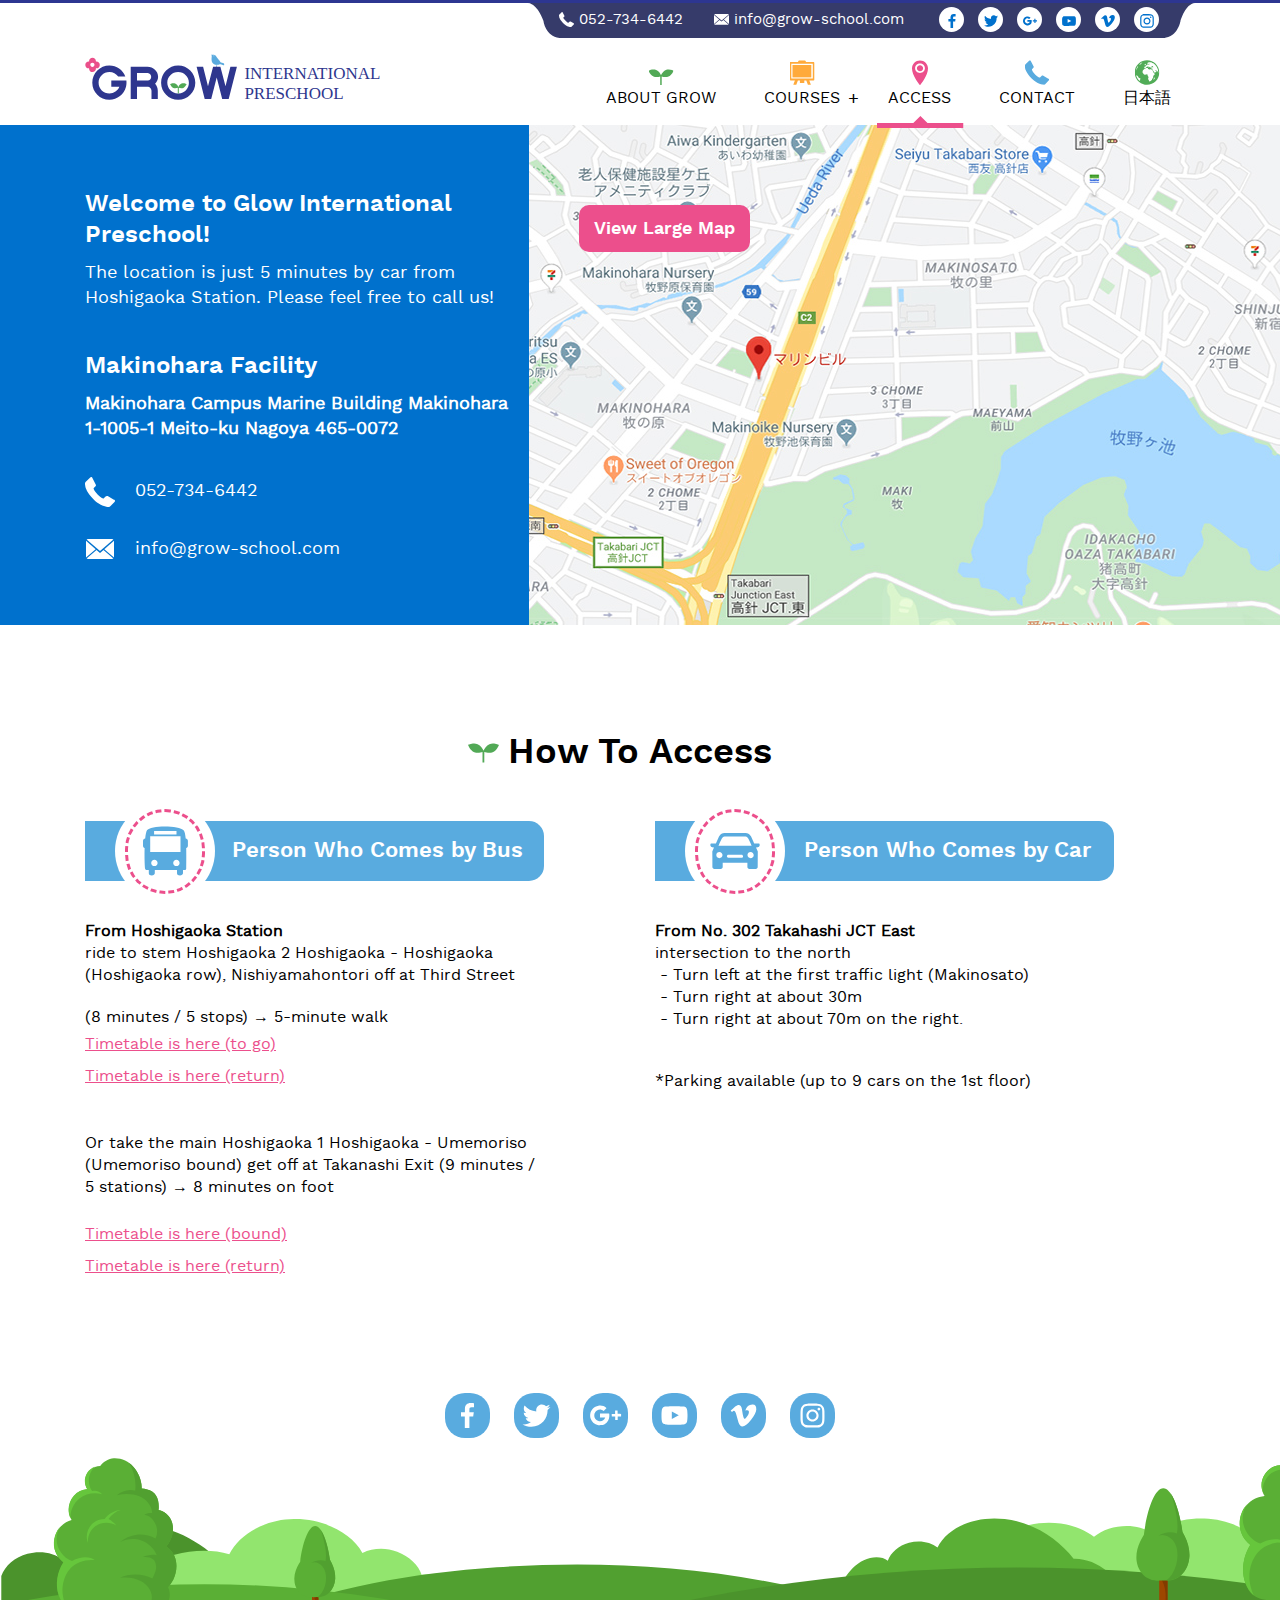
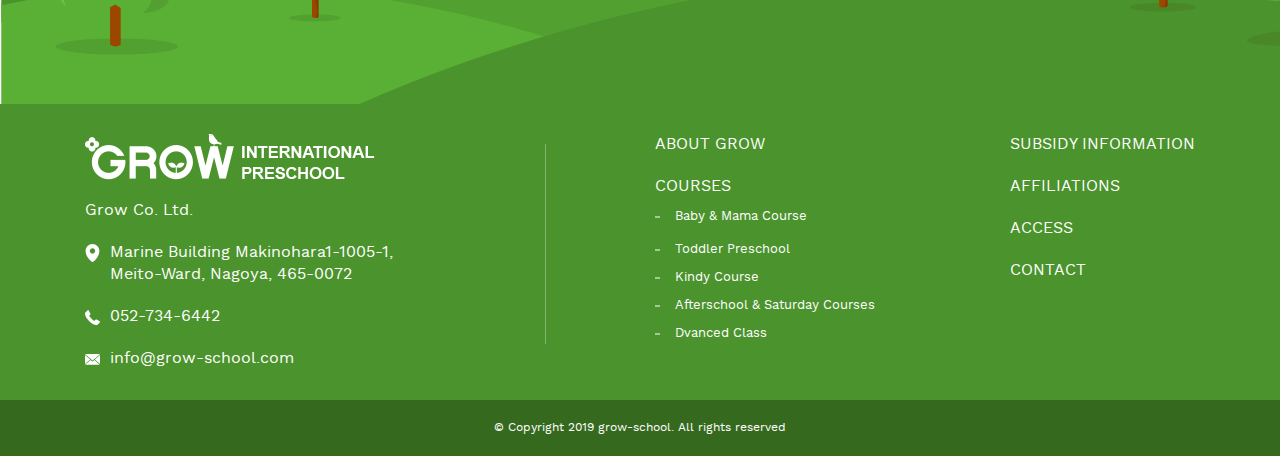
<file: access.html>
<!doctype html>
<html>
<head>
<meta http-equiv="Content-Type" content="text/html; charset=utf-8" />
<meta name="viewport" content="width=device-width, initial-scale=1.0, maximum-scale=1.0" />
<meta name="apple-mobile-web-app-capable" content="yes" />
<meta name="HandheldFriendly" content="true" />
<meta name="MobileOptimized" content="width" />
<meta http-equiv="X-UA-Compatible" content="IE=edge" />
<title>GROW</title>
<!-- css section -->
    
<link rel="stylesheet" href="scss/slick.css" type="text/css" />
<link rel="stylesheet" href="scss/slick-theme.css" type="text/css" />
    
<link rel="stylesheet" href="scss/global.css" type="text/css" media="all">
<link rel="stylesheet" href="scss/header.css" type="text/css" media="all">
<link rel="stylesheet" href="scss/footer.css" type="text/css" media="all">
 
<link rel="stylesheet" href="scss/c-blue-spotlight.css" type="text/css" media="all"> 
    
<link rel="stylesheet" href="scss/access.css" type="text/css" media="all">

                                                                               
                                                                                  
</head>
<!-- body section -->
<!-- body section -->
<!-- body section -->
<body>
<div class="wrapper">
  <!-- header section start here -->
  <header class="clearfix">
    <div class="nav-container">
      <div class="custom-container">
        <div class="row">
          <div class="col-xs-12">
            <div class="first-nav-container">
              <div class="nav-curve-box">
                <div class="small-navigation-box">
                  <div class="tel-box">
                    <div class="first"><img src="images/tel.svg" alt="" title=""></div>
                    <div class="second"><a href="tel:052-734-6442">052-734-6442</a> </div>
                  </div>
                  <div class="mail-box">
                    <div class="first"><img src="images/mail.svg" alt="" title=""></div>
                    <div class="second"><a href="mailto:info@grow-school.com">info@grow-school.com</a></div>
                  </div>
                  <div class="social-small-box">
                    <ul class="clearfix">
                      <li>
                        <div class="small-bg-box"><a href="javascipt:;" target="_blank"><img src="images/fb.svg" alt="facebook" title="facebook"></a></div>
                      </li>
                      <li>
                        <div class="small-bg-box"><a href="javascipt:;" target="_blank"><img src="images/tt.svg" alt="twitter" title="twitter"></a></div>
                      </li>
                      <li>
                        <div class="small-bg-box"><a href="javascipt:;" target="_blank"><img src="images/gplus.svg" alt="googleplus" title="googleplus"></a></div>
                      </li>
                      <li>
                        <div class="small-bg-box"><a href="javascipt:;" target="_blank"><img src="images/yt.svg" alt="youtube" title="youtube"></a></div>
                      </li>
                      <li>
                        <div class="small-bg-box"><a href="javascipt:;" target="_blank"><img src="images/vm.svg" alt="vimeo" title="vimeo"></a></div>
                      </li>
                      <li>
                        <div class="small-bg-box"><a href="javascipt:;" target="_blank"><img src="images/insta.svg" alt="instagram" title="instagram"></a></div>
                      </li>
                    </ul>
                  </div>
                </div>
              </div>
            </div>
          </div>
        </div>
        <div class="row">
          <div class="col-xs-12">
            <div class="navigation-list">
              <div class="left-side"> <a class="leftLogo" href="index.html"><img src="images/grow-logo.svg" alt="" title="" class="desk"> <img src="images/grow-logo-mob.svg" alt="" title=""  class="mob"> </a> </div>
              <div class="mob-contact"><img src="images/contact.svg" alt="" title=""></div>
              <div class="mob-globe"><img src="images/globe.svg" alt="" title=""></div>
              <div class="right-side">
                <div id="nav-toggle">
                  <p>Menu</p>
                  <span></span> </div>
                <!--    active class to main navigation li

Add "active" class to .mainNav > li to make that perticular page active :  <li class="first active">  like this way

-->
                <ul class="mainNav">
                  <li class="first"> <a href="aboutus.html">ABOUT GROW </a> </li>
                  <li class="features-sub second"> <a href="javascript:;" class="submenu">COURSES </a>
                    <div class="nav-dropdown-container">
                      <ul class="features clearfix">
                        <li><a href="courses-babymom.html">Baby & Mom Course</a></li>
                        <li><a href="courses-toddler.html">Toddler Prescool Course</a></li>
                        <li><a href="courses-kindy.html">Kindeep Risk School</a></li>
                        <li><a href="courses-afterschool.html">After School Course</a></li>
                        <li><a href="courses-saturday.html">Saturday Course</a></li>
                        <li><a href="courses-ggc.html">GGC(Grow Grad Club) Returnee class</a></li>
                      </ul>
                    </div>
                  </li>
                  <li class="third active"><a href="access.html">ACCESS</a></li>
                  <li class="four"><a href="contactus.html">CONTACT</a></li>
                  <li class="five"><a href="javascript:;">日本語</a></li>
                  <li class="six">
                    <div class="social-small-box">
                      <ul class="clearfix">
                        <li>
                          <div class="small-bg-box"><a href="javascipt:;" target="_blank"><img src="images/fb.svg" alt="facebook" title="facebook"></a></div>
                        </li>
                        <li>
                          <div class="small-bg-box"><a href="javascipt:;" target="_blank"><img src="images/tt.svg" alt="twitter" title="twitter"></a></div>
                        </li>
                        <li>
                          <div class="small-bg-box"><a href="javascipt:;" target="_blank"><img src="images/gplus.svg" alt="googleplus" title="googleplus"></a></div>
                        </li>
                        <li>
                          <div class="small-bg-box"><a href="javascipt:;" target="_blank"><img src="images/yt.svg" alt="youtube" title="youtube"></a></div>
                        </li>
                        <li>
                          <div class="small-bg-box"><a href="javascipt:;" target="_blank"><img src="images/vm.svg" alt="vimeo" title="vimeo"></a></div>
                        </li>
                        <li>
                          <div class="small-bg-box"><a href="javascipt:;" target="_blank"><img src="images/insta.svg" alt="instagram" title="instagram"></a></div>
                        </li>
                      </ul>
                    </div>
                  </li>
                </ul>
              </div>
            </div>
          </div>
        </div>
      </div>
    </div>
  </header>
 
  
<section class="top-section-space">

    
 <div class="blue-map-box">
        <div class="map-details-box">
    
    <div class="main-box">
        <div class="left">
        
        <div class="copy-box">
            <div class="all-content">
                
            <div class="copy-content">
              <h3 class="h3">Welcome to Glow 
                    International Preschool!</h3>
                  <p class="p">The location is just 5 minutes 
                    by car from Hoshigaoka Station.
                    Please feel free to call us!</p>  
                
                </div>
            <div class="mailtel">
                    <h3 class="h3">Makinohara Facility </h3>
                    <p class="p"><b>Makinohara Campus Marine 
                      Building Makinohara 1-1005-1
                      Meito-ku Nagoya 465-0072</b></p>
                    <ul class="clearfix">
                      <li>
                        <div class="bullet"><img src="images/tel-big.svg" alt="" title=""></div>
                        <div><a href="tel:052-734-6442">052-734-6442</a></div>
                      </li>
                      <li>
                        <div class="bullet"><img src="images/mail-big.svg" alt="" title=""></div>
                        <div><a href="mailto:info@grow-school.com">info@grow-school.com</a></div>
                      </li>
                    </ul>
                  </div>
            </div>
            
            </div>
        
        
        </div>
        <div class="right">
        <div class="map-pic"><img src="images/access-map.jpg" alt="" title="" class="pic-max-content">
            
            
             <div class="view">
          <div class="view-btn">
                     <div class="click"><a href="javascript:;" tabindex="0">View Large Map<span></span><span></span><span></span><span></span></a></div>
                    
                    </div>
            
            </div>
            
            </div>
            
           
            
        </div>
        
        
        </div>
    
    </div>
</div>

</section>

    
    
    
  <!-- how to access section -->  
    
    
 <section class="section-space">
    <div class="how-to-access-box">
    <div class="custom-container">
     <div class="row">
        <div class="col-xs-12 text-center">
         
         <h2 class="h2">How To Access</h2>
         
         
         </div>
        </div>
        
        
     <div class="row how">
        <div class="col-xs-12 col-sm-6">
         <div class="bus-box">
             
             <div class="blue-box">
              <div class="bus">
             <div class="white-circle">
                  <div class="dash-circle">
                 <div class="pic">
                      <img src="images/bus.svg" alt="" title="">
                      </div>
                 
                 </div>
                  
                  
                  </div>
             
             </div>
                 
             <div class="copy"><h3 class="h3">Person Who Comes by Bus</h3></div> 
                 
            </div>
             
             <div class="description">
            <p class="p spacer1"><b class="b">From Hoshigaoka Station</b></p> 
<p class="p">ride to stem Hoshigaoka 2 Hoshigaoka - Hoshigaoka (Hoshigaoka row), Nishiyamahontori off at Third Street </p> 
<p class="p spacer3">(8 minutes / 5 stops) → 5-minute walk</p> 

<p class="p pink-copy"><a href="javascript:;">Timetable is here (to go)</a></p>

<p class="p pink-copy"><a href="javascript:;">Timetable is here (return)</a></p>


<p class="p spacer2">Or take the main Hoshigaoka 1 Hoshigaoka - Umemoriso (Umemoriso bound) get off at Takanashi Exit 
(9 minutes / 5 stations) → 8 minutes on foot</p>

<p class="p pink-copy"><a href="javascript:;">Timetable is here (bound)</a></p>

<p class="p pink-copy"><a href="javascript:;">Timetable is here (return)</a></p>
             
             </div>
             
             
            </div>
         
         </div>
        <div class="col-xs-12 col-sm-6">
         <div class="car-box">
             <div class="blue-box">
              <div class="bus">
             <div class="white-circle">
                  <div class="dash-circle">
                 <div class="pic">
                      <img src="images/car.svg" alt="" title="">
                      </div>
                 
                 </div>
                  
                  
                  </div>
             
             </div>
                 
             <div class="copy"><h3 class="h3">Person Who Comes by Car</h3></div> 
                 
            </div>
             
             
              <div class="description">
            <p class="p spacer1"><b class="b">From No. 302 Takahashi JCT East</b></p> 
<p class="p">intersection to the north</p>
                  
 <ul class="clearfix">
                  <li>- Turn left at the first traffic light (Makinosato)</li>
     <li>- Turn right at about 30m</li>
     <li>- Turn right at about 70m on the right.</li>
                  
                  </ul>                 





<p class="p">*Parking available (up to 9 cars on the 1st floor)</p>

             
             </div>
            
            </div>
         
         </div>
        
        </div>   
        
        
        
    </div>    
     </div>
    
    </section>   
    
    
    
    
    
  <!-- footer section -->
  <footer>
    <div class="social-list">
      <ul class="clearfix">
        <li>
          <div class="bg-box"><a href="javascipt:;" target="_blank"><img src="images/facebook.svg" alt="facebook" title="facebook"></a></div>
        </li>
        <li>
          <div class="bg-box"><a href="javascipt:;" target="_blank"><img src="images/twitter.svg" alt="twitter" title="twitter"></a></div>
        </li>
        <li>
          <div class="bg-box"><a href="javascipt:;" target="_blank"><img src="images/googleplus.svg" alt="googleplus" title="googleplus"></a></div>
        </li>
        <li>
          <div class="bg-box"><a href="javascipt:;" target="_blank"><img src="images/youtube.svg" alt="youtube" title="youtube"></a></div>
        </li>
        <li>
          <div class="bg-box"><a href="javascipt:;" target="_blank"><img src="images/vimeo.svg" alt="vimeo" title="vimeo"></a></div>
        </li>
        <li>
          <div class="bg-box"><a href="javascipt:;" target="_blank"><img src="images/instagram.svg" alt="instagram" title="instagram"></a></div>
        </li>
      </ul>
    </div>
    <div class="social-container"> </div>
    <div class="footer-box">
      <div class="custom-container">
        <div class="footer-list">
          <div class="row">
            <div class="col-xs-12 col-sm-4">
              <div class="card-left">
                <ul class="clearfix">
                  <li>
                    <div class="white-logo"><a href="javascipt:;"><img src="images/grow-logo-white.png" alt="" title=""></a></div>
                  </li>
                  <li>Grow Co. Ltd.</li>
                  <li>
                    <div class="bullet"><img src="images/map-white.svg" alt="" title=""></div>
                    <div> Marine Building Makinohara1-1005-1,
                      Meito-Ward, Nagoya, 465-0072</div>
                  </li>
                  <li>
                    <div class="bullet"><img src="images/tel.svg" alt="" title=""></div>
                    <div><a href="tel:052-734-6442">052-734-6442</a></div>
                  </li>
                  <li>
                    <div class="bullet"><img src="images/mail.svg" alt="" title=""></div>
                    <div><a href="mailto:info@grow-school.com">info@grow-school.com</a></div>
                  </li>
                </ul>
              </div>
            </div>
            <div class="col-xs-12 col-sm-2">
              <div class="divider"></div>
            </div>
            <div class="col-xs-12 col-sm-6">
              <div class="card-right">
                <ul class="clearfix">
                  <li><a href="javascript:;">ABOUT GROW </a></li>
                  <li><a href="javascript:;">COURSES </a>
                    <ul class="clearfix">
                      <li><a href="javascript:;">Baby & Mama Course</a></li>
                      <li><a href="javascript:;">Toddler Preschool</a></li>
                      <li><a href="javascript:;">Kindy Course</a></li>
                      <li><a href="javascript:;">Afterschool & Saturday Courses</a></li>
                      <li><a href="javascript:;">dvanced Class</a></li>
                    </ul>
                  </li>
                </ul>
                <ul class="clearfix">
                  <li><a href="javascript:;">SUBSIDY INFORMATION </a></li>
                  <li><a href="javascript:;">AFFILIATIONS </a> </li>
                  <li><a href="javascript:;">ACCESS </a></li>
                  <li><a href="javascript:;">CONTACT </a> </li>
                </ul>
              </div>
            </div>
          </div>
        </div>
      </div>
    </div>
    <div class="footer-container"> © Copyright 2019 grow-school. All rights reserved </div>
  </footer>
</div>
</body>
<!-- js section -->
<script src="js/jquery.min.js"></script>
<script src="js/slick.js"></script>
<script src="js/free.js"></script>
</html>
</file>
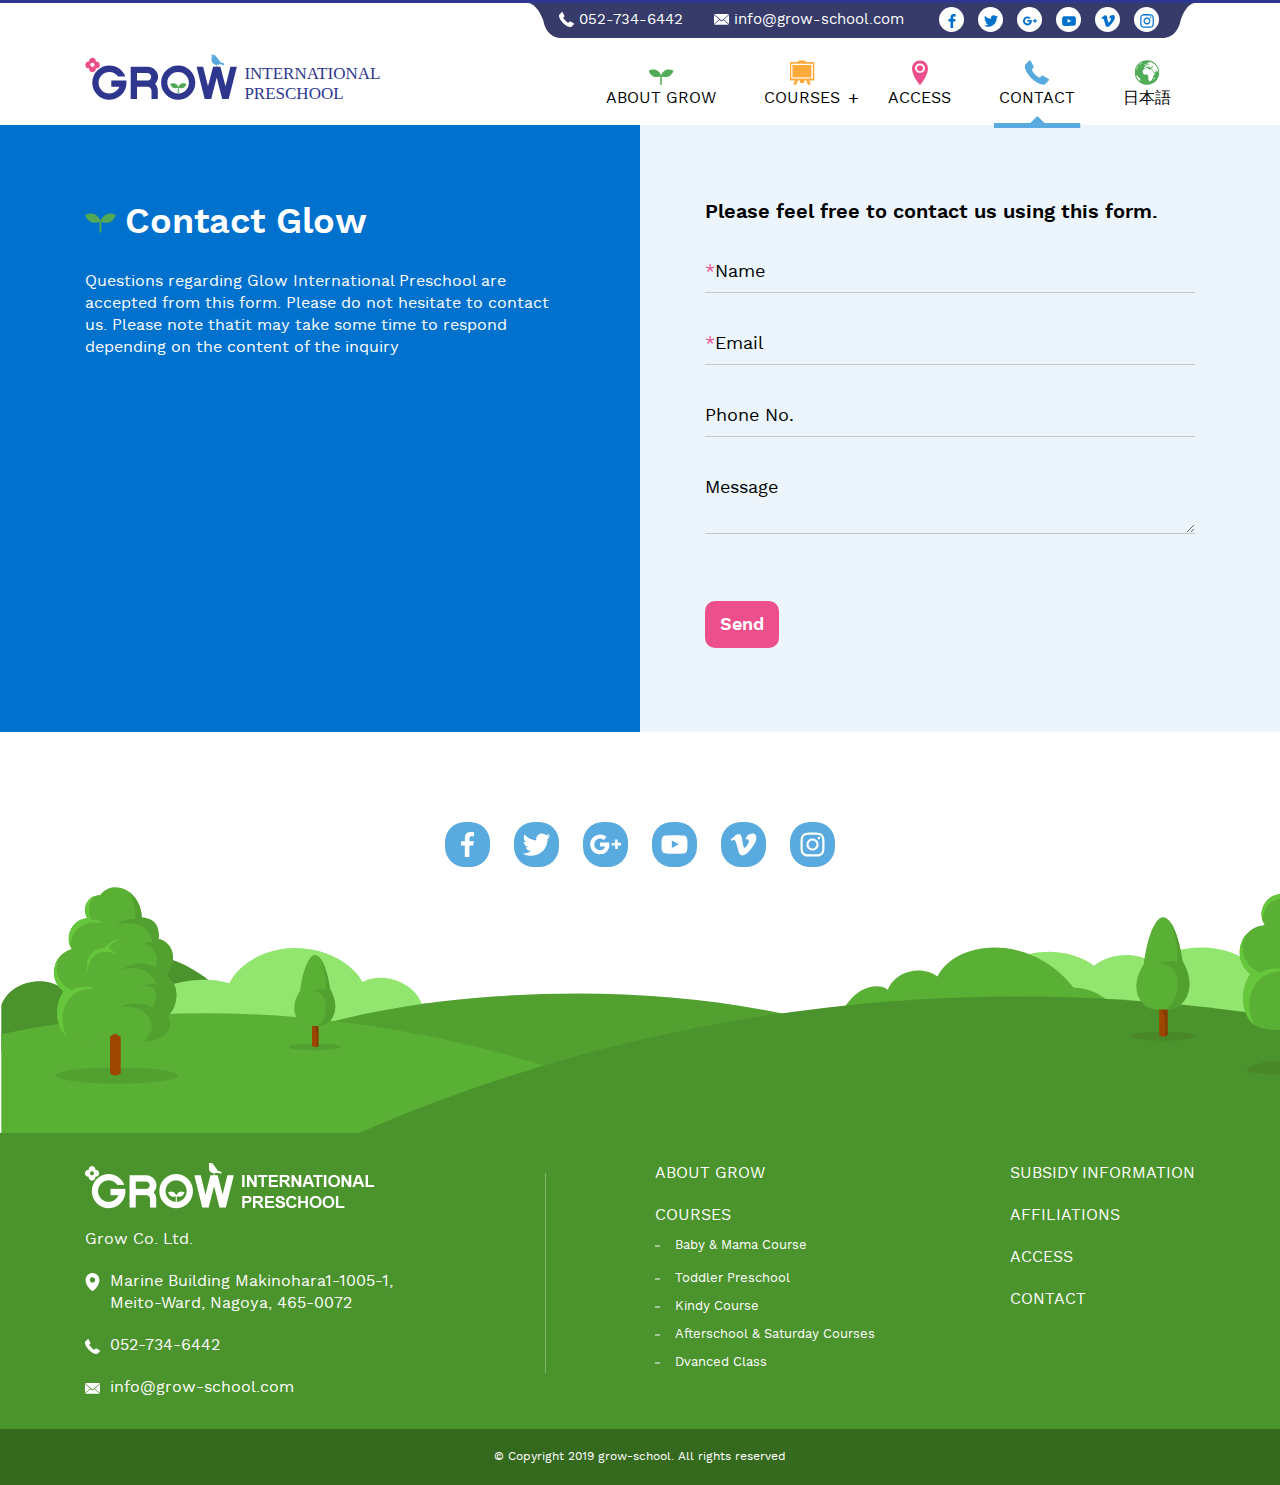
<file: contactus.html>
<!doctype html>
<html>
<head>
<meta http-equiv="Content-Type" content="text/html; charset=utf-8" />
<meta name="viewport" content="width=device-width, initial-scale=1.0, maximum-scale=1.0" />
<meta name="apple-mobile-web-app-capable" content="yes" />
<meta name="HandheldFriendly" content="true" />
<meta name="MobileOptimized" content="width" />
<meta http-equiv="X-UA-Compatible" content="IE=edge" />
<title>GROW</title>
<!-- css section -->
    
<link rel="stylesheet" href="scss/slick.css" type="text/css" />
<link rel="stylesheet" href="scss/slick-theme.css" type="text/css" />
    
<link rel="stylesheet" href="scss/global.css" type="text/css" media="all">   
<link rel="stylesheet" href="scss/header.css" type="text/css" media="all">
<link rel="stylesheet" href="scss/footer.css" type="text/css" media="all">
    
<link rel="stylesheet" href="scss/contactus.css" type="text/css" media="all">
    

</head>
<!-- body section -->
<body>
<div class="wrapper">
  <!-- header section start here -->
   <header class="clearfix">
    <div class="nav-container">
      <div class="custom-container">
        <div class="row">
          <div class="col-xs-12">
            <div class="first-nav-container">
              <div class="nav-curve-box">
                <div class="small-navigation-box">
                  <div class="tel-box">
                    <div class="first"><img src="images/tel.svg" alt="" title=""></div>
                    <div class="second"><a href="tel:052-734-6442">052-734-6442</a> </div>
                  </div>
                  <div class="mail-box">
                    <div class="first"><img src="images/mail.svg" alt="" title=""></div>
                    <div class="second"><a href="mailto:info@grow-school.com">info@grow-school.com</a></div>
                  </div>
                  <div class="social-small-box">
                    <ul class="clearfix">
                      <li>
                        <div class="small-bg-box"><a href="javascipt:;" target="_blank"><img src="images/fb.svg" alt="facebook" title="facebook"></a></div>
                      </li>
                      <li>
                        <div class="small-bg-box"><a href="javascipt:;" target="_blank"><img src="images/tt.svg" alt="twitter" title="twitter"></a></div>
                      </li>
                      <li>
                        <div class="small-bg-box"><a href="javascipt:;" target="_blank"><img src="images/gplus.svg" alt="googleplus" title="googleplus"></a></div>
                      </li>
                      <li>
                        <div class="small-bg-box"><a href="javascipt:;" target="_blank"><img src="images/yt.svg" alt="youtube" title="youtube"></a></div>
                      </li>
                      <li>
                        <div class="small-bg-box"><a href="javascipt:;" target="_blank"><img src="images/vm.svg" alt="vimeo" title="vimeo"></a></div>
                      </li>
                      <li>
                        <div class="small-bg-box"><a href="javascipt:;" target="_blank"><img src="images/insta.svg" alt="instagram" title="instagram"></a></div>
                      </li>
                    </ul>
                  </div>
                </div>
              </div>
            </div>
          </div>
        </div>
        <div class="row">
          <div class="col-xs-12">
            <div class="navigation-list">
              <div class="left-side"> <a class="leftLogo" href="index.html"><img src="images/grow-logo.svg" alt="" title="" class="desk"> <img src="images/grow-logo-mob.svg" alt="" title=""  class="mob"> </a> </div>
              <div class="mob-contact"><img src="images/contact.svg" alt="" title=""></div>
              <div class="mob-globe"><img src="images/globe.svg" alt="" title=""></div>
              <div class="right-side">
                <div id="nav-toggle">
                  <p>Menu</p>
                  <span></span> </div>
                <!--    active class to main navigation li

Add "active" class to .mainNav > li to make that perticular page active :  <li class="first active">  like this way

-->
                <ul class="mainNav">
                  <li class="first"> <a href="aboutus.html">ABOUT GROW </a> </li>
                  <li class="features-sub second"> <a href="javascript:;" class="submenu">COURSES </a>
                    <div class="nav-dropdown-container">
                      <ul class="features clearfix">
                        <li><a href="courses-babymom.html">Baby & Mom Course</a></li>
                        <li><a href="courses-toddler.html">Toddler Prescool Course</a></li>
                        <li><a href="courses-kindy.html">Kindeep Risk School</a></li>
                        <li><a href="courses-afterschool.html">After School Course</a></li>
                        <li><a href="courses-saturday.html">Saturday Course</a></li>
                        <li><a href="courses-ggc.html">GGC(Grow Grad Club) Returnee class</a></li>
                      </ul>
                    </div>
                  </li>
                  <li class="third"><a href="access.html">ACCESS</a></li>
                  <li class="four active"><a href="contactus.html">CONTACT</a></li>
                  <li class="five"><a href="javascript:;">日本語</a></li>
                  <li class="six">
                    <div class="social-small-box">
                      <ul class="clearfix">
                        <li>
                          <div class="small-bg-box"><a href="javascipt:;" target="_blank"><img src="images/fb.svg" alt="facebook" title="facebook"></a></div>
                        </li>
                        <li>
                          <div class="small-bg-box"><a href="javascipt:;" target="_blank"><img src="images/tt.svg" alt="twitter" title="twitter"></a></div>
                        </li>
                        <li>
                          <div class="small-bg-box"><a href="javascipt:;" target="_blank"><img src="images/gplus.svg" alt="googleplus" title="googleplus"></a></div>
                        </li>
                        <li>
                          <div class="small-bg-box"><a href="javascipt:;" target="_blank"><img src="images/yt.svg" alt="youtube" title="youtube"></a></div>
                        </li>
                        <li>
                          <div class="small-bg-box"><a href="javascipt:;" target="_blank"><img src="images/vm.svg" alt="vimeo" title="vimeo"></a></div>
                        </li>
                        <li>
                          <div class="small-bg-box"><a href="javascipt:;" target="_blank"><img src="images/insta.svg" alt="instagram" title="instagram"></a></div>
                        </li>
                      </ul>
                    </div>
                  </li>
                </ul>
              </div>
            </div>
          </div>
        </div>
      </div>
    </div>
  </header>
  <!-- top  section -->
  <section class="top-section-space">
  <div class="contact-us-box">
      
      <div class="color-box">
 
          
          <div class="custom-container">
          <div class="row">
              <div class="col-xs-12 col-sm-6">
              
               <div class="left-box">
               <div class="content-box">
                   <h2 class="h2">Contact Glow</h2>
                   <p class="p">Questions regarding Glow International 
Preschool are accepted from this form.
Please do not hesitate to contact us. 
Please note thatit may take some time 
to respond depending on the content 
of the inquiry</p>
                   
                   </div>
               
               </div>
              </div>
              
               <div class="col-xs-12 col-sm-6">
              
               <div class="right-box">
               <div class="content-box">
                   <h3 class="h3">Please feel free to contact us using this form.</h3>
                   

                   
                   
    <div class="form-box">
        
<!--  comment:       if need add" "error" class to form fields: - initially it is display:none - ( make it disply:block if need)

added js script below in page to get label and input as well as textarea effects 

-->

  <form action="" class="form">
      <ul class="clearfix">
      <li><div class="form-group">
      <label class="form-label" for="first"><span>*</span>Name</label>
      <input id="first" class="form-input" type="text" />
    </div>
           <p class="error">Please enter your name</p>
          </li>
           <li><div class="form-group">
      <label class="form-label" for="last"><span>*</span>Email</label>
      <input id="last" class="form-input" type="text" />
    </div>
          <p class="error">Please enter your email id</p>  
          </li>
           <li><div class="form-group">
      <label class="form-label" for="color">Phone No.</label>
      <input id="color" class="form-input" type="text" />
    </div>
           <p class="error">Please enter your phoneno.</p> 
          </li>
           <li> <div class="form-group">
      <label class="form-label" for="color">Message</label>
      <textarea id="color" class="form-input" type="text"></textarea>
    </div>
          <p class="error">Please enter your message</p>
          </li>
      
      </ul>
    
    
    
     
  </form>
        
         <div class="click"><a href="javascript:;" tabindex="0">Send<span></span><span></span><span></span><span></span></a></div>
</div>        
                   
                   
                   
                   </div>
               
               </div>
              </div>
              </div>
          
          </div>
        
   
             
              
              
          
        
              
             
              
              </div>
           
         
          
          
          
          </div>
          
   
          
          
          
          
        
          
          
          
          
          
     
  </section>
 
  
  
 
 
  <!-- footer section -->
  <footer>
    <div class="social-list">
      <ul class="clearfix">
        <li>
          <div class="bg-box"><a href="javascipt:;" target="_blank"><img src="images/facebook.svg" alt="facebook" title="facebook"></a></div>
        </li>
        <li>
          <div class="bg-box"><a href="javascipt:;" target="_blank"><img src="images/twitter.svg" alt="twitter" title="twitter"></a></div>
        </li>
        <li>
          <div class="bg-box"><a href="javascipt:;" target="_blank"><img src="images/googleplus.svg" alt="googleplus" title="googleplus"></a></div>
        </li>
        <li>
          <div class="bg-box"><a href="javascipt:;" target="_blank"><img src="images/youtube.svg" alt="youtube" title="youtube"></a></div>
        </li>
        <li>
          <div class="bg-box"><a href="javascipt:;" target="_blank"><img src="images/vimeo.svg" alt="vimeo" title="vimeo"></a></div>
        </li>
        <li>
          <div class="bg-box"><a href="javascipt:;" target="_blank"><img src="images/instagram.svg" alt="instagram" title="instagram"></a></div>
        </li>
      </ul>
    </div>
    <div class="social-container"> </div>
    <div class="footer-box">
      <div class="custom-container">
        <div class="footer-list">
          <div class="row">
            <div class="col-xs-12 col-sm-4">
              <div class="card-left">
                <ul class="clearfix">
                  <li>
                    <div class="white-logo"><a href="javascipt:;"><img src="images/grow-logo-white.png" alt="" title=""></a></div>
                  </li>
                  <li>Grow Co. Ltd.</li>
                  <li>
                    <div class="bullet"><img src="images/map-white.svg" alt="" title=""></div>
                    <div> Marine Building Makinohara1-1005-1,
                      Meito-Ward, Nagoya, 465-0072</div>
                  </li>
                  <li>
                    <div class="bullet"><img src="images/tel.svg" alt="" title=""></div>
                    <div><a href="tel:052-734-6442">052-734-6442</a></div>
                  </li>
                  <li>
                    <div class="bullet"><img src="images/mail.svg" alt="" title=""></div>
                    <div><a href="mailto:info@grow-school.com">info@grow-school.com</a></div>
                  </li>
                </ul>
              </div>
            </div>
            <div class="col-xs-12 col-sm-2">
              <div class="divider"></div>
            </div>
            <div class="col-xs-12 col-sm-6">
              <div class="card-right">
                <ul class="clearfix">
                  <li><a href="javascript:;">ABOUT GROW </a></li>
                  <li><a href="javascript:;">COURSES </a>
                    <ul class="clearfix">
                      <li><a href="javascript:;">Baby & Mama Course</a></li>
                      <li><a href="javascript:;">Toddler Preschool</a></li>
                      <li><a href="javascript:;">Kindy Course</a></li>
                      <li><a href="javascript:;">Afterschool & Saturday Courses</a></li>
                      <li><a href="javascript:;">dvanced Class</a></li>
                    </ul>
                  </li>
                </ul>
                <ul class="clearfix">
                  <li><a href="javascript:;">SUBSIDY INFORMATION </a></li>
                  <li><a href="javascript:;">AFFILIATIONS </a> </li>
                  <li><a href="javascript:;">ACCESS </a></li>
                  <li><a href="javascript:;">CONTACT </a> </li>
                </ul>
              </div>
            </div>
          </div>
        </div>
      </div>
    </div>
    <div class="footer-container"> © Copyright 2019 grow-school. All rights reserved </div>
  </footer>
</div>
</body>
<!-- js section -->

<script src="js/jquery.min.js"></script>
<script src="js/slick.js"></script>
<script src="js/free.js"></script>
</html>


<script>
    $(document).ready(function () {
        
 $('input').focus(function(){
  $(this).parents('.form-group').addClass('focused');
});
        
        

$('input').blur(function(){
  var inputValue = $(this).val();
  if ( inputValue == "" ) {
    $(this).removeClass('filled');
    $(this).parents('.form-group').removeClass('focused');  
  } else {
    $(this).addClass('filled');
  }
}) 
        
        
    $('textarea').focus(function(){
  $(this).parents('.form-group').addClass('focused');
});
        
        

$('textarea').blur(function(){
  var inputValue = $(this).val();
  if ( inputValue == "" ) {
    $(this).removeClass('filled');
    $(this).parents('.form-group').removeClass('focused');  
  } else {
    $(this).addClass('filled');
  }
})      
        
        
   });
</script>
</file>
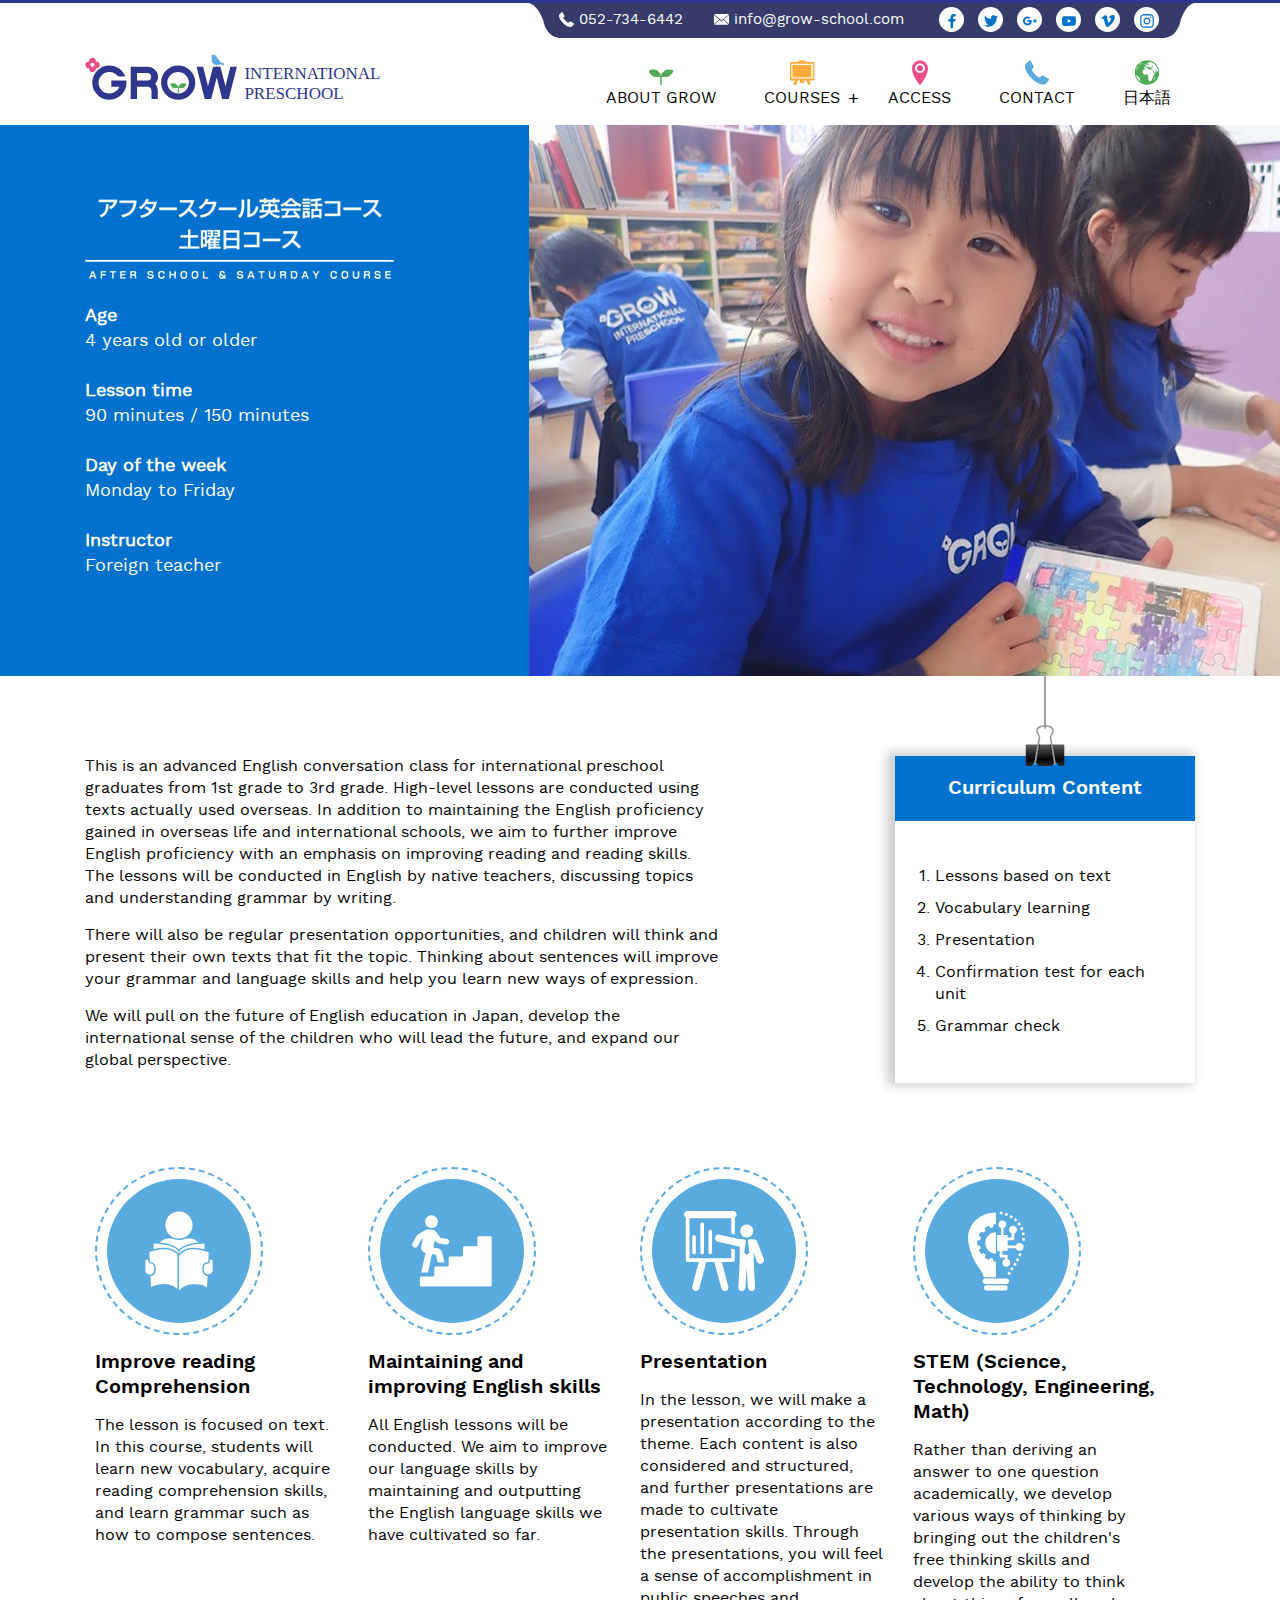
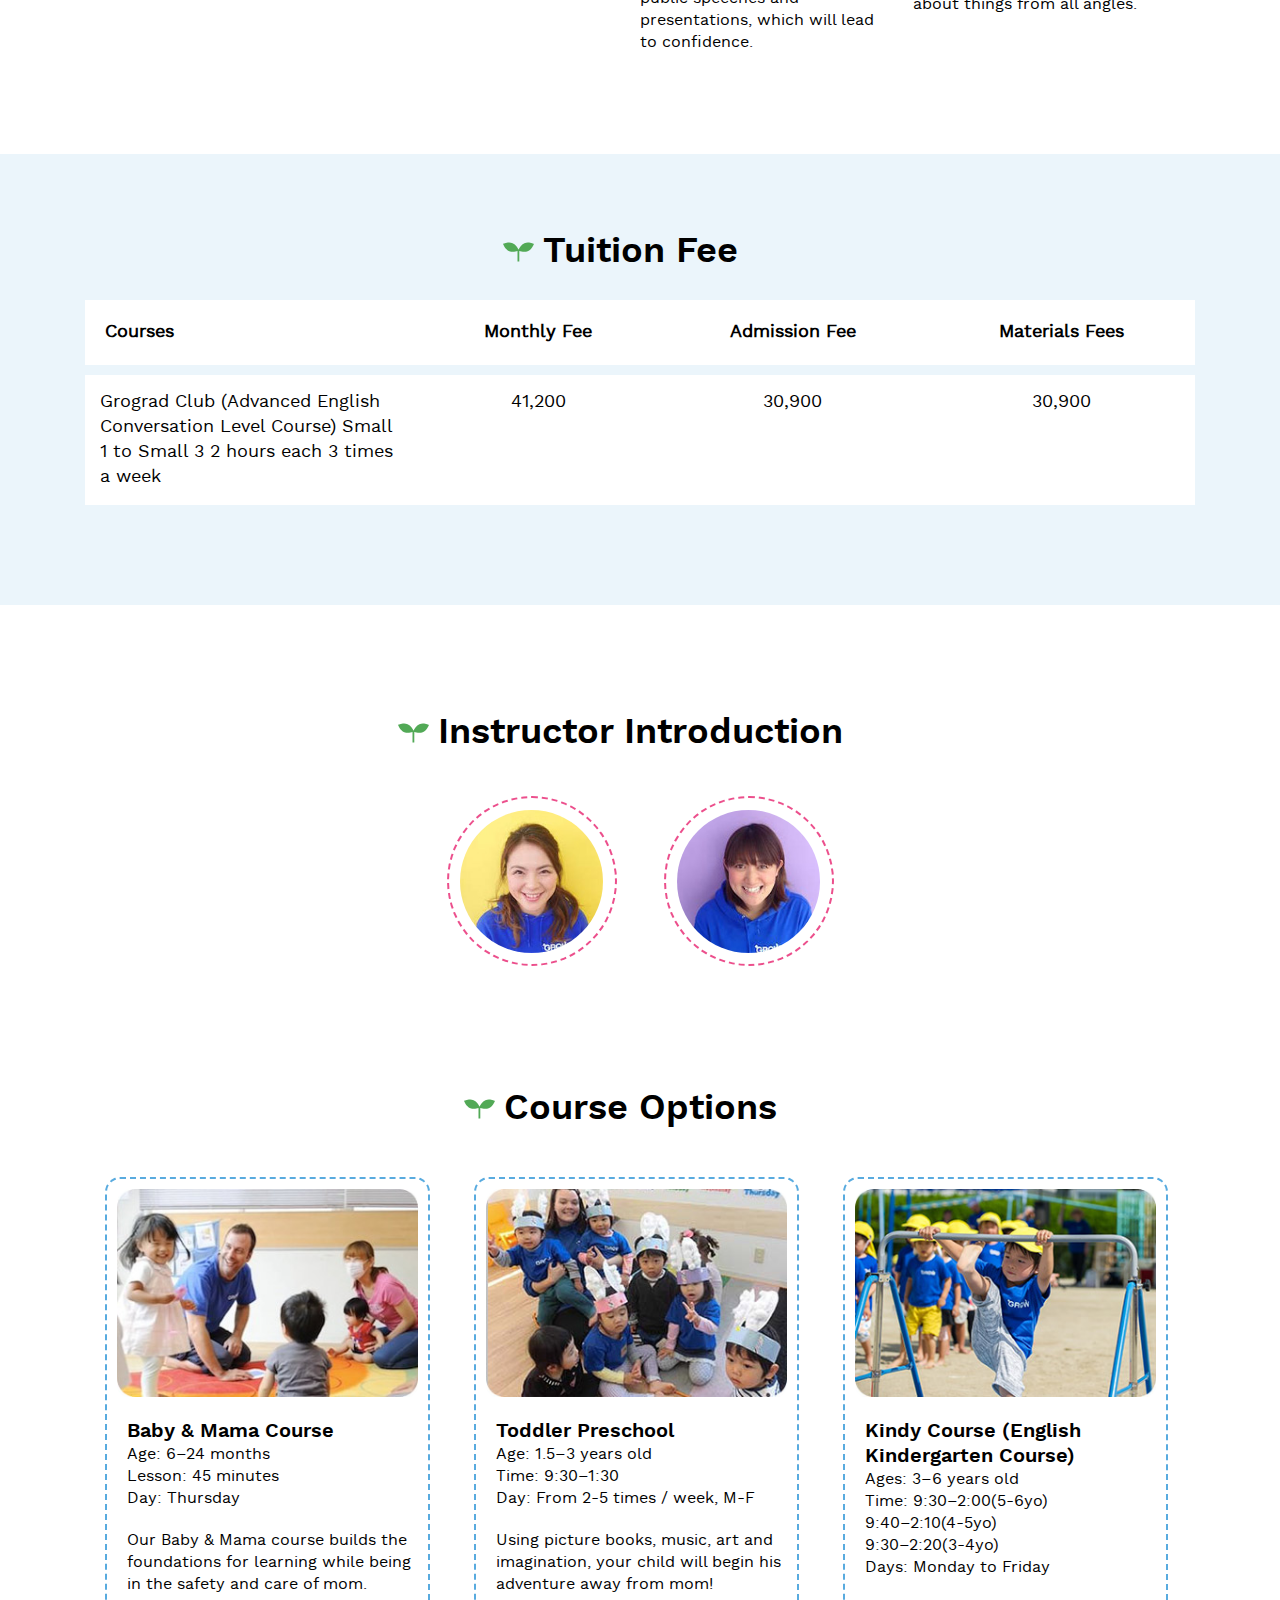
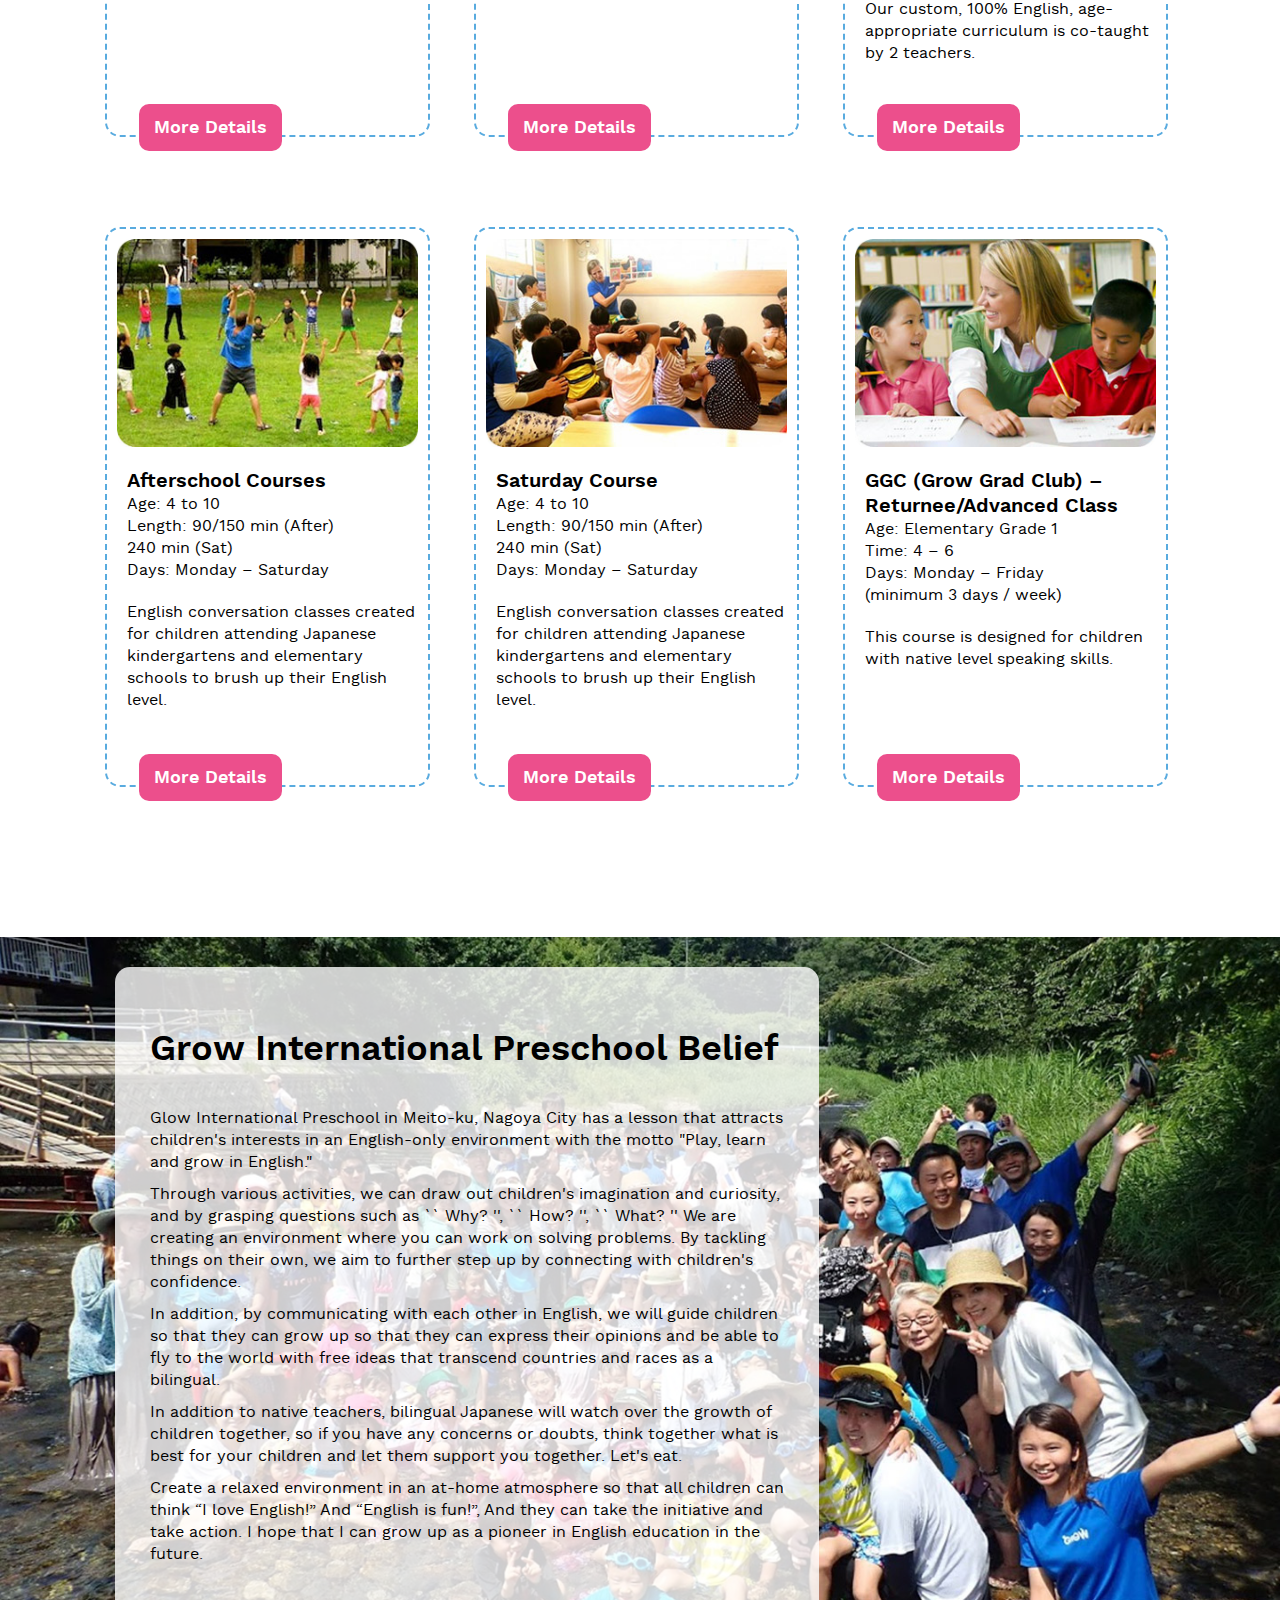
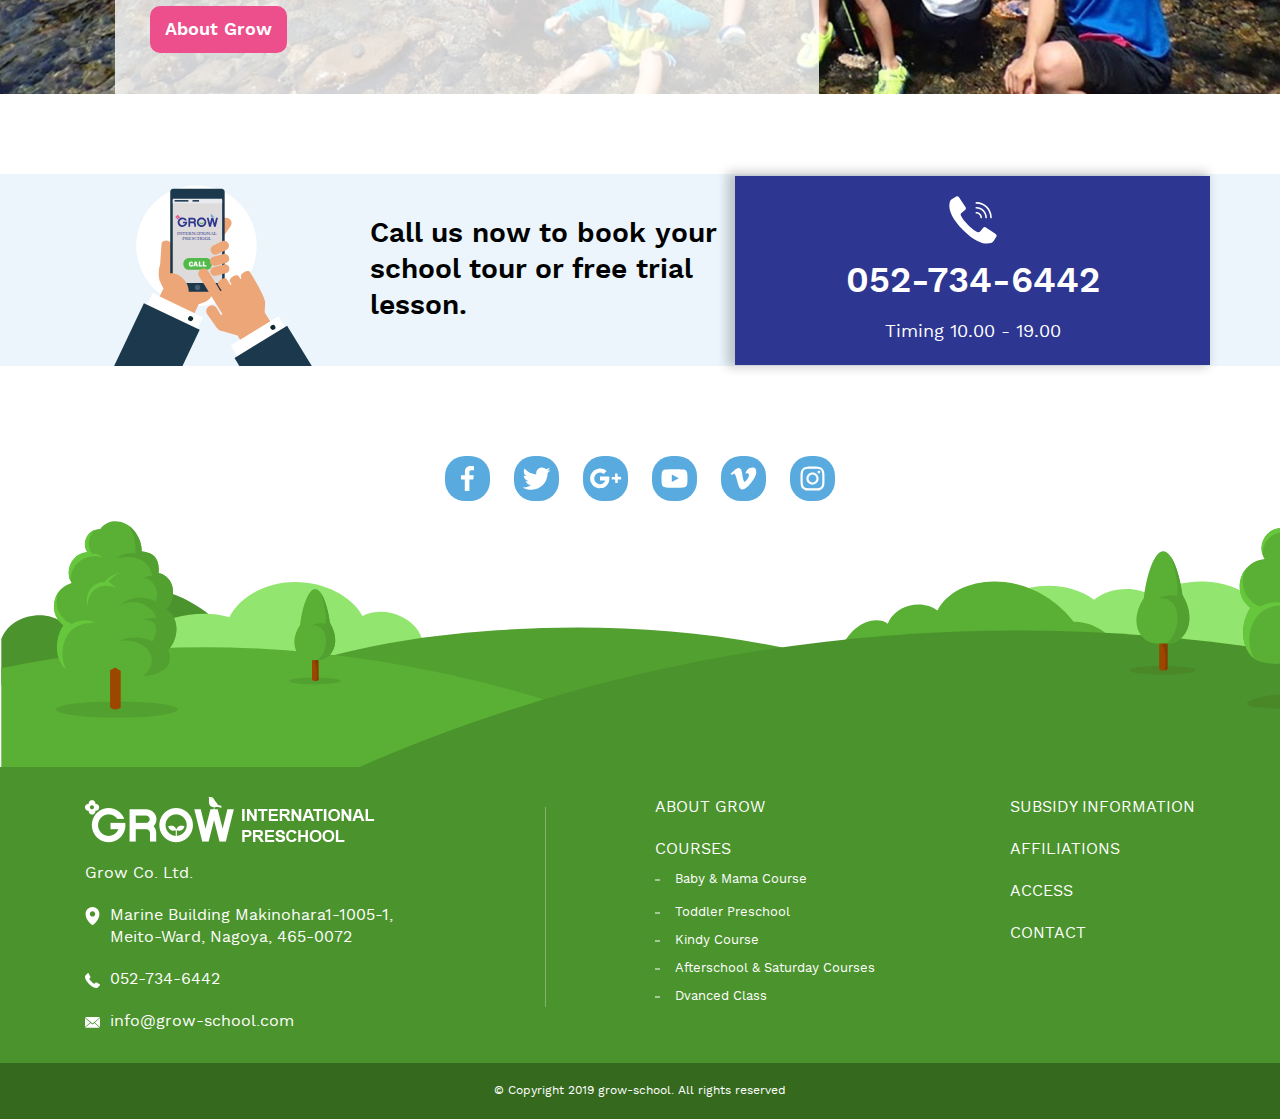
<file: courses-ggc.html>
<!doctype html>
<html>
<head>
<meta http-equiv="Content-Type" content="text/html; charset=utf-8" />
<meta name="viewport" content="width=device-width, initial-scale=1.0, maximum-scale=1.0" />
<meta name="apple-mobile-web-app-capable" content="yes" />
<meta name="HandheldFriendly" content="true" />
<meta name="MobileOptimized" content="width" />
<meta http-equiv="X-UA-Compatible" content="IE=edge" />
<title>GROW</title>
<!-- css section -->
    
<link rel="stylesheet" href="scss/slick.css" type="text/css" />
<link rel="stylesheet" href="scss/slick-theme.css" type="text/css" />

<link rel="stylesheet" href="scss/global.css" type="text/css" media="all">    
<link rel="stylesheet" href="scss/header.css" type="text/css" media="all">
<link rel="stylesheet" href="scss/footer.css" type="text/css" media="all">
 
    
    
<link rel="stylesheet" href="scss/c-banner.css" type="text/css" media="all">
<link rel="stylesheet" href="scss/c-faq.css" type="text/css" media="all">
<link rel="stylesheet" href="scss/c-mama-voice.css" type="text/css" media="all">
<link rel="stylesheet" href="scss/c-courses.css" type="text/css" media="all">
<link rel="stylesheet" href="scss/c-moments.css" type="text/css" media="all">
<link rel="stylesheet" href="scss/c-choose.css" type="text/css" media="all">
<link rel="stylesheet" href="scss/c-instructor.css" type="text/css" media="all"> 
    
<link rel="stylesheet" href="scss/c-blue-spotlight.css" type="text/css" media="all">   
  
<link rel="stylesheet" href="scss/all-courses.css" type="text/css" media="all">

</head>
<!-- body section -->
<body>
<div class="wrapper">
  <!-- header section start here -->
  <header class="clearfix">
    <div class="nav-container">
      <div class="custom-container">
        <div class="row">
          <div class="col-xs-12">
            <div class="first-nav-container">
              <div class="nav-curve-box">
                <div class="small-navigation-box">
                  <div class="tel-box">
                    <div class="first"><img src="images/tel.svg" alt="" title=""></div>
                    <div class="second"><a href="tel:052-734-6442">052-734-6442</a> </div>
                  </div>
                  <div class="mail-box">
                    <div class="first"><img src="images/mail.svg" alt="" title=""></div>
                    <div class="second"><a href="mailto:info@grow-school.com">info@grow-school.com</a></div>
                  </div>
                  <div class="social-small-box">
                    <ul class="clearfix">
                      <li>
                        <div class="small-bg-box"><a href="javascipt:;" target="_blank"><img src="images/fb.svg" alt="facebook" title="facebook"></a></div>
                      </li>
                      <li>
                        <div class="small-bg-box"><a href="javascipt:;" target="_blank"><img src="images/tt.svg" alt="twitter" title="twitter"></a></div>
                      </li>
                      <li>
                        <div class="small-bg-box"><a href="javascipt:;" target="_blank"><img src="images/gplus.svg" alt="googleplus" title="googleplus"></a></div>
                      </li>
                      <li>
                        <div class="small-bg-box"><a href="javascipt:;" target="_blank"><img src="images/yt.svg" alt="youtube" title="youtube"></a></div>
                      </li>
                      <li>
                        <div class="small-bg-box"><a href="javascipt:;" target="_blank"><img src="images/vm.svg" alt="vimeo" title="vimeo"></a></div>
                      </li>
                      <li>
                        <div class="small-bg-box"><a href="javascipt:;" target="_blank"><img src="images/insta.svg" alt="instagram" title="instagram"></a></div>
                      </li>
                    </ul>
                  </div>
                </div>
              </div>
            </div>
          </div>
        </div>
          <div class="row">
          <div class="col-xs-12">
            <div class="navigation-list">
              <div class="left-side"> <a class="leftLogo" href="index.html"><img src="images/grow-logo.svg" alt="" title="" class="desk"> <img src="images/grow-logo-mob.svg" alt="" title=""  class="mob"> </a> </div>
              <div class="mob-contact"><img src="images/contact.svg" alt="" title=""></div>
              <div class="mob-globe"><img src="images/globe.svg" alt="" title=""></div>
              <div class="right-side">
                <div id="nav-toggle">
                  <p>Menu</p>
                  <span></span> </div>
                <!--    active class to main navigation li

Add "active" class to .mainNav > li to make that perticular page active :  <li class="first active">  like this way

-->
                <ul class="mainNav">
                  <li class="first"> <a href="aboutus.html">ABOUT GROW </a> </li>
                  <li class="features-sub second"> <a href="javascript:;" class="submenu">COURSES </a>
                    <div class="nav-dropdown-container">
                      <ul class="features clearfix">
                        <li><a href="courses-babymom.html">Baby & Mom Course</a></li>
                        <li><a href="courses-toddler.html">Toddler Prescool Course</a></li>
                        <li><a href="courses-kindy.html">Kindeep Risk School</a></li>
                        <li><a href="courses-afterschool.html">After School Course</a></li>
                        <li><a href="courses-saturday.html">Saturday Course</a></li>
                        <li><a href="courses-ggc.html">GGC(Grow Grad Club) Returnee class</a></li>
                      </ul>
                    </div>
                  </li>
                  <li class="third"><a href="access.html">ACCESS</a></li>
                  <li class="four"><a href="contactus.html">CONTACT</a></li>
                  <li class="five"><a href="javascript:;">日本語</a></li>
                  <li class="six">
                    <div class="social-small-box">
                      <ul class="clearfix">
                        <li>
                          <div class="small-bg-box"><a href="javascipt:;" target="_blank"><img src="images/fb.svg" alt="facebook" title="facebook"></a></div>
                        </li>
                        <li>
                          <div class="small-bg-box"><a href="javascipt:;" target="_blank"><img src="images/tt.svg" alt="twitter" title="twitter"></a></div>
                        </li>
                        <li>
                          <div class="small-bg-box"><a href="javascipt:;" target="_blank"><img src="images/gplus.svg" alt="googleplus" title="googleplus"></a></div>
                        </li>
                        <li>
                          <div class="small-bg-box"><a href="javascipt:;" target="_blank"><img src="images/yt.svg" alt="youtube" title="youtube"></a></div>
                        </li>
                        <li>
                          <div class="small-bg-box"><a href="javascipt:;" target="_blank"><img src="images/vm.svg" alt="vimeo" title="vimeo"></a></div>
                        </li>
                        <li>
                          <div class="small-bg-box"><a href="javascipt:;" target="_blank"><img src="images/insta.svg" alt="instagram" title="instagram"></a></div>
                        </li>
                      </ul>
                    </div>
                  </li>
                </ul>
              </div>
            </div>
          </div>
        </div>
      </div>
    </div>
  </header>
  <!-- spotlight  section -->
 <section class="top-section-space">

    
 <div class="blue-map-box subsidy">
        <div class="map-details-box">
    
    <div class="main-box">
        <div class="left">
        
        <div class="copy-box">
            <div class="all-content courses">
                
            <div class="copy-content">
                <div class="pic"><img src="images/courses-after-school-left-pic.png" alt="" title=""></div>
                
                <p class="p"><b>Age</b></p>	
 <p class="p">4 years old or older</p>
 <p class="p"><b>Lesson time</b></p>	
 <p class="p">90 minutes / 150 minutes</p>
 <p class="p"><b>Day of the week</b></p>	
 <p class="p">Monday to Friday</p>
 <p class="p"><b>Instructor</b></p>	
 <p class="p">Foreign teacher</p>  
                
                </div>
           
            </div>
            
            </div>
        
        
        </div>
        <div class="right">
        <div class="map-pic"><img src="images/ggc-spotlight.jpg" alt="" title="" class="desk pic-max-content" ><img src="images/ggc-spotlight-mob.jpg" alt="" title="" class="mob pic-max-content">
            
            
             
            </div>
            
           
            
        </div>
        
        
        </div>
    
    </div>
</div>

</section>
  <!-- copy section -->
    
    
    
<section class="section-space">
    <div class="custom-container">
        <div class="school-copy-half">
        <div class="row main">
        <div class="col-xs-12 col-sm-7 one">
            
            
            <p class="p">This is an advanced English conversation class for international preschool graduates from 1st grade to 3rd grade. High-level lessons are conducted using texts actually used overseas. In addition to maintaining the English proficiency gained in overseas life and international schools, we aim to further improve English proficiency with an emphasis on improving reading and reading skills. The lessons will be conducted in English by native teachers, discussing topics and understanding grammar by writing.</p>

<p class="p">There will also be regular presentation opportunities, and children will think and present their own texts that fit the topic. Thinking about sentences will improve your grammar and language skills and help you learn new ways of expression.
</p>
                
                <p class="p">We will pull on the future of English education in Japan, develop the international sense of the children who will lead the future, and expand our global perspective.</p>
            
            </div>
         <div class="col-xs-12 col-sm-1 two"></div>
          <div class="col-xs-12 col-sm-4 three">
            
            <div class="paperpin-box">
              <div class="paperpin">
                  <div class="paperpin-content">
                  <div class="header">
                      <div class="copy">Curriculum Content</div>
                      
                      </div>
                      
                      <div class="points">
                      <ul class="clearfix">
                          <li>Lessons based on text</li>
                          <li>Vocabulary learning</li>
                          <li>Presentation</li>
                          <li>Confirmation test for each unit</li>
                          <li>Grammar check</li>
                          
                          
                          
                          </ul>
                      
                      </div>
                  
                  </div>
                
                
                </div>
                
                
              </div>
           
            
            </div>    
            </div>
        
        
        
        </div>
        
        
        </div>
    
    
    </section>
 
      
  <!-- blue four column section -->  
    
<section class="section-space">
   <div class="custom-container">
       <div class="row">
       <div class="col-xs-12">
           
           <div class="blue-four-column-box ggc4">
              <ul class="clearfix">
                <li>
                  <div class="card-box">
                    <div class="first-box">
                      <div class="second-box one">
                        <div class="icon1"><img src="images/reading.svg" alt="" title=""></div>
                      </div>
                    </div>
                    <h3 class="h3">Improve reading Comprehension</h3>
                      <p class="p">The lesson is focused on text. In this course, students will learn new vocabulary, acquire reading comprehension skills, and learn grammar such as how to compose sentences.</p>
                  </div>
                </li>
                <li>
                  <div class="card-box">
                    <div class="first-box">
                      <div class="second-box two">
                        <div class="icon2"><img src="images/skill.svg" alt="" title=""></div>
                      </div>
                    </div>
                    <h3 class="h3">Maintaining and
improving English skills</h3>
                      <p class="p">All English lessons will be conducted. We aim to improve our language skills by maintaining and outputting the English language skills we have cultivated so far.</p>
                  </div>
                </li>
                <li>
                  <div class="card-box">
                    <div class="first-box">
                      <div class="second-box three">
                        <div class="icon3"><img src="images/presentation.svg" alt="" title=""></div>
                      </div>
                    </div>
                    <h3 class="h3">Presentation</h3>
                      <p class="p">In the lesson, we will make a presentation according to the theme. Each content is also considered and structured, and further presentations are made to cultivate presentation skills. Through the presentations, you will feel a sense of accomplishment in public speeches and presentations, which will lead to confidence.</p>

                  </div>
                </li>
                   <li>
                  <div class="card-box">
                    <div class="first-box">
                      <div class="second-box four">
                        <div class="icon3"><img src="images/stem.svg" alt="" title=""></div>
                      </div>
                    </div>
                    <h3 class="h3">STEM (Science, 
Technology, 
Engineering, Math)</h3>
                      <p class="p">Rather than deriving an answer to one question academically, we develop various ways of thinking by bringing out the children's free thinking skills and develop the ability to think about things from all angles.</p>

                  </div>
                </li>
              
              </ul>
            </div>  
           </div>
       
       </div>
    </div>
    
    
    </section>
    
   
<!-- tution fee section -->  
    
<section class="section-space">
    <div class="light-blue-bg-box">
    <div class="custom-container">
        
        <div class="row">
        
        <div class="col-xs-12 text-center">
        
        <h2 class="h2">Tuition Fee</h2>
        
        </div>
        </div>
        <div class="tution-fee-box">
    <div class="row">
               <div class="col-xs-12">
        
       <div class="table-responsive">
            <table class="table table-striped">
                <thead>
    <tr>                                                                 
          <th>Courses </th>
          <th>Monthly Fee</th>
          <th>Admission Fee</th>
        <th>Materials Fees</th>
        </tr>
      </thead>
                     <tbody>
        
        <tr class="table-info">
          <td>Grograd Club 
(Advanced English Conversation Level Course)
Small 1 to Small 3 
2 hours each 3 times a week</td>
          <td>41,200</td>
          <td>30,900</td>
          <td>30,900</td>
        </tr>
      </tbody>
            </table>
            
            
            </div>
        
        </div>
        
        </div>
    
    </div>
        
      <div class="tution-fee-box-mob">
        <div class="row">
            <div class="col-xs-12">
            
             <table class="table-mob">
  <tr>
    <td>Course</td>
    <td>Grograd Club (Advanced English Conversation Level Course) Small 1 to Small 3 2 hours each 3 times a week
       </td>
  </tr>
  <tr>
    <td>Monthly Fee </td>
    <td>41,200</td>
  </tr>
  <tr>
    <td>Admission Fee </td>
   <td>30,900</td>
  </tr>
  <tr>
    <td>Teaching Materials Fees
        <span>(April To October)</span>
      </td>
    <td>30,900</td>
  </tr>
 
</table>
            
            </div>
            
            </div>
        
        </div>

    </div>
    </div>
    </section>    
    

    
 <!-- instructor section -->
    
<section class="section-space">
    <div class="custom-container">
    <div class="row">
        <div class="col-xs-12 text-center">
        <h2 class="h2">Instructor Introduction</h2>
        </div>
        
         <div class="col-xs-12">
          <div class="employee-box">
              <div class="five-in-row">
                <ul class="clearfix">
                  <li>
                    <div class="big-circle">
                      <div class="pic-circle">
                        <div class="picture">
                          <div class="hovereffect"> <img src="images/staff-1.jpg" alt="" title="">
                            <div class="overlay">
                              <div class="nameplate">
                                <h4 class="h4">Yoshimi</h4>
                                <p class="p">Japan</p>
                              </div>
                            </div>
                          </div>
                        </div>
                      </div>
                    </div>
                      <div class="nameplate-mob">
                                <h4 class="h4">Yoshimi</h4>
                                <p class="p">Japan</p>
                              </div>
                  </li>
                  <li>
                    <div class="big-circle">
                      <div class="pic-circle">
                        <div class="picture">
                          <div class="hovereffect"> <img src="images/staff-2.jpg" alt="" title="">
                            <div class="overlay">
                              <div class="nameplate">
                                <h4 class="h4">Yoshimi</h4>
                                <p class="p">Japan</p>
                              </div>
                            </div>
                          </div>
                        </div>
                      </div>
                    </div>
                      <div class="nameplate-mob">
                                <h4 class="h4">Yoshimi</h4>
                                <p class="p">Japan</p>
                              </div>
                  </li>
                 
                </ul>
              </div>
              
             
              
              
            </div>
        </div>
        
        
        </div>
    
    </div>
    
    
    
    </section>    
       
    
    
    
 <!-- courses  section -->
  <section class="section-space">
    <div class="course-box">
      <div class="custom-container">
        <div class="row">
          <div class="col-xs-12 text-center">
            <h2 class="h2">Course Options</h2>
          </div>
          <div class="col-xs-12">
            <div class="course-list">
              <ul class="clearfix">
                <li>
                  <div class="picture-box">
                    <div class="first-box">
                      <div class="second-box">
                        <div class="pic-box">
                          <div class="hovereffect"><img src="images/course-one.jpg" alt="" title="">
                            <div class="overlay"></div>
                          </div>
                        </div>
                        <h3 class="h3">Baby & Mama Course</h3>
                        <div class="copy-box">
                          <p class="p"><span>Age: 6–24 months</span> <span>Lesson: 45 minutes</span> <span>Day: Thursday</span></p>
                          <p class="p last"> Our Baby & Mama course builds the foundations for learning while being in the safety and care of mom.</p>
                        </div>
                      </div>
                      <div class="more">
                        <div class="click"><a href="javascript:;">More Details<span></span><span></span><span></span><span></span></a></div>
                      </div>
                    </div>
                  </div>
                </li>
                <li>
                  <div class="picture-box">
                    <div class="first-box">
                      <div class="second-box">
                        <div class="pic-box">
                          <div class="hovereffect"><img src="images/course-two.jpg" alt="" title="">
                            <div class="overlay"></div>
                          </div>
                        </div>
                        <h3 class="h3">Toddler Preschool</h3>
                        <div class="copy-box">
                          <p class="p"><span>Age: 1.5–3 years old</span> <span>Time: 9:30–1:30</span> <span>Day: From 2-5 times / week, M-F</span></p>
                          <p class="p last"> Using picture books, music, art and imagination, your child will begin his adventure away from mom! </p>
                        </div>
                      </div>
                      <div class="more">
                        <div class="click"><a href="javascript:;">More Details<span></span><span></span><span></span><span></span></a></div>
                      </div>
                    </div>
                  </div>
                </li>
                <li>
                  <div class="picture-box">
                    <div class="first-box">
                      <div class="second-box">
                        <div class="pic-box">
                          <div class="hovereffect"><img src="images/course-three.jpg" alt="" title="">
                            <div class="overlay"></div>
                          </div>
                        </div>
                        <h3 class="h3">Kindy Course 
                          (English Kindergarten Course)</h3>
                        <div class="copy-box">
                          <p class="p"><span>Ages: 3–6 years old</span> <span>Time: 9:30–2:00(5-6yo) </span> <span>9:40–2:10(4-5yo) </span> <span>9:30–2:20(3-4yo)</span> <span>Days: Monday to Friday</span> </p>
                          <p class="p last">Our custom, 100% English, age-appropriate curriculum is co-taught by 2 teachers. </p>
                        </div>
                      </div>
                      <div class="more">
                        <div class="click"><a href="javascript:;">More Details<span></span><span></span><span></span><span></span></a></div>
                      </div>
                    </div>
                  </div>
                </li>
                <li>
                  <div class="picture-box">
                    <div class="first-box">
                      <div class="second-box">
                        <div class="pic-box">
                          <div class="hovereffect"><img src="images/course-four.jpg" alt="" title="">
                            <div class="overlay"></div>
                          </div>
                        </div>
                        <h3 class="h3">Afterschool Courses</h3>
                        <div class="copy-box">
                          <p class="p"><span>Age: 4 to 10</span> <span>Length: 90/150 min (After)</span> <span>240 min (Sat)</span> <span>Days: Monday – Saturday</span></p>
                          <p class="p last">English conversation classes created for children attending Japanese kindergartens and elementary schools to brush up their English level.</p>
                        </div>
                      </div>
                      <div class="more">
                        <div class="click"><a href="javascript:;">More Details<span></span><span></span><span></span><span></span></a></div>
                      </div>
                    </div>
                  </div>
                </li>
                <li>
                  <div class="picture-box">
                    <div class="first-box">
                      <div class="second-box">
                        <div class="pic-box">
                          <div class="hovereffect"><img src="images/course-five.jpg" alt="" title="">
                            <div class="overlay"></div>
                          </div>
                        </div>
                        <h3 class="h3">Saturday Course</h3>
                        <div class="copy-box">
                          <p class="p"><span>Age: 4 to 10</span> <span>Length: 90/150 min (After)</span> <span>240 min (Sat)</span> <span>Days: Monday – Saturday</span></p>
                          <p class="p last">English conversation classes created for children attending Japanese kindergartens and elementary schools to brush up their English level.</p>
                        </div>
                      </div>
                      <div class="more">
                        <div class="click"><a href="javascript:;">More Details<span></span><span></span><span></span><span></span></a></div>
                      </div>
                    </div>
                  </div>
                </li>
                <li>
                  <div class="picture-box">
                    <div class="first-box">
                      <div class="second-box">
                        <div class="pic-box">
                          <div class="hovereffect"><img src="images/course-six.jpg" alt="" title="">
                            <div class="overlay"></div>
                          </div>
                        </div>
                        <h3 class="h3">GGC (Grow Grad Club) – 
                          Returnee/Advanced Class</h3>
                        <div class="copy-box">
                          <p class="p"><span>Age: Elementary Grade 1 </span> <span>Time: 4 – 6</span> <span>Days: Monday – Friday </span> <span>(minimum 3 days / week)</span></p>
                          <p class="p last">This course is designed for children with native level speaking skills. </p>
                        </div>
                      </div>
                      <div class="more">
                        <div class="click"><a href="javascript:;">More Details<span></span><span></span><span></span><span></span></a></div>
                      </div>
                    </div>
                  </div>
                </li>
              </ul>
            </div>
          </div>
        </div>
      </div>
      <div class="section-space">
        <div class="big-pic"> <img src="images/courses-spotlight.jpg" alt="" title="" class="desk"> <img src="images/courses-spotlight-mob.jpg" alt="" title="" class="mob">
          <div class="welcome-box">
            <div class="bg-box">
              <h2 class="h2">Grow International Preschool Belief</h2>
              <p class="p">Glow International Preschool in Meito-ku, Nagoya City has a lesson that attracts children's interests in an English-only environment with the motto "Play, learn and grow in English."</p>
<p class="p">
Through various activities, we can draw out children's imagination and curiosity, and by grasping questions such as `` Why? '', `` How? '', `` What? '' We are creating an environment where you can work on solving problems. By tackling things on their own, we aim to further step up by connecting with children's confidence.</p>
<p class="p">
    In addition, by communicating with each other in English, we will guide children so that they can grow up so that they can express their opinions and be able to fly to the world with free ideas that transcend countries and races as a bilingual.</p>
<p class="p">
In addition to native teachers, bilingual Japanese will watch over the growth of children together, so if you have any concerns or doubts, think together what is best for your children and let them support you together. Let's eat.</p>
<p class="p">
Create a relaxed environment in an at-home atmosphere so that all children can think “I love English!” And “English is fun!”, And they can take the initiative and take action. I hope that I can grow up as a pioneer in English education in the future. </p>
              <div class="click"><a href="javascript:;">About Grow<span></span><span></span><span></span><span></span></a></div>
            </div>
          </div>
        </div>
      </div>
    </div>
  </section>      
    
    
    
    
 <!-- banner section -->
  <section class="section-space">
    <div class="c-banner-box">
<!--        <img src="images/banner.jpg" alt="" title="">-->
      <div class="custom-container">
          <div class="row">
          <div class="col-xs-12">
              <div class="row banner-content">
        <div class="col-xs-12 col-sm-3 first">
        <div class="hand-pic"><img src="images/hand-banner.svg" alt="" title="" class="hand-banner">
            </div>
            
           </div>
           <div class="col-xs-12 col-sm-4 second">Call us now to book your 
school tour or free trial lesson.  </div>
           <div class="col-xs-12 col-sm-5 third">
           <div class="copy-box">
               <div class="tel"><img src="images/banner-tel.svg" alt="" title=""></div>
               <h2 class="h2">052-734-6442</h2>
                <p class="p">Timing 10.00 - 19.00</p>
               
               </div>
           
           </div>
        
        </div> 
              </div>
          </div>
        
        </div>
       
      
      
      </div>
  </section> 

  
  <!-- footer section -->
  <footer>
    <div class="social-list">
      <ul class="clearfix">
        <li>
          <div class="bg-box"><a href="javascipt:;" target="_blank"><img src="images/facebook.svg" alt="facebook" title="facebook"></a></div>
        </li>
        <li>
          <div class="bg-box"><a href="javascipt:;" target="_blank"><img src="images/twitter.svg" alt="twitter" title="twitter"></a></div>
        </li>
        <li>
          <div class="bg-box"><a href="javascipt:;" target="_blank"><img src="images/googleplus.svg" alt="googleplus" title="googleplus"></a></div>
        </li>
        <li>
          <div class="bg-box"><a href="javascipt:;" target="_blank"><img src="images/youtube.svg" alt="youtube" title="youtube"></a></div>
        </li>
        <li>
          <div class="bg-box"><a href="javascipt:;" target="_blank"><img src="images/vimeo.svg" alt="vimeo" title="vimeo"></a></div>
        </li>
        <li>
          <div class="bg-box"><a href="javascipt:;" target="_blank"><img src="images/instagram.svg" alt="instagram" title="instagram"></a></div>
        </li>
      </ul>
    </div>
    <div class="social-container"> </div>
    <div class="footer-box">
      <div class="custom-container">
        <div class="footer-list">
          <div class="row">
            <div class="col-xs-12 col-sm-4">
              <div class="card-left">
                <ul class="clearfix">
                  <li>
                    <div class="white-logo"><a href="javascipt:;"><img src="images/grow-logo-white.png" alt="" title=""></a></div>
                  </li>
                  <li>Grow Co. Ltd.</li>
                  <li>
                    <div class="bullet"><img src="images/map-white.svg" alt="" title=""></div>
                    <div> Marine Building Makinohara1-1005-1,
                      Meito-Ward, Nagoya, 465-0072</div>
                  </li>
                  <li>
                    <div class="bullet"><img src="images/tel.svg" alt="" title=""></div>
                    <div><a href="tel:052-734-6442">052-734-6442</a></div>
                  </li>
                  <li>
                    <div class="bullet"><img src="images/mail.svg" alt="" title=""></div>
                    <div><a href="mailto:info@grow-school.com">info@grow-school.com</a></div>
                  </li>
                </ul>
              </div>
            </div>
            <div class="col-xs-12 col-sm-2">
              <div class="divider"></div>
            </div>
            <div class="col-xs-12 col-sm-6">
              <div class="card-right">
                <ul class="clearfix">
                  <li><a href="javascript:;">ABOUT GROW </a></li>
                  <li><a href="javascript:;">COURSES </a>
                    <ul class="clearfix">
                      <li><a href="javascript:;">Baby & Mama Course</a></li>
                      <li><a href="javascript:;">Toddler Preschool</a></li>
                      <li><a href="javascript:;">Kindy Course</a></li>
                      <li><a href="javascript:;">Afterschool & Saturday Courses</a></li>
                      <li><a href="javascript:;">dvanced Class</a></li>
                    </ul>
                  </li>
                </ul>
                <ul class="clearfix">
                  <li><a href="javascript:;">SUBSIDY INFORMATION </a></li>
                  <li><a href="javascript:;">AFFILIATIONS </a> </li>
                  <li><a href="javascript:;">ACCESS </a></li>
                  <li><a href="javascript:;">CONTACT </a> </li>
                </ul>
              </div>
            </div>
          </div>
        </div>
      </div>
    </div>
    <div class="footer-container"> © Copyright 2019 grow-school. All rights reserved </div>
  </footer>
</div>
</body>
<!-- js section -->
<script src="js/jquery.min.js"></script>
<script src="js/slick.js"></script>
<script src="js/free.js"></script>
</html>
</file>
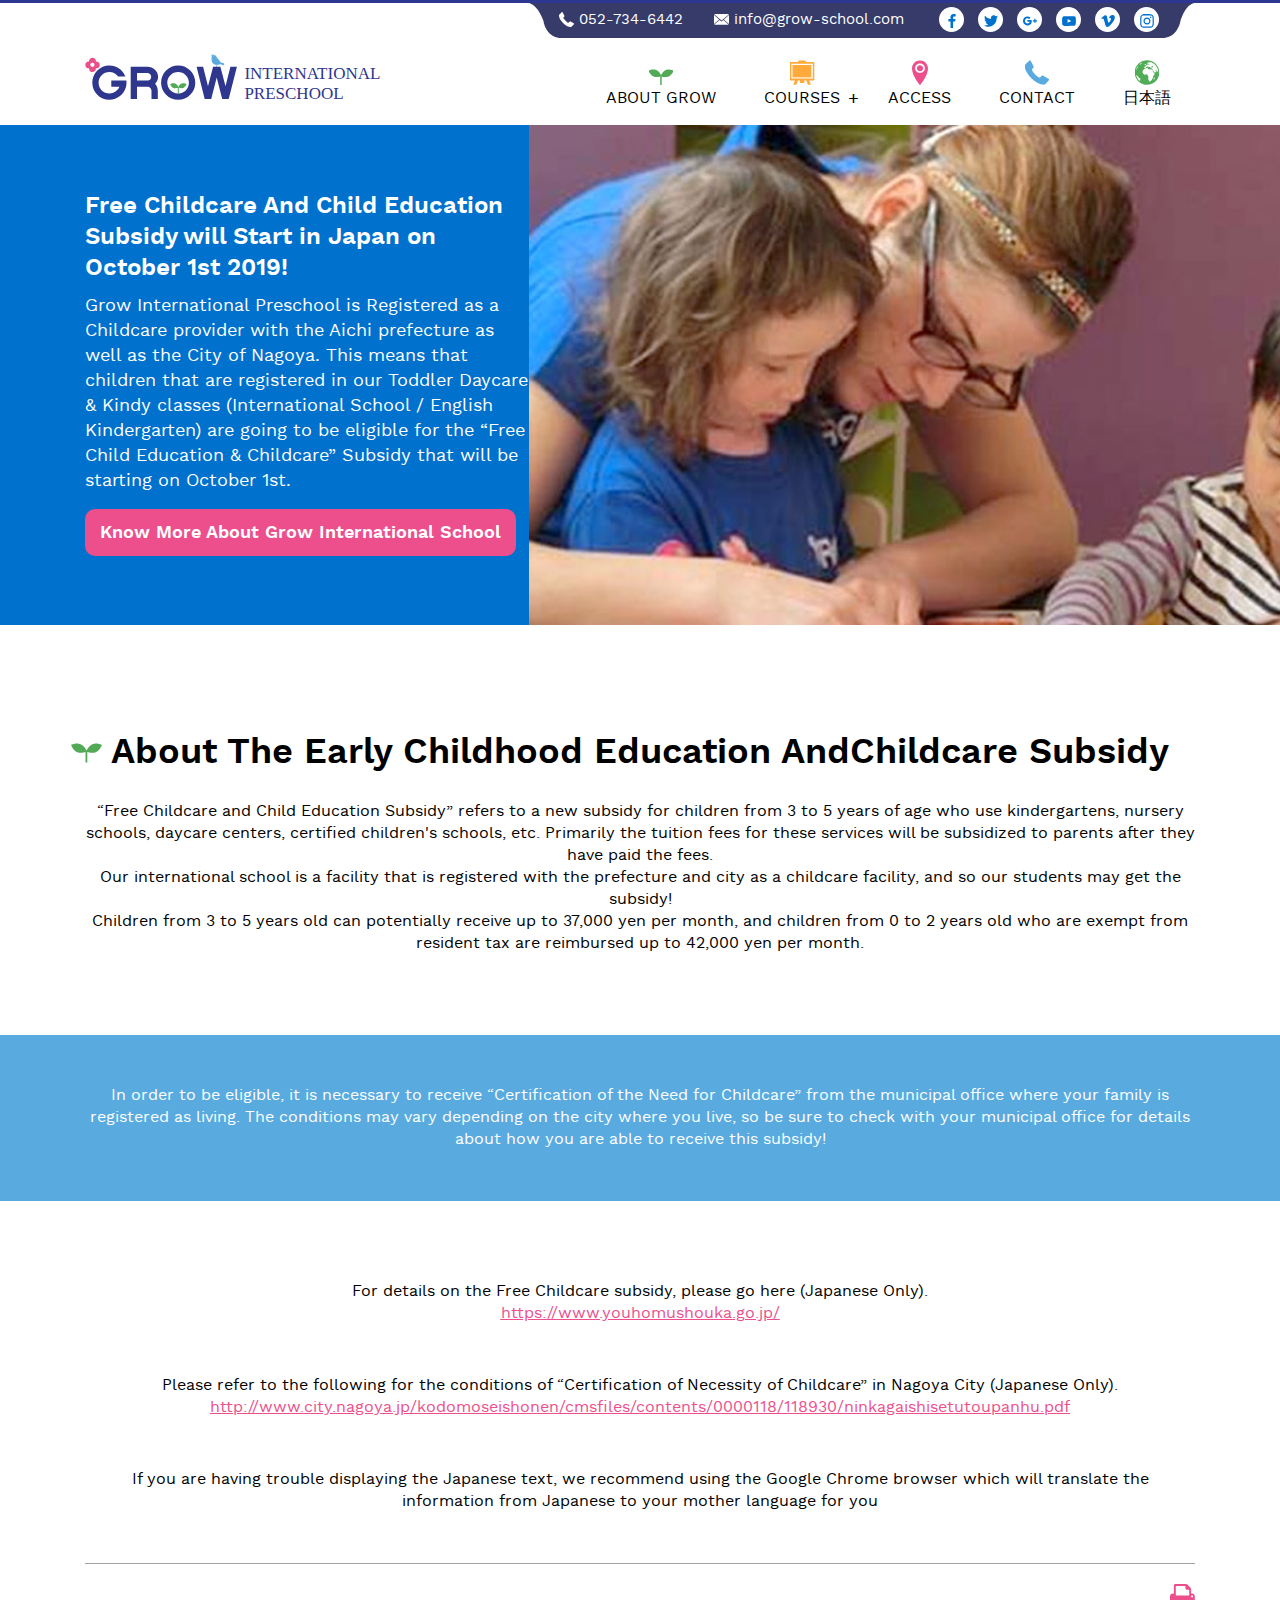
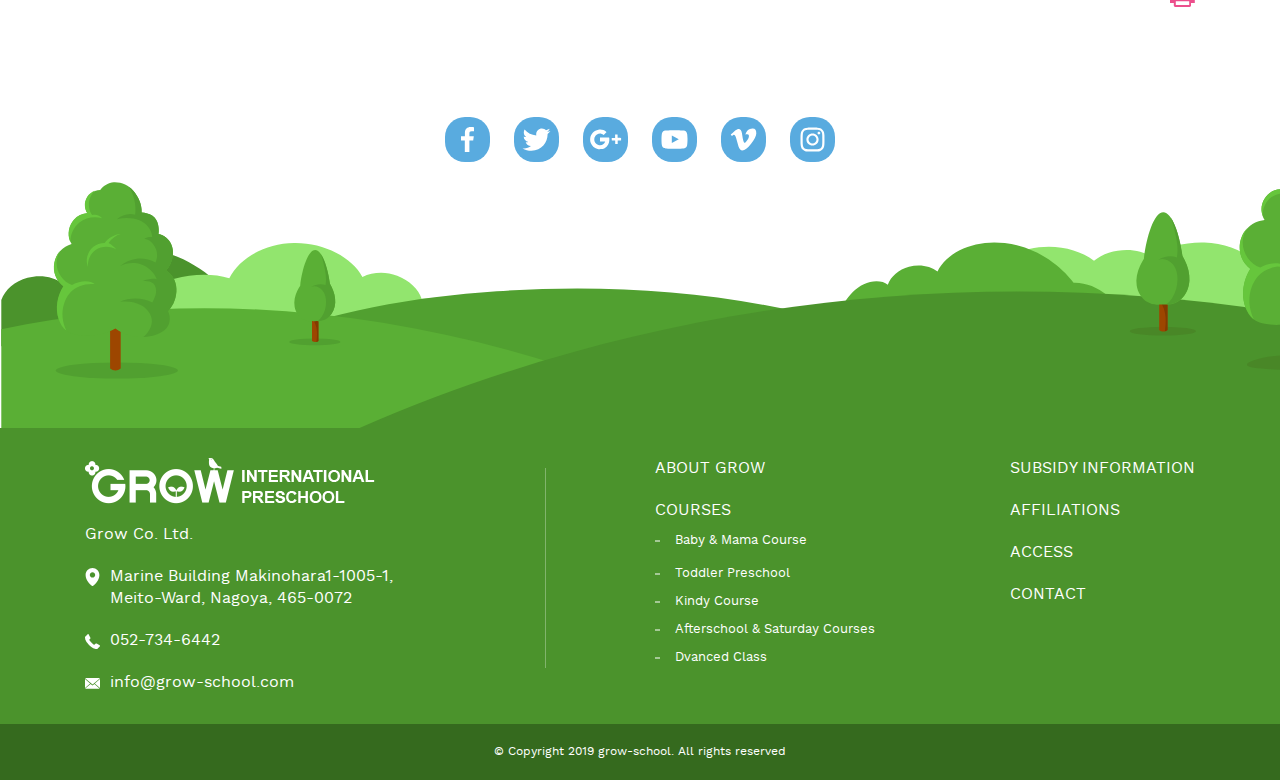
<file: subsidy.html>
<!doctype html>
<html>
<head>
<meta http-equiv="Content-Type" content="text/html; charset=utf-8" />
<meta name="viewport" content="width=device-width, initial-scale=1.0, maximum-scale=1.0" />
<meta name="apple-mobile-web-app-capable" content="yes" />
<meta name="HandheldFriendly" content="true" />
<meta name="MobileOptimized" content="width" />
<meta http-equiv="X-UA-Compatible" content="IE=edge" />
<title>GROW</title>
<!-- css section -->
    
<link rel="stylesheet" href="scss/slick.css" type="text/css" />
<link rel="stylesheet" href="scss/slick-theme.css" type="text/css" />
    
<link rel="stylesheet" href="scss/global.css" type="text/css" media="all">
<link rel="stylesheet" href="scss/header.css" type="text/css" media="all">
<link rel="stylesheet" href="scss/footer.css" type="text/css" media="all">
    
<link rel="stylesheet" href="scss/c-blue-spotlight.css" type="text/css" media="all">
    
<link rel="stylesheet" href="scss/subsidy.css" type="text/css" media="all">    
    
    
</head>
<!-- body section -->
<body>
<div class="wrapper">
  <!-- header section start here -->
  <header class="clearfix">
    <div class="nav-container">
      <div class="custom-container">
        <div class="row">
          <div class="col-xs-12">
            <div class="first-nav-container">
              <div class="nav-curve-box">
                <div class="small-navigation-box">
                  <div class="tel-box">
                    <div class="first"><img src="images/tel.svg" alt="" title=""></div>
                    <div class="second"><a href="tel:052-734-6442">052-734-6442</a> </div>
                  </div>
                  <div class="mail-box">
                    <div class="first"><img src="images/mail.svg" alt="" title=""></div>
                    <div class="second"><a href="mailto:info@grow-school.com">info@grow-school.com</a></div>
                  </div>
                  <div class="social-small-box">
                    <ul class="clearfix">
                      <li>
                        <div class="small-bg-box"><a href="javascipt:;" target="_blank"><img src="images/fb.svg" alt="facebook" title="facebook"></a></div>
                      </li>
                      <li>
                        <div class="small-bg-box"><a href="javascipt:;" target="_blank"><img src="images/tt.svg" alt="twitter" title="twitter"></a></div>
                      </li>
                      <li>
                        <div class="small-bg-box"><a href="javascipt:;" target="_blank"><img src="images/gplus.svg" alt="googleplus" title="googleplus"></a></div>
                      </li>
                      <li>
                        <div class="small-bg-box"><a href="javascipt:;" target="_blank"><img src="images/yt.svg" alt="youtube" title="youtube"></a></div>
                      </li>
                      <li>
                        <div class="small-bg-box"><a href="javascipt:;" target="_blank"><img src="images/vm.svg" alt="vimeo" title="vimeo"></a></div>
                      </li>
                      <li>
                        <div class="small-bg-box"><a href="javascipt:;" target="_blank"><img src="images/insta.svg" alt="instagram" title="instagram"></a></div>
                      </li>
                    </ul>
                  </div>
                </div>
              </div>
            </div>
          </div>
        </div>
        <div class="row">
          <div class="col-xs-12">
            <div class="navigation-list">
              <div class="left-side"> <a class="leftLogo" href="index.html"><img src="images/grow-logo.svg" alt="" title="" class="desk"> <img src="images/grow-logo-mob.svg" alt="" title=""  class="mob"> </a> </div>
              <div class="mob-contact"><img src="images/contact.svg" alt="" title=""></div>
              <div class="mob-globe"><img src="images/globe.svg" alt="" title=""></div>
              <div class="right-side">
                <div id="nav-toggle">
                  <p>Menu</p>
                  <span></span> </div>
                <!--    active class to main navigation li

Add "active" class to .mainNav > li to make that perticular page active :  <li class="first active">  like this way

-->
                <ul class="mainNav">
                  <li class="first"> <a href="aboutus.html">ABOUT GROW </a> </li>
                  <li class="features-sub second"> <a href="javascript:;" class="submenu">COURSES </a>
                    <div class="nav-dropdown-container">
                      <ul class="features clearfix">
                        <li><a href="courses-babymom.html">Baby & Mom Course</a></li>
                        <li><a href="courses-toddler.html">Toddler Prescool Course</a></li>
                        <li><a href="courses-kindy.html">Kindeep Risk School</a></li>
                        <li><a href="courses-afterschool.html">After School Course</a></li>
                        <li><a href="courses-saturday.html">Saturday Course</a></li>
                        <li><a href="courses-ggc.html">GGC(Grow Grad Club) Returnee class</a></li>
                      </ul>
                    </div>
                  </li>
                  <li class="third"><a href="access.html">ACCESS</a></li>
                  <li class="four"><a href="contactus.html">CONTACT</a></li>
                  <li class="five"><a href="javascript:;">日本語</a></li>
                  <li class="six">
                    <div class="social-small-box">
                      <ul class="clearfix">
                        <li>
                          <div class="small-bg-box"><a href="javascipt:;" target="_blank"><img src="images/fb.svg" alt="facebook" title="facebook"></a></div>
                        </li>
                        <li>
                          <div class="small-bg-box"><a href="javascipt:;" target="_blank"><img src="images/tt.svg" alt="twitter" title="twitter"></a></div>
                        </li>
                        <li>
                          <div class="small-bg-box"><a href="javascipt:;" target="_blank"><img src="images/gplus.svg" alt="googleplus" title="googleplus"></a></div>
                        </li>
                        <li>
                          <div class="small-bg-box"><a href="javascipt:;" target="_blank"><img src="images/yt.svg" alt="youtube" title="youtube"></a></div>
                        </li>
                        <li>
                          <div class="small-bg-box"><a href="javascipt:;" target="_blank"><img src="images/vm.svg" alt="vimeo" title="vimeo"></a></div>
                        </li>
                        <li>
                          <div class="small-bg-box"><a href="javascipt:;" target="_blank"><img src="images/insta.svg" alt="instagram" title="instagram"></a></div>
                        </li>
                      </ul>
                    </div>
                  </li>
                </ul>
              </div>
            </div>
          </div>
        </div>
      </div>
    </div>
  </header>
 
  <!-- spotlight section start here -->
    
<section class="top-section-space">

    
 <div class="blue-map-box subsidy">
        <div class="map-details-box">
    
    <div class="main-box">
        <div class="left">
        
        <div class="copy-box">
            <div class="all-content">
                
            <div class="copy-content">
                <h3 class="h3">Free Childcare And Child Education Subsidy will Start in Japan on October 1st 2019!</h3>
               <p class="p">Grow International Preschool is Registered as a Childcare provider with the Aichi prefecture as well as the City of Nagoya. This means that children that are registered in our Toddler Daycare & Kindy classes (International School / English Kindergarten) are going to be eligible for the “Free Child Education & Childcare” Subsidy that will be starting on October 1st. </p>  
                
                </div>
            <div class="click"><a href="javascript:;" tabindex="0">Know More About Grow International School<span></span><span></span><span></span><span></span></a></div>
            </div>
            
            </div>
        
        
        </div>
        <div class="right">
        <div class="map-pic"><img src="images/subsidy-spotlight.jpg" alt="" title="" class="desk pic-max-content" ><img src="images/subsidy-spotlight-mob.jpg" alt="" title="" class="mob pic-max-content">
            
            
             
            </div>
            
           
            
        </div>
        
        
        </div>
    
    </div>
</div>

</section>

    
 <section class="section-space">
     <div class="custom-container">
         <div class="subsidy-box">
     <div class="row">
         <div class="col-xs-12 text-center">
         <h2 class="h2">About The Early Childhood Education And<span>Childcare Subsidy</span> </h2>
         <p class="p">“Free Childcare and Child Education Subsidy” refers to a new subsidy for children from 3 to 5 years of age who use kindergartens, nursery schools, daycare centers, certified children's schools, etc. Primarily the tuition fees for these services will be subsidized to parents after they have paid the fees.



</p>
         <p class="p">Our international school is a facility that is registered with the prefecture and city as a childcare facility, and so our students may get the subsidy!</p>
         <p class="p">Children from 3 to 5 years old can potentially receive up to 37,000 yen per month, and children from 0 to 2 years old who are exempt from resident tax are reimbursed up to 42,000 yen per month.</p>
         </div>
         
         
         </div>
     </div>
     </div>
    
    
    </section>
    
    
 <section class="section-space">
    
    <div class="aqua-blue-bg-box">
        <div class="custom-container">
            <div class="subsidy-box">
        <div class="row">
            <div class="col-xs-12 text-center"> 
                
                <p class="p">In order to be eligible, it is necessary to receive “Certification of the Need for Childcare” from the municipal office where your family is registered as living. The conditions may vary depending on the city where you live, so be sure to check with your municipal office for details about how you are able to receive this subsidy!</p></div>
            
            </div>
        
        </div>
        </div>
     
   
        
        
     </div>
    
    
    </section>   
    
  <section class="section-space">
    <div class="custom-container">
      <div class="row">
        <div class="col-xs-12 text-center">
          <div class="subsidy-copy">
            
            <div class="first-copy">
              <p class="p">For details on the Free Childcare subsidy, please go here (Japanese Only).</p>
              <p class="p pink-text"><a href="https://www.youhomushouka.go.jp/">https://www.youhomushouka.go.jp/</a></p>
              
              </div>
             <div class="second-copy">
              
              <p class="p">
Please refer to the following for the conditions of “Certification of Necessity of Childcare” in Nagoya City (Japanese Only).</p>
                 <p class="p pink-text"><a href="http://www.city.nagoya.jp/kodomoseishonen/cmsfiles/contents/0000118/118930/ninkagaishisetutoupanhu.pdf">http://www.city.nagoya.jp/kodomoseishonen/cmsfiles/contents/0000118/118930/ninkagaishisetutoupanhu.pdf</a></p>
              </div>
               <div class="third-copy">
              
              <p class="p">If you are having trouble displaying the Japanese text, we recommend using the Google Chrome browser which will translate the information from Japanese to your mother language for you</p>
              </div>
            
            </div>
          
          <div class="pdf-icon"><a href="javascript:;"><img src="images/pdf-icon.svg" alt="" title=""></a></div>
          </div>
        
        </div>
      
      </div>
    
    
    </section>  
    
    
    
  <!-- footer section -->
  <footer>
    <div class="social-list">
      <ul class="clearfix">
        <li>
          <div class="bg-box"><a href="javascipt:;" target="_blank"><img src="images/facebook.svg" alt="facebook" title="facebook"></a></div>
        </li>
        <li>
          <div class="bg-box"><a href="javascipt:;" target="_blank"><img src="images/twitter.svg" alt="twitter" title="twitter"></a></div>
        </li>
        <li>
          <div class="bg-box"><a href="javascipt:;" target="_blank"><img src="images/googleplus.svg" alt="googleplus" title="googleplus"></a></div>
        </li>
        <li>
          <div class="bg-box"><a href="javascipt:;" target="_blank"><img src="images/youtube.svg" alt="youtube" title="youtube"></a></div>
        </li>
        <li>
          <div class="bg-box"><a href="javascipt:;" target="_blank"><img src="images/vimeo.svg" alt="vimeo" title="vimeo"></a></div>
        </li>
        <li>
          <div class="bg-box"><a href="javascipt:;" target="_blank"><img src="images/instagram.svg" alt="instagram" title="instagram"></a></div>
        </li>
      </ul>
    </div>
    <div class="social-container"> </div>
    <div class="footer-box">
      <div class="custom-container">
        <div class="footer-list">
          <div class="row">
            <div class="col-xs-12 col-sm-4">
              <div class="card-left">
                <ul class="clearfix">
                  <li>
                    <div class="white-logo"><a href="javascipt:;"><img src="images/grow-logo-white.png" alt="" title=""></a></div>
                  </li>
                  <li>Grow Co. Ltd.</li>
                  <li>
                    <div class="bullet"><img src="images/map-white.svg" alt="" title=""></div>
                    <div> Marine Building Makinohara1-1005-1,
                      Meito-Ward, Nagoya, 465-0072</div>
                  </li>
                  <li>
                    <div class="bullet"><img src="images/tel.svg" alt="" title=""></div>
                    <div><a href="tel:052-734-6442">052-734-6442</a></div>
                  </li>
                  <li>
                    <div class="bullet"><img src="images/mail.svg" alt="" title=""></div>
                    <div><a href="mailto:info@grow-school.com">info@grow-school.com</a></div>
                  </li>
                </ul>
              </div>
            </div>
            <div class="col-xs-12 col-sm-2">
              <div class="divider"></div>
            </div>
            <div class="col-xs-12 col-sm-6">
              <div class="card-right">
                <ul class="clearfix">
                  <li><a href="javascript:;">ABOUT GROW </a></li>
                  <li><a href="javascript:;">COURSES </a>
                    <ul class="clearfix">
                      <li><a href="javascript:;">Baby & Mama Course</a></li>
                      <li><a href="javascript:;">Toddler Preschool</a></li>
                      <li><a href="javascript:;">Kindy Course</a></li>
                      <li><a href="javascript:;">Afterschool & Saturday Courses</a></li>
                      <li><a href="javascript:;">dvanced Class</a></li>
                    </ul>
                  </li>
                </ul>
                <ul class="clearfix">
                  <li><a href="javascript:;">SUBSIDY INFORMATION </a></li>
                  <li><a href="javascript:;">AFFILIATIONS </a> </li>
                  <li><a href="javascript:;">ACCESS </a></li>
                  <li><a href="javascript:;">CONTACT </a> </li>
                </ul>
              </div>
            </div>
          </div>
        </div>
      </div>
    </div>
    <div class="footer-container"> © Copyright 2019 grow-school. All rights reserved </div>
  </footer>
</div>
</body>
<!-- js section -->
<script src="js/jquery.min.js"></script>
<script src="js/slick.js"></script>
<script src="js/free.js"></script>
</html>
</file>
<file: scss/global.css>
/*----------- Reset css start here ------------------*/
::-moz-placeholder {
	opacity: 1;
}

a {
	text-decoration: none;
	outline: none;
	transition: all .3s ease-out;
	-webkit-transition: all .3s ease-out;
	-moz-transition: all .3s ease-out;
	-ms-transition: all .3s ease-out;
	-o-transition: all .3s ease-out;
}

a:hover, a:focus {
	text-decoration: none;
	outline: none;
}

a.selected {
	cursor: default;
}

a:hover.selected {
	text-decoration: none;
}

img {
	border: none;
	max-width: 100%;
}

p, h1, h2, h3, h4, h5, h6 {
	line-height: normal;
	margin: 0;
	padding: 0;
}

h3 a, h4 a, h5 a, h6 a {
	text-decoration: underline;
}

ul, ol {
	margin: 0;
	padding: 0;
	list-style: none;
}

button {
	border: none;
}

.clearfix:after, .clearfix:before {
	content: ".";
	clear: both;
	visibility: hidden;
	display: block;
	height: 0;
}

.clear {
	font-size: 1%;
	height: 0;
	width: 0;
	float: none;
	clear: both;
}

input {
	outline: none;
}

input:focus, select:focus {
	outline-color: transparent;
	outline: none;
}

input[type=submit], input[type=button] {
	-webkit-appearance: none;
	-moz-appearance: none;
	appearance: none;
	cursor: pointer;
}

input::-ms-clear {
	display: none;
}

input[type="text"] {
	-webkit-appearance: none;
	-moz-appearance: textfield;
	margin: 0;
	box-sizing: border-box;
	width: 100%;
}

body, div, dl, dt, dd, ul, ol, li, h1, h2, h3, h4, h5, h6, pre, form, fieldset, input, textarea, p, blockquote, th, td {
	padding: 0;
	margin: 0;
}

html {
	height: 100%;
	width: 100%;
	-webkit-text-size-adjust: 100%;
}

body {
	overflow-x: hidden;
	height: 100%;
	font-size: inherit;
	line-height: normal;
	width: 100%;
	margin: 0 auto !important;
}

* {
	-webkit-tap-highlight-color: transparent;
	border: none;
	-webkit-border-radius: 0;
	-webkit-box-sizing: border-box;
	-moz-box-sizing: border-box;
	box-sizing: border-box;
	-webkit-text-size-adjust: 100%;
	-ms-text-size-adjust: 100%;
	-webkit-font-smoothing: antialiased;
	list-style: none;
}

/*----------- Fonts css start here ------------------*/
@font-face {
	font-family: 'work_sansregular';
  src: url("../fonts/worksans-regular-webfont.woff2") format("woff2"), url("../fonts/worksans-regular-webfont.woff") format("woff");
  font-weight: normal;
  font-style: normal;
}

@font-face {
	font-family: 'work_sanssemibold';
  src: url("../fonts/worksans-semibold-webfont.woff2") format("woff2"), url("../fonts/worksans-semibold-webfont.woff") format("woff");
  font-weight: normal;
  font-style: normal;
}

/*----------- variable css start here ------------------*/
/*----------- default css start here ------------------*/
.animate-1 {
	transition: all .1s ease-in-out;
	-webkit-transition: all .1s ease-in-out;
	-moz-transition: all .1s ease-in-out;
	-ms-transition: all .1s ease-in-out;
	-o-transition: all .1s ease-in-out;
}

.animate-2 {
	transition: all 0.5s ease-in-out;
	-webkit-transition: all 0.5s ease-in-out;
	-moz-transition: all 0.5s ease-in-out;
	-ms-transition: all 0.5s ease-in-out;
	-o-transition: all 0.5s ease-in-out;
}

.animate-3 {
	transition: all .3s ease-in-out;
	-webkit-transition: all .3s ease-in-out;
	-moz-transition: all .3s ease-in-out;
	-ms-transition: all .3s ease-in-out;
	-o-transition: all .3s ease-in-out;
}

.h1 {
	font-size: 36px;
	font-family: "work_sanssemibold";
	display: block;
	margin: 0;
	padding: 0;
}

.h2 {
	font-size: 36px;
	font-family: "work_sanssemibold";
	display: block;
	position: relative;
	display: inline-block;
	margin: 25px 0;
	padding: 0;
}

.h2:before {
	position: absolute;
	left: -40px;
	top: 0;
	content: url(../images/grow.svg);
	width: 31px;
	height: 20px;
}

.h3 {
	font-size: 20px;
	font-family: "work_sanssemibold";
	display: block;
	margin: 0;
	padding: 0;
}

.h4 {
	font-size: 18px;
	font-family: "work_sanssemibold";
	display: block;
	margin: 0;
	padding: 0;
}

.p {
	font-size: 16px;
	font-family: "work_sansregular";
	margin: 0;
	padding: 0;
}

.shadow {
	-webkit-box-shadow: -5px -1px 10px 3px rgba(0, 0, 0, 0.2);
	-moz-box-shadow: -5px -1px 10px 3px rgba(0, 0, 0, 0.2);
	box-shadow: -5px -1px 10px 3px rgba(0, 0, 0, 0.2);
}

.wrapper {
	width: 100%;
	margin: 0px auto;
	overflow-x: hidden;
}

.fluid-container {
	width: 100%;
	margin: 0px auto;
}

.custom-container {
	width: 98%;
	max-width: 1140px;
	margin-right: auto;
	margin-left: auto;
	padding-left: 15px;
	padding-right: 15px;
}

.section-space {
	margin: 80px 0;
}

.top-section-space {
	margin: 125px 0 80px 0;
}

.light-blue-bg-box {
	background-color: #ebf5fb;
	padding: 50px 0;
}

.aqua-blue-bg-box {
	background-color: #59abdf;
	padding: 50px 0;
}

/*----------- global click hover effect css start here ------------------*/
.click {
	--c: #2d3691;
	position: relative;
	overflow: hidden;
	z-index: 1;
	transition: 0.5s;
	background-color: #ec4f8c;
	font-family: "work_sanssemibold";
	font-size: 18px;
	color: #ffffff;
	text-align: center;
	border-radius: 10px;
	display: inline-block;
	margin: 30px 0;
}

.click a {
	color: #ffffff;
	padding: 12px 15px;
	display: inline-block;
	border-radius: 10px;
}

.click span {
	position: absolute;
	width: 25%;
	height: 100%;
	background-color: var(--c);
	transform: translateY(150%);
	border-radius: 50%;
	left: calc((var(--n) - 1) * 25%);
	transition: 0.5s;
	transition-delay: calc((var(--n) - 1) * 0.1s);
	z-index: -1;
}

.click:hover {
	color: #ffffff;
}

.click:hover span {
	transform: translateY(0) scale(2);
}

.click span:nth-child(1) {
	--n: 1;
}

.click span:nth-child(2) {
	--n: 2;
}

.click span:nth-child(3) {
	--n: 3;
}

.click span:nth-child(4) {
	--n: 4;
}

/*----------- global img hover effect css start here ------------------*/
.hovereffect {
	width: 100%;
	height: auto;
	float: left;
	overflow: hidden;
	position: relative;
	text-align: center;
	cursor: default;
}

.hovereffect .overlay {
	display: flex;
	justify-content: center;
	align-items: center;
	width: 100%;
	height: 100%;
	position: absolute;
	overflow: hidden;
	top: 0;
	left: 0;
	opacity: 0;
	background-color: rgba(0, 0, 0, 0.3);
	-webkit-transition: all .4s ease-in-out;
	transition: all .4s ease-in-out;
}

.hovereffect img {
	display: block;
	position: relative;
	-webkit-transition: all .4s linear;
	transition: all .4s linear;
}

.hovereffect:hover img {
	-ms-transform: scale(1.2);
	-webkit-transform: scale(1.2);
	transform: scale(1.2);
}

.hovereffect:hover .overlay {
	opacity: 1;
	filter: alpha(opacity=100);
}

/*----------- custom css start here ------------------*/
sub, sup {
	font-size: 75%;
	line-height: 0;
	position: relative;
	vertical-align: baseline;
}

sup {
	top: -.5em;
}

sub {
	bottom: -.25em;
}

img {
	border: 0;
	vertical-align: middle;
}

.row {
	margin-right: -15px;
	margin-left: -15px;
}

.row:before, .row:after {
	display: table;
	content: " ";
}

.row:after {
	clear: both;
}

.text-center {
	text-align: center;
}

.col-xs-12 {
	width: 100%;
}

.col-xs-1, .col-xs-2, .col-xs-3, .col-xs-4, .col-xs-5, .col-xs-6, .col-xs-7, .col-xs-8, .col-xs-9, .col-xs-10, .col-xs-11, .col-xs-12, .col-sm-1, .col-sm-2, .col-sm-3, .col-sm-4, .col-sm-5, .col-sm-6, .col-sm-7, .col-sm-8, .col-sm-9, .col-sm-10, .col-sm-11, .col-sm-12, .col-md-1, .col-md-2, .col-md-3, .col-md-4, .col-md-5, .col-md-6, .col-md-7, .col-md-8, .col-md-9, .col-md-10, .col-md-11, .col-md-12, .col-lg-1, .col-lg-2, .col-lg-3, .col-lg-4, .col-lg-5, .col-lg-6, .col-lg-7, .col-lg-8, .col-lg-9, .col-lg-10, .col-lg-11, .col-lg-12 {
	position: relative;
	min-height: 1px;
	padding-right: 15px;
	padding-left: 15px;
}

.col-xs-1, .col-xs-10, .col-xs-11, .col-xs-12, .col-xs-2, .col-xs-3, .col-xs-4, .col-xs-5, .col-xs-6, .col-xs-7, .col-xs-8, .col-xs-9 {
	float: left;
}

.col-xs-12 {
	width: 100%;
}

.col-xs-11 {
	width: 91.66666667%;
}

.col-xs-10 {
	width: 83.33333333%;
}

.col-xs-9 {
	width: 75%;
}

.col-xs-8 {
	width: 66.66666667%;
}

.col-xs-7 {
	width: 58.33333333%;
}

.col-xs-6 {
	width: 50%;
}

.col-xs-5 {
	width: 41.66666667%;
}

.col-xs-4 {
	width: 33.33333333%;
}

.col-xs-3 {
	width: 25%;
}

.col-xs-2 {
	width: 16.66666667%;
}

.col-xs-1 {
	width: 8.33333333%;
}

@media (min-width: 768px) {
	.col-sm-1, .col-sm-10, .col-sm-11, .col-sm-12, .col-sm-2, .col-sm-3, .col-sm-4, .col-sm-5, .col-sm-6, .col-sm-7, .col-sm-8, .col-sm-9 {
		float: left;
	}

	.col-sm-12 {
		width: 100%;
	}

	.col-sm-11 {
		width: 91.66666667%;
	}

	.col-sm-10 {
		width: 83.33333333%;
	}

	.col-sm-9 {
		width: 75%;
	}

	.col-sm-8 {
		width: 66.66666667%;
	}

	.col-sm-7 {
		width: 58.33333333%;
	}

	.col-sm-6 {
		width: 50%;
	}

	.col-sm-5 {
		width: 41.66666667%;
	}

	.col-sm-4 {
		width: 33.33333333%;
	}

	.col-sm-3 {
		width: 25%;
	}

	.col-sm-2 {
		width: 16.66666667%;
	}

	.col-sm-1 {
		width: 8.33333333%;
	}
}

@media (min-width: 992px) {
	.col-md-1, .col-md-10, .col-md-11, .col-md-12, .col-md-2, .col-md-3, .col-md-4, .col-md-5, .col-md-6, .col-md-7, .col-md-8, .col-md-9 {
		float: left;
	}

	.col-md-12 {
		width: 100%;
	}

	.col-md-11 {
		width: 91.66666667%;
	}

	.col-md-10 {
		width: 83.33333333%;
	}

	.col-md-9 {
		width: 75%;
	}

	.col-md-8 {
		width: 66.66666667%;
	}

	.col-md-7 {
		width: 58.33333333%;
	}

	.col-md-6 {
		width: 50%;
	}

	.col-md-5 {
		width: 41.66666667%;
	}

	.col-md-4 {
		width: 33.33333333%;
	}

	.col-md-3 {
		width: 25%;
	}

	.col-md-2 {
		width: 16.66666667%;
	}

	.col-md-1 {
		width: 8.33333333%;
	}
}

@media (min-width: 1200px) {
	.col-lg-1, .col-lg-10, .col-lg-11, .col-lg-12, .col-lg-2, .col-lg-3, .col-lg-4, .col-lg-5, .col-lg-6, .col-lg-7, .col-lg-8, .col-lg-9 {
		float: left;
	}

	.col-lg-12 {
		width: 100%;
	}

	.col-lg-11 {
		width: 91.66666667%;
	}

	.col-lg-10 {
		width: 83.33333333%;
	}

	.col-lg-9 {
		width: 75%;
	}

	.col-lg-8 {
		width: 66.66666667%;
	}

	.col-lg-7 {
		width: 58.33333333%;
	}

	.col-lg-6 {
		width: 50%;
	}

	.col-lg-5 {
		width: 41.66666667%;
	}

	.col-lg-4 {
		width: 33.33333333%;
	}

	.col-lg-3 {
		width: 25%;
	}

	.col-lg-2 {
		width: 16.66666667%;
	}

	.col-lg-1 {
		width: 8.33333333%;
	}
}

table {
	max-width: 100%;
	background-color: transparent;
}

.desk {
	display: block !important;
}

.mob {
	display: none !important;
}

/*----------- responsive css start here ------------------*/
@media only screen and (min-width: 1025px) and (max-width: 1139px) {
	.h1 {
		font-size: 32px;
	}

	.h2 {
		font-size: 32px;
	}

	.h3 {
		font-size: 18px;
	}

	.h4 {
		font-size: 16px;
	}

	.p {
		font-size: 15px;
	}
}

@media only screen and (min-width: 992px) and (max-width: 1024px) {
	.h1 {
		font-size: 30px;
	}

	.h2 {
		font-size: 30px;
	}

	.h3 {
		font-size: 18px;
	}

	.h4 {
		font-size: 16px;
	}

	.p {
		font-size: 15px;
	}
}

@media only screen and (max-width: 991px) {
	.top-section-space {
		margin: 70px 0 35px 0;
	}

	.section-space {
		margin: 55px 0;
	}
}

@media only screen and (min-width: 768px) and (max-width: 991px) {
	.h1 {
		font-size: 28px;
	}

	.h2 {
		font-size: 28px;
	}

	.h3 {
		font-size: 18px;
	}

	.h4 {
		font-size: 16px;
	}

	.p {
		font-size: 15px;
	}
}

@media only screen and (max-width: 767px) {
	.h1 {
		font-size: 24px;
	}

	.h2 {
		font-size: 24px;
	}

	.h3 {
		font-size: 16px;
	}

	.h4 {
		font-size: 15px;
	}

	.p {
		font-size: 14px;
	}

	.desk {
		display: none !important;
	}

	.mob {
		display: block !important;
	}

	.hidden-xs {
		display: none !important;
	}

	.click {
		font-size: 16px;
	}
}

@media only screen and (max-width: 567px) {
	.h2:before {
		left: 50%;
		transform: translateX(-50%);
		top: -40px;
	}
}
</file>
<file: scss/header.css>
/*----------- variable css start here ------------------*/
.animate-1, .social-small-box ul li .small-bg-box {
	transition: all .1s ease-in-out;
	-webkit-transition: all .1s ease-in-out;
	-moz-transition: all .1s ease-in-out;
	-ms-transition: all .1s ease-in-out;
	-o-transition: all .1s ease-in-out;
}

.animate-2 {
	transition: all 0.5s ease-in-out;
	-webkit-transition: all 0.5s ease-in-out;
	-moz-transition: all 0.5s ease-in-out;
	-ms-transition: all 0.5s ease-in-out;
	-o-transition: all 0.5s ease-in-out;
}

.animate-3 {
	transition: all .3s ease-in-out;
	-webkit-transition: all .3s ease-in-out;
	-moz-transition: all .3s ease-in-out;
	-ms-transition: all .3s ease-in-out;
	-o-transition: all .3s ease-in-out;
}

header {
	width: 100%;
	position: fixed;
	left: 0;
	top: 0;
	z-index: 101;
	border-top: solid 3px #2d3691;
}

.nav-container {
	width: 100%;
	position: relative;
	background-color: #ffffff;
}

.navigation-list {
	display: flex;
	justify-content: space-between;
	padding: 0;
}

.first-nav-container {
	position: relative;
	margin-bottom: 50px;
}

.nav-curve-box {
	background: url(../images/container-curve.svg) no-repeat;
	width: 667px;
	height: 35px;
	position: absolute;
	right: 0;
}

.nav-curve-box .small-navigation-box {
	display: flex;
	align-items: center;
	justify-content: space-evenly;
	padding-top: 4px;
}

.nav-curve-box .small-navigation-box .tel-box {
	display: flex;
	font-family: "work_sansregular";
	font-size: 15px;
	color: #ffffff;
}

.nav-curve-box .small-navigation-box .tel-box .first {
	margin-right: 5px;
}

.nav-curve-box .small-navigation-box .tel-box .second a {
	color: #ffffff;
}

.nav-curve-box .small-navigation-box .tel-box .second a:hover {
	color: #a8efaa;
}

.nav-curve-box .small-navigation-box .mail-box {
	display: flex;
	font-family: "work_sansregular";
	font-size: 15px;
	color: #ffffff;
}

.nav-curve-box .small-navigation-box .mail-box .first {
	margin-right: 5px;
}

.nav-curve-box .small-navigation-box .mail-box .second a {
	color: #ffffff;
}

.nav-curve-box .small-navigation-box .mail-box .second a:hover {
	color: #a8efaa;
}

.social-small-box {
	display: flex;
}

.social-small-box ul {
	margin: 0;
	padding: 0;
}

.social-small-box ul li {
	list-style: none;
	display: inline-block;
	padding: 0 5px;
}

.social-small-box ul li .small-bg-box {
	background-color: #ffffff;
	width: 25px;
	height: 25px;
	border-radius: 100px;
	display: flex;
	align-items: center;
	justify-content: center;
	overflow: hidden;
	position: relative;
	z-index: 1;
}

.social-small-box ul li .small-bg-box:hover {
	background-color: #a8efaa;
}

.social-small-box ul li .small-bg-box a {
	position: relative;
	z-index: 3;
}

.social-small-box ul li .small-bg-box a img {
	position: relative;
	transition: .5s;
	z-index: 3;
	width: 14px;
	height: 14px;
}

.mainNav > li {
	position: relative;
	padding: 0 9px;
}

.mainNav > li.first:after {
	position: absolute;
	left: 50%;
	transform: translateX(-50%);
	bottom: 40px;
	content: url(../images/about-grow.svg);
	width: 25px;
	height: 16px;
}

.mainNav > li.second:after {
	position: absolute;
	left: 50%;
	transform: translateX(-50%);
	bottom: 40px;
	content: url(../images/courses.svg);
	width: 25px;
	height: 25px;
}

.mainNav > li.third:after {
	position: absolute;
	left: 50%;
	transform: translateX(-50%);
	bottom: 40px;
	content: url(../images/access.svg);
	width: 25px;
	height: 25px;
}

.mainNav > li.four:after {
	position: absolute;
	left: 50%;
	transform: translateX(-50%);
	bottom: 40px;
	content: url(../images/contact.svg);
	width: 25px;
	height: 25px;
}

.mainNav > li.five:after {
	position: absolute;
	left: 50%;
	transform: translateX(-50%);
	bottom: 40px;
	content: url(../images/globe.svg);
	width: 25px;
	height: 25px;
}

.mainNav > li.second .nav-dropdown-container > ul > li:first-child:after {
	position: absolute;
	top: -15px;
	left: 44px;
	transform: translatex(-50%);
	content: url(../images/arrow-yellow.svg);
	width: 87px;
	height: 12px;
}

.mainNav > li.first.active:before {
	position: absolute;
	left: 50%;
	transform: translateX(-50%);
	bottom: 0;
	content: url(../images/arrow-green.svg);
	width: 87px;
	height: 12px;
}

.mainNav > li.third.active:before {
	position: absolute;
	left: 50%;
	transform: translateX(-50%);
	bottom: 0;
	content: url(../images/arrow-pink.svg);
	width: 87px;
	height: 12px;
}

.mainNav > li.four.active:before {
	position: absolute;
	left: 50%;
	transform: translateX(-50%);
	bottom: 0;
	content: url(../images/arrow-blue.svg);
	width: 87px;
	height: 12px;
}

.mainNav > li.five.active:before {
	position: absolute;
	left: 50%;
	transform: translateX(-50%);
	bottom: 0;
	content: url(../images/arrow-green.svg);
	width: 87px;
	height: 12px;
}

.mainNav > li {
	float: left;
	width: auto;
	list-style: none;
	font-family: "work_sansregular";
	color: #000000;
	font-size: 16px;
	text-transform: uppercase;
}

.mainNav > li > a {
	color: #000000;
	padding: 35px 15px 15px 15px;
	position: relative;
	display: inline-block;
	font-size: 16px;
}

.mainNav > li > a:hover {
	color: #0071cd;
	text-decoration: none;
}

.mainNav > li > a:hover:after {
	width: 100%;
}

.mainNav > li > a.active {
	color: #0071cd;
}

.mainNav li:hover .nav-dropdown-container {
	display: block;
}

#nav-toggle {
	display: none;
	position: absolute;
	width: 100%;
	cursor: pointer;
	z-index: 100;
}

#nav-toggle span {
	cursor: pointer;
	border-radius: 1px;
	height: 4px;
	width: 25px;
	background: #ec4f8c;
	position: absolute;
	display: block;
	content: '';
	transition: all 500ms ease-in-out;
}

#nav-toggle span:before {
	cursor: pointer;
	border-radius: 1px;
	height: 4px;
	width: 25px;
	background: #ec4f8c;
	position: absolute;
	display: block;
	content: '';
	top: -7px;
	transition: all 500ms ease-in-out;
}

#nav-toggle span:after {
	cursor: pointer;
	border-radius: 1px;
	height: 4px;
	width: 25px;
	background: #ec4f8c;
	position: absolute;
	display: block;
	content: '';
	bottom: -7px;
	transition: all 500ms ease-in-out;
}

#nav-toggle p {
	float: left;
	text-transform: uppercase;
	color: #000000;
	font-size: 0;
}

#nav-toggle.active span {
	background-color: transparent;
}

#nav-toggle.active span:before {
	top: 0;
	transform: rotate(45deg);
	height: 4px;
	background: #ffffff;
}

#nav-toggle.active span:after {
	top: 0;
	transform: rotate(-45deg);
	height: 4px;
	background: #ffffff;
}

#nav-toggle.open p {
	display: none;
}

.nav-dropdown-container {
	margin-top: 0px;
	display: none;
	position: absolute;
	top: 72px;
	width: 300px;
	background: #ffffff;
	left: 0px;
	transition: all .3s ease-out;
	-webkit-transition: all .3s ease-out;
	-moz-transition: all .3s ease-out;
	-ms-transition: all .3s ease-out;
	-o-transition: all .3s ease-out;
}

.nav-dropdown-container > ul.features {
	display: block;
	width: 100%;
}

.nav-dropdown-container > ul.features > li {
	font-family: "work_sansregular";
	font-size: 15px;
	line-height: 23px;
}

.nav-dropdown-container > ul.features > li > a {
	color: #000000;
	padding: 15px 10px;
	display: block;
}

.nav-dropdown-container > ul.features > li > a:hover {
	color: #a1a1a1;
	text-decoration: none;
}

.nav-dropdown-container > ul.features > li:hover {
	background-color: #ffffff;
	color: #a1a1a1;
}

.nav-dropdown-container > ul {
	display: flex;
	justify-content: space-around;
	margin: 0 auto;
	padding: 0;
	width: 100%;
}

.nav-dropdown-container > ul > li {
	display: block;
	width: 100%;
	margin: 0 auto;
	text-align: left;
	color: #7c7c7c;
	font-size: 14px;
	border-bottom: solid 1px #e1e1e1;
	text-transform: none;
}

.nav-dropdown-container > ul > li > span {
	display: block;
	margin-top: 20px;
	font-size: 18px;
	color: #7c7c7c;
}

.nav-dropdown-container > ul > li > span > a {
	display: block;
	margin-top: 20px;
	font-size: 14px;
	color: #898888;
	padding: 0 10px 0 0;
}

.nav-dropdown-container > ul > li > span > a:hover {
	color: #7c7c7c;
}

.sublisting {
	float: right;
	padding-right: 15px;
}

.features-sub {
	position: relative;
}

.navigation-list .left-side {
	flex-grow: 1;
}

.nav-dropdown-container {
	-webkit-box-shadow: -3px 1px 10px -1px rgba(0, 0, 0, 0.2);
	-moz-box-shadow: -3px 1px 10px -1px rgba(0, 0, 0, 0.2);
	box-shadow: -3px 1px 10px -1px rgba(0, 0, 0, 0.2);
}

.mainNav > li.first .nav-dropdown-container > ul > li:hover:before {
	position: absolute;
	content: "";
	top: 0;
	left: 0;
	width: 5px;
	height: 100%;
	background-color: #4b932c;
}

.mainNav > li.second .nav-dropdown-container > ul > li:hover:before {
	position: absolute;
	content: "";
	top: 0;
	left: 0;
	width: 5px;
	height: 100%;
	background-color: #ffaa3b;
}

.mainNav > li.first .nav-dropdown-container > ul.features > li > a:hover {
	color: #4b932c;
}

.mainNav > li.second .nav-dropdown-container > ul.features > li > a:hover {
	color: #ffaa3b;
}

.nav-dropdown-container > ul > li:last-child {
	border-bottom: none;
}

.nav-dropdown-container > ul.features {
	position: relative;
	border-top: none;
}

.nav-dropdown-container > ul > li {
	position: relative;
}

.nav-dropdown-container > ul > li:first-child {
	border-top: solid 1px #000000;
}

.mob-contact {
	display: none;
}

.mob-globe {
	display: none;
}

.mainNav > li.six {
	display: none;
}

.mainNav > li.second:before {
	position: absolute;
	right: 5px;
	bottom: 13px;
	content: "+";
	font-family: "work_sansregular";
	color: #000000;
	font-size: 18px;
}

.mainNav > li.second:hover:before {
	position: absolute;
	right: 5px;
	bottom: 13px;
	content: "-";
	font-family: "work_sansregular";
	color: #000000;
	font-size: 18px;
}

.navigation-list .left-side a.leftLogo img {
	width: 100%;
	max-width: 296px;
	max-height: 47px;
}

.nav-curve-box .small-navigation-box .tel-box .first img {
	width: 15px;
	height: 15px;
}

.nav-curve-box .small-navigation-box .mail-box .first img {
	width: 15px;
	height: 11px;
}

/* respnsive CSS starts here */
@media only screen and (min-width: 992px) and (max-width: 1199px) {
	.nav-dropdown-container > ul.features > li {
		font-size: 11px;
	}

	.nav-dropdown-container > ul.features > li {
		padding: 8px;
	}

	.nav-dropdown-container > ul.features {
		padding: 0px 8px;
	}

	.nav-dropdown-container > ul > li {
		font-size: 13px;
	}

	.nav-dropdown-container > ul > li > span > a {
		font-size: 11px;
	}

	.nav-dropdown-container > ul.features > li {
		font-size: 13px;
	}

	.nav-dropdown-container > ul.features {
		padding: 20px 8px;
	}
}

@media only screen and (max-width: 991px) {
	.mainNav {
		margin: 0;
		display: none;
		padding: 0;
		background: #ec4f8c;
		position: fixed;
		left: 0;
		top: -1px;
		width: 100%;
		height: 100%;
		overflow-y: scroll;
		color: #ffffff;
		padding-top: 50px;
	}

	.mainNav.open {
		display: block;
	}

	.mainNav > li {
		width: 100%;
		background: #ec4f8c;
		transition: all .3s ease-out;
		-webkit-transition: all .3s ease-out;
		-moz-transition: all .3s ease-out;
		-ms-transition: all .3s ease-out;
		-o-transition: all .3s ease-out;
	}

	.mainNav > li:hover {
		background-color: #ec4f8c;
		color: #ffffff;
	}

	.mainNav > li > a {
		padding: 20px 20px 20px 15px;
		color: #ffffff;
		font-size: 15px;
	}

	.mainNav > li > a.active {
		background-color: #ff2d8a;
		color: #ffffff;
	}

	#nav-toggle {
		display: block;
	}

	.mainNav > li:last-child:after {
		background-color: transparent;
	}

	.mainNav > li > a:hover:after {
		background-color: transparent;
	}

	.mainNav > li > a:after {
		height: 0;
	}

	.mainNav > li > a:hover {
		color: #ffffff;
	}

	.nav-dropdown-container > ul {
		flex-wrap: wrap;
		width: 100%;
		padding: 0;
	}

	.nav-dropdown-container > ul > li {
		margin-bottom: 20px;
		background: #f495ba;
		color: #000000;
		font-size: 14px;
		text-align: left;
		padding: 5px;
	}

	.nav-dropdown-container > ul > li:hover {
		background: #f495ba;
	}

	.nav-dropdown-container > ul.features > li > a {
		color: #ffffff;
		padding: 10px;
	}

	.nav-dropdown-container > ul.features > li > a:hover {
		color: #ffffff;
	}

	.nav-container {
		padding: 0px;
	}

	.nav-dropdown-container {
		display: block;
		position: relative;
		width: 100%;
		height: auto;
		max-height: 0px;
		overflow: hidden;
	}

	.mainNav li a {
		display: block;
		position: relative;
	}

	.nav-dropdown-container > ul > li > span {
		display: block;
		color: #000000;
		text-align: left;
	}

	.nav-dropdown-container > ul > li > img {
		display: none;
	}

	.nav-dropdown-container > ul > li {
		margin-bottom: 0px;
	}

	.mainNav li.opensub .nav-dropdown-container {
		max-height: 500px;
		top: 0px;
	}

	.mainNav li a.submenu:before {
		content: "+";
		position: absolute;
		right: 15px;
		top: 50%;
		transform: translateY(-50%);
		font-size: 18px;
		color: #ffffff;
	}

	.mainNav li.opensub a.submenu:before {
		content: "-";
		position: absolute;
		right: 15px;
		top: 50%;
		transform: translateY(-50%);
		font-size: 18px;
		color: #ffffff;
	}

	.right-side {
		margin-bottom: 0;
		order: 1;
	}

	.features-sub:after {
		content: '';
	}

	.left-side {
		float: left;
	}

	.right-side {
		float: right;
		margin: -4px 25px 0 0;
	}

	.openmenu {
		display: block !important;
	}

	.mainNav > li {
		padding-bottom: 0px;
	}

	.login span {
		display: none;
	}

	.globe {
		margin: 0;
	}

	.globe span {
		display: none;
	}

	.navigation-list {
		width: 100%;
		padding: 15px 15px;
		align-items: center;
	}

	.get-start-click-header a {
		padding: 5px;
	}

	.get-start-click-header a:hover {
		padding: 5px;
	}

	.login {
		border: none;
		margin: 0;
	}

	.get-start-click-header {
		font-size: 13px;
		margin-right: 10px;
	}

	.nav-dropdown-container > ul.features > li {
		font-size: 15px;
	}

	.nav-dropdown-container > ul.features {
		border: none;
	}

	.nav-dropdown-container {
		box-shadow: none;
	}

	.nav-dropdown-container > ul > li:first-child:after {
		content: none;
	}

	.first-nav-container {
		display: none;
	}

	.mob-contact {
		display: block;
		width: 25px;
		height: 25px;
	}

	.mob-globe {
		display: block;
		margin: 0 10px;
		width: 25px;
		height: 25px;
	}

	.mainNav > li.first:after {
		content: none;
	}

	.mainNav > li.second:after {
		content: none;
	}

	.mainNav > li.third:after {
		content: none;
	}

	.mainNav > li.four:after {
		content: none;
	}

	.mainNav > li.five:after {
		content: none;
	}

	.nav-container .custom-container {
		padding: 0;
	}

	.mainNav {
		z-index: 90;
	}

	.nav-dropdown-container > ul > li:first-child {
		border-top: none;
	}

	.mainNav > li.first .nav-dropdown-container > ul > li:first-child:after {
		content: none;
	}

	.mainNav > li.second .nav-dropdown-container > ul > li:first-child:after {
		content: none;
	}

	.nav-dropdown-container > ul > li {
		border: none;
	}

	.social-small-box {
		display: flex;
		justify-content: center;
	}

	.mainNav > li.six .social-small-box {
		padding: 20px 0;
	}

	.mainNav > li.six {
		display: block;
	}

	.mainNav > li.first:before {
		content: none;
	}

	.mainNav > li.first:hover:before {
		content: none;
	}

	.mainNav > li.second:before {
		content: none;
	}

	.mainNav > li.second:hover:before {
		content: none;
	}

	.mainNav > li.first.active:before {
		content: none;
	}

	.mainNav > li.third.active:before {
		content: none;
	}

	.mainNav > li.four.active:before {
		content: none;
	}

	.mainNav > li.five.active:before {
		content: none;
	}

	.navigation-list .left-side a.leftLogo img {
		width: 100%;
		max-width: 180px;
		max-height: 28px;
	}
}
</file>
<file: scss/footer.css>
/*----------- variable css start here ------------------*/
.animate-1, footer .social-list ul li .bg-box {
	transition: all .1s ease-in-out;
	-webkit-transition: all .1s ease-in-out;
	-moz-transition: all .1s ease-in-out;
	-ms-transition: all .1s ease-in-out;
	-o-transition: all .1s ease-in-out;
}

.animate-2 {
	transition: all 0.5s ease-in-out;
	-webkit-transition: all 0.5s ease-in-out;
	-moz-transition: all 0.5s ease-in-out;
	-ms-transition: all 0.5s ease-in-out;
	-o-transition: all 0.5s ease-in-out;
}

.animate-3 {
	transition: all .3s ease-in-out;
	-webkit-transition: all .3s ease-in-out;
	-moz-transition: all .3s ease-in-out;
	-ms-transition: all .3s ease-in-out;
	-o-transition: all .3s ease-in-out;
}

/*----------- footer css start here ------------------*/
footer .footer-container {
	background-color: #356a1e;
	text-align: center;
	padding: 20px 0;
	color: #ffffff;
	font-family: "work_sansregular";
	font-size: 12px;
}

footer .social-container {
	background: url(../images/footer-bg.svg) no-repeat;
	background-size: cover;
	width: 100%;
	height: 256px;
}

footer .social-list {
	text-align: center;
}

footer .social-list ul {
	margin: 0;
	padding: 0;
}

footer .social-list ul li {
	list-style: none;
	display: inline-block;
	padding: 10px;
}

footer .social-list ul li .bg-box {
	background-color: #59abdf;
	width: 45px;
	height: 45px;
	border-radius: 20px;
	display: flex;
	align-items: center;
	justify-content: center;
	overflow: hidden;
	position: relative;
	z-index: 1;
}

footer .social-list ul li .bg-box:hover {
	transition: .5s;
}

footer .social-list ul li .bg-box:hover:before {
	top: 0;
}

footer .social-list ul li .bg-box:hover a img {
	transform: rotateY(360deg);
}

footer .social-list ul li .bg-box:before {
	position: absolute;
	left: 0;
	top: 100%;
	width: 100%;
	height: 100%;
	background-color: #2d3691;
	content: "";
	transition: .5s;
	z-index: 2;
}

footer .social-list ul li .bg-box a {
	position: relative;
	z-index: 3;
}

footer .social-list ul li .bg-box a img {
	position: relative;
	transition: .5s;
	z-index: 3;
	width: 45px;
	height: 45px;
}

footer .footer-box {
	background-color: #4b932c;
	padding: 20px 0;
}

footer .footer-box .card-left ul {
	margin: 0;
	padding: 0;
}

footer .footer-box .card-left ul li {
	list-style: none;
	display: flex;
	padding: 10px 0;
	color: #ffffff;
	font-size: 16px;
	font-family: "work_sansregular";
}

footer .footer-box .card-left ul li .bullet {
	margin-right: 10px;
	max-width: 15px;
	width: 100%;
}

footer .footer-box .card-left ul li a {
	color: #ffffff;
}

footer .footer-box .card-left ul li a:hover {
	color: #a8efaa;
}

footer .footer-box .card-right {
	display: flex;
	justify-content: space-between;
}

footer .footer-box .card-right ul {
	margin: 0;
	padding: 0;
}

footer .footer-box .card-right ul li {
	list-style: none;
	display: list-item;
	padding: 10px 0;
	color: #ffffff;
	font-size: 16px;
	font-family: "work_sansregular";
	text-transform: uppercase;
}

footer .footer-box .card-right ul li a {
	color: #ffffff;
}

footer .footer-box .card-right ul li a:hover {
	color: #a8efaa;
}

footer .footer-box .card-right ul li ul {
	margin: 0;
	padding: 0;
}

footer .footer-box .card-right ul li ul li {
	list-style: none;
	display: list-item;
	padding: 5px 0;
	color: #ffffff;
	font-size: 13px;
	font-family: "work_sansregular";
	position: relative;
	text-transform: capitalize;
	margin-left: 20px;
}

footer .footer-box .card-right ul li ul li:before {
	content: "";
	position: absolute;
	left: -20px;
	top: 50%;
	transform: translateY(-50%);
	background-color: #ffffff;
	width: 5px;
	height: 1px;
}

footer .footer-box .card-right ul li ul li a {
	color: #ffffff;
}

footer .footer-box .card-right ul li ul li a:hover {
	color: #a8efaa;
}

footer .footer-box .card-right ul li ul li:first-child {
	padding: 10px 0;
}

footer .footer-box .divider {
	position: relative;
}

footer .footer-box .divider:after {
	content: "";
	position: absolute;
	left: 50%;
	top: 20px;
	height: 200px;
	width: 1px;
	background-color: #81b46c;
}

footer .social-list ul li:nth-child(1) .bg-box:before {
	background-color: #3b5999;
}

footer .social-list ul li:nth-child(2) .bg-box:before {
	background-color: #1Baae1;
}

footer .social-list ul li:nth-child(3) .bg-box:before {
	background-color: #dd4b39;
}

footer .social-list ul li:nth-child(4) .bg-box:before {
	background-color: #ff3333;
}

footer .social-list ul li:nth-child(5) .bg-box:before {
	background-color: #86B32d;
}

footer .social-list ul li:nth-child(6) .bg-box:before {
	background-color: #4E433c;
}

footer .footer-box .card-left ul li .white-logo a img {
	max-width: 290px;
	height: 46px;
	width: 100%;
}

/*----------- responsive css start here ------------------*/
@media only screen and (min-width: 1025px) and (max-width: 1139px) {
	footer .social-container {
		height: 190px;
	}
}

@media only screen and (min-width: 992px) and (max-width: 1024px) {
	footer .social-container {
		height: 170px;
	}
}

@media only screen and (min-width: 768px) and (max-width: 991px) {
	footer .social-container {
		height: 135px;
	}
}

@media only screen and (max-width: 767px) {
	footer .social-container {
		height: 90px;
	}

	footer .footer-box .card-left ul li {
		font-size: 14px;
	}

	footer .footer-box .card-right ul li {
		font-size: 14px;
	}
}

@media only screen and (max-width: 567px) {
	footer .social-container {
		height: 55px;
	}

	footer .footer-box .divider:after {
		left: 0;
		right: 0;
		height: 1px;
		width: 100%;
		top: 50%;
		transform: translateY(-50%);
	}

	footer .footer-box .divider {
		padding: 20px 0;
	}
}
</file>
<file: scss/c-blue-spotlight.css>
/*----------- variable css start here ------------------*/
.animate-1 {
	transition: all .1s ease-in-out;
	-webkit-transition: all .1s ease-in-out;
	-moz-transition: all .1s ease-in-out;
	-ms-transition: all .1s ease-in-out;
	-o-transition: all .1s ease-in-out;
}

.animate-2 {
	transition: all 0.5s ease-in-out;
	-webkit-transition: all 0.5s ease-in-out;
	-moz-transition: all 0.5s ease-in-out;
	-ms-transition: all 0.5s ease-in-out;
	-o-transition: all 0.5s ease-in-out;
}

.animate-3 {
	transition: all .3s ease-in-out;
	-webkit-transition: all .3s ease-in-out;
	-moz-transition: all .3s ease-in-out;
	-ms-transition: all .3s ease-in-out;
	-o-transition: all .3s ease-in-out;
}

/*----------- css start here ------------------*/
.blue-map-box {
	background-color: #0071cd;
	position: relative;
	z-index: 2;
}

.blue-map-box .map-details-box {
	width: 98%;
	max-width: 1140px;
	margin: 0px auto;
	padding: 0 15px 0 15px;
}

.blue-map-box .map-details-box .main-box {
	display: flex;
}

.blue-map-box .map-details-box .main-box .left {
	width: 40%;
	position: relative;
	display: flex;
	align-items: center;
}

.blue-map-box .map-details-box .main-box .copy-box {
	width: 100%;
}

.blue-map-box .map-details-box .main-box .copy-box .all-content {
	padding: 0;
}

.blue-map-box .map-details-box .main-box .copy-box .all-content .copy-content {
	color: #ffffff;
}

.blue-map-box .map-details-box .main-box .copy-box .all-content .h3 {
	font-size: 24px;
	padding-bottom: 10px;
}

.blue-map-box .map-details-box .main-box .copy-box .all-content .h4 {
	font-size: 20px;
}

.blue-map-box .map-details-box .main-box .copy-box .all-content .p {
	font-size: 18px;
	font-weight: normal;
}

.blue-map-box .map-details-box .main-box .copy-box .all-content .p .b {
	font-weight: bold;
}

.blue-map-box .map-details-box .main-box .copy-box .all-content .mailtel {
	color: #ffffff;
	padding: 40px 0 0 0;
}

.blue-map-box .map-details-box .main-box .copy-box .all-content .mailtel ul {
	margin: 0;
	padding: 20px 0 0 0;
}

.blue-map-box .map-details-box .main-box .copy-box .all-content .mailtel ul li {
	list-style: none;
	display: flex;
	color: #ffffff;
	font-size: 18px;
	font-family: "work_sansregular";
	padding: 15px 0;
	align-items: center;
}

.blue-map-box .map-details-box .main-box .copy-box .all-content .mailtel ul li .bullet {
	margin-right: 10px;
	display: block;
	width: 40px;
}

.blue-map-box .map-details-box .main-box .copy-box .all-content .mailtel ul li a {
	color: #ffffff;
}

.blue-map-box .map-details-box .main-box .copy-box .all-content .mailtel ul li a:hover {
	color: #a8efaa;
}

.blue-map-box .map-details-box .main-box .copy-box .all-content .mailtel ul li:last-child {
	padding: 15px 0 0 0;
}

.blue-map-box .map-details-box .right {
	width: 60%;
	position: relative;
}

.blue-map-box .map-details-box .right .map-pic {
	position: relative;
}

.blue-map-box .map-details-box .right .map-pic .view {
	position: absolute;
	left: 50px;
	top: 50px;
}

.blue-map-box .map-details-box .right .map-pic .pic-max-content {
	max-width: max-content;
}

.blue-map-box .map-details-box .main-box .copy-box .all-content .mailtel ul li:first-child .bullet img {
	width: 30px;
	height: 30px;
}

.blue-map-box .map-details-box .main-box .copy-box .all-content .mailtel ul li:last-child .bullet img {
	width: 30px;
	height: 20px;
}

/*----------- responsive css start here ------------------*/
@media only screen and (min-width: 768px) and (max-width: 991px) {
	.blue-map-box .map-details-box .main-box .left .copy-box .all-content .h3 {
		font-size: 20px;
	}

	.blue-map-box .map-details-box .main-box .left .copy-box .all-content .p {
		font-size: 15px;
	}

	.blue-map-box .map-details-box .main-box .left .copy-box .all-content .mailtel ul li {
		font-size: 15px;
	}

	.blue-map-box .map-details-box .main-box .left .copy-box .all-content .mailtel ul li .bullet {
		width: 20px;
	}
}

@media only screen and (max-width: 767px) {
	.blue-map-box .map-details-box .main-box .left .copy-box .all-content .h3 {
		font-size: 18px;
	}

	.blue-map-box .map-details-box .main-box .left .copy-box .all-content .p {
		font-size: 14px;
	}

	.blue-map-box .map-details-box .main-box .left .copy-box .all-content .mailtel ul li {
		font-size: 14px;
	}

	.blue-map-box .map-details-box .main-box .left .copy-box .all-content .mailtel ul li .bullet {
		width: 20px;
	}
}

@media only screen and (max-width: 640px) {
	.blue-map-box .map-details-box .main-box {
		flex-wrap: wrap;
	}

	.blue-map-box .map-details-box .main-box .left {
		width: 100%;
		order: 1;
		padding: 15px 20px;
	}

	.blue-map-box .map-details-box .main-box .right {
		width: 100%;
		order: 0;
	}

	.blue-map-box .map-details-box .main-box .left .copy-box {
		position: relative;
		width: 100%;
		max-width: none;
	}

	.blue-map-box .map-details-box .main-box .left .copy-box .all-content .mailtel {
		padding: 40px 0 0 0;
	}

	.blue-map-box .map-details-box .main-box .left .copy-box .all-content .mailtel ul {
		padding: 20px 0 0 0;
	}

	.blue-map-box .map-details-box {
		padding: 0;
		width: 100%;
	}
}
</file>
<file: scss/access.css>
/*----------- variable css start here ------------------*/
.animate-1 {
	transition: all .1s ease-in-out;
	-webkit-transition: all .1s ease-in-out;
	-moz-transition: all .1s ease-in-out;
	-ms-transition: all .1s ease-in-out;
	-o-transition: all .1s ease-in-out;
}

.animate-2 {
	transition: all 0.5s ease-in-out;
	-webkit-transition: all 0.5s ease-in-out;
	-moz-transition: all 0.5s ease-in-out;
	-ms-transition: all 0.5s ease-in-out;
	-o-transition: all 0.5s ease-in-out;
}

.animate-3 {
	transition: all .3s ease-in-out;
	-webkit-transition: all .3s ease-in-out;
	-moz-transition: all .3s ease-in-out;
	-ms-transition: all .3s ease-in-out;
	-o-transition: all .3s ease-in-out;
}

/*----------- access css start here ------------------*/
.how-to-access-box .bus-box {
	padding: 20px 0;
}

.how-to-access-box .car-box {
	padding: 20px 0;
}

.how-to-access-box .blue-box {
	position: relative;
	width: 85%;
	height: 60px;
	background-color: #59abdf;
	border-top-right-radius: 15px;
	border-bottom-right-radius: 15px;
	display: flex;
	align-items: center;
	justify-content: space-around;
}

.how-to-access-box .blue-box .bus {
	position: absolute;
	left: 30px;
	top: 50%;
	transform: translateY(-50%);
}

.how-to-access-box .blue-box .bus .white-circle {
	width: 100px;
	height: 100px;
	background-color: #ffffff;
	padding: 10px;
	border-radius: 100px;
	display: flex;
	align-items: center;
	justify-content: center;
}

.how-to-access-box .blue-box .bus .white-circle .dash-circle {
	width: 85px;
	height: 85px;
	border: dashed 3px #ec4f8c;
	padding: 10px;
	border-radius: 100px;
	justify-content: center;
	display: flex;
	align-items: center;
}

.how-to-access-box .blue-box .copy .h3 {
	padding-left: 125px;
	color: #ffffff;
	font-size: 22px;
}

.how-to-access-box .description {
	width: 85%;
}

.how-to-access-box .description .b {
	font-weight: bold;
}

.how-to-access-box .description .pink-copy {
	color: #ec4f8c;
	text-decoration: underline;
	padding: 5px 0;
}

.how-to-access-box .description .pink-copy a {
	color: #ec4f8c;
}

.how-to-access-box .description .pink-copy a:hover {
	color: #2d3691;
}

.how-to-access-box .description .spacer1 {
	padding: 40px 0 0 0;
}

.how-to-access-box .description .spacer2 {
	padding: 40px 0 20px 0;
}

.how-to-access-box .description .spacer3 {
	padding: 20px 0 0 0;
}

.how-to-access-box .description ul {
	padding: 0;
	margin: 0;
	padding-bottom: 40px;
}

.how-to-access-box .description ul li {
	list-style: none;
	display: list-item;
	padding: 0 0 0 5px;
	font-size: 16px;
	font-family: "work_sansregular";
	color: #000000;
}

.how-to-access-box .bus-box .blue-box .bus .white-circle .dash-circle .pic img {
	width: 45px;
	height: 50px;
}

.how-to-access-box .car-box .blue-box .bus .white-circle .dash-circle .pic img {
	width: 50px;
	height: 36px;
}

/*----------- responsive css start here ------------------*/
@media only screen and (min-width: 1025px) and (max-width: 1139px) {
	.how-to-access-box .blue-box .copy .h3 {
		font-size: 20px;
		padding-left: 125px;
	}
}

@media only screen and (min-width: 992px) and (max-width: 1024px) {
	.how-to-access-box .blue-box .copy .h3 {
		font-size: 18px;
		padding-left: 130px;
	}
}

@media only screen and (min-width: 768px) and (max-width: 991px) {
	.how-to-access-box .blue-box .copy .h3 {
		font-size: 18px;
		padding-left: 145px;
	}
}

@media only screen and (max-width: 767px) {
	.how-to-access-box .blue-box .copy .h3 {
		padding-left: 105px;
		font-size: 18px;
	}

	.how-to-access-box .blue-box .bus {
		left: 10px;
	}

	.how-to-access-box .blue-box .bus .white-circle {
		width: 90px;
		height: 90px;
	}

	.how-to-access-box .blue-box .bus .white-circle .dash-circle {
		width: 75px;
		height: 75px;
		padding: 10px;
	}

	.how-to-access-box .blue-box .car {
		left: 10px;
	}

	.how-to-access-box .blue-box .car .white-circle {
		width: 90px;
		height: 90px;
	}

	.how-to-access-box .blue-box .car .white-circle .dash-circle {
		width: 75px;
		height: 75px;
		padding: 10px;
	}
}

@media only screen and (min-width: 640px) and (max-width: 767px) {
	.how-to-access-box .how .col-xs-12 {
		width: 50%;
	}

	.how-to-access-box .blue-box {
		width: 85%;
	}

	.how-to-access-box .blue-box .copy .h3 {
		padding-left: 105px;
	}
}

@media only screen and (max-width: 567px) {
	.how-to-access-box .blue-box {
		width: 100%;
	}
}
</file>
<file: scss/contactus.css>
/*----------- variable css start here ------------------*/
.animate-1 {
	transition: all .1s ease-in-out;
	-webkit-transition: all .1s ease-in-out;
	-moz-transition: all .1s ease-in-out;
	-ms-transition: all .1s ease-in-out;
	-o-transition: all .1s ease-in-out;
}

.animate-2 {
	transition: all 0.5s ease-in-out;
	-webkit-transition: all 0.5s ease-in-out;
	-moz-transition: all 0.5s ease-in-out;
	-ms-transition: all 0.5s ease-in-out;
	-o-transition: all 0.5s ease-in-out;
}

.animate-3 {
	transition: all .3s ease-in-out;
	-webkit-transition: all .3s ease-in-out;
	-moz-transition: all .3s ease-in-out;
	-ms-transition: all .3s ease-in-out;
	-o-transition: all .3s ease-in-out;
}

/*----------- contact css start here ------------------*/
.contact-us-box .color-box {
	width: 100%;
	margin: 0px auto;
	background: linear-gradient(to right, #0071cd 0%, #0071cd 50%, #ebf5fb 50%, #ebf5fb 100%);
}

.contact-us-box .color-box .left-box {
	background-color: #0071cd;
	width: 100%;
}

.contact-us-box .color-box .left-box .content-box {
	padding: 50px 50px 50px 0;
}

.contact-us-box .color-box .left-box .content-box .h2 {
	margin-left: 40px;
	color: #ffffff;
}

.contact-us-box .color-box .left-box .content-box .p {
	color: #ffffff;
}

.contact-us-box .color-box .right-box {
	background-color: #ebf5fb;
	width: 100%;
}

.contact-us-box .color-box .right-box .content-box {
	padding: 50px 0 50px 50px;
}

.contact-us-box .color-box .right-box .content-box .h3 {
	color: #000000;
	margin: 25px 0;
}

.contact-us-box .color-box .right-box .content-box .form-box ul {
	margin: 0;
	padding: 0;
}

.contact-us-box .color-box .right-box .content-box .form-box ul li {
	list-style: none;
	display: list-item;
	width: 100%;
	margin: 0;
	padding: 0;
	margin-bottom: 30px;
}

.contact-us-box .color-box .right-box .content-box .form-box ul li .form-group {
	position: relative;
	font-family: "work_sansregular";
	font-size: 18px;
	color: #000000;
}

.contact-us-box .color-box .right-box .content-box .form-box ul li .form-group + .form-group {
	margin-top: 30px;
}

.contact-us-box .color-box .right-box .content-box .form-box ul li .form-label {
	position: absolute;
	left: 0;
	top: 10px;
	z-index: 10;
	font-family: "work_sansregular";
	font-size: 18px;
	color: #000000;
	transition: transform 150ms ease-out, font-size 150ms ease-out;
}

.contact-us-box .color-box .right-box .content-box .form-box ul li .form-label span {
	color: #ec4f8c;
}

.contact-us-box .color-box .right-box .content-box .form-box ul li .focused .form-label {
	transform: translateY(-125%);
	font-family: "work_sansregular";
	font-size: 15px;
	color: #0071cd;
}

.contact-us-box .color-box .right-box .content-box .form-box ul li .form-input {
	position: relative;
	padding: 12px 0px 5px 0;
	width: 100%;
	outline: 0;
	border: 0;
	box-shadow: 0 1px 0 0 #c7c7c7;
	font-family: "work_sansregular";
	font-size: 18px;
	color: #000000;
	transition: box-shadow 150ms ease-out;
	background: transparent;
}

.contact-us-box .color-box .right-box .content-box .form-box ul li .form-input:focus {
	box-shadow: 0 2px 0 0 #0071cd;
}

.contact-us-box .color-box .right-box .content-box .form-box ul li .form-input.filled {
	box-shadow: 0 2px 0 0 #a8efaa;
}

:focus {
	outline: none;
}

.error {
	font-family: "work_sansregular";
	font-size: 12px;
	color: #ec4f8c;
	padding: 10px 10px 10px 0;
	display: none;
	text-align: left;
}

/*----------- responsive css start here ------------------*/
@media only screen and (max-width: 767px) {
	.contact-us-box .color-box {
		background: none;
	}

	.contact-us-box .color-box .custom-container {
		padding: 0;
		width: 100%;
	}

	.contact-us-box .color-box .left-box .content-box {
		width: 80%;
		margin: 0px auto;
		text-align: center;
		padding: 50px 0;
	}

	.contact-us-box .color-box .left-box .content-box .h2 {
		margin-left: 0;
	}

	.contact-us-box .color-box .right-box .content-box {
		width: 80%;
		margin: 0px auto;
		text-align: center;
		padding: 25px 0;
	}

	.contact-us-box .color-box .right-box .content-box .form-box ul li .form-label {
		font-size: 16px;
	}

	.contact-us-box .color-box .right-box .content-box .form-box ul li .form-input {
		font-size: 16px;
	}

	.contact-us-box .color-box .right-box .content-box .form-box ul li .focused .form-label {
		font-size: 14px;
	}
}

@media only screen and (max-width: 479px) {
	.contact-us-box .color-box .right-box .content-box .form-box ul li .form-label {
		font-size: 14px;
	}

	.contact-us-box .color-box .right-box .content-box .form-box ul li .form-input {
		font-size: 14px;
	}

	.contact-us-box .color-box .right-box .content-box .form-box ul li .focused .form-label {
		font-size: 12px;
	}
}
</file>
<file: scss/c-banner.css>
/*----------- variable css start here ------------------*/
.animate-1 {
	transition: all .1s ease-in-out;
	-webkit-transition: all .1s ease-in-out;
	-moz-transition: all .1s ease-in-out;
	-ms-transition: all .1s ease-in-out;
	-o-transition: all .1s ease-in-out;
}

.animate-2 {
	transition: all 0.5s ease-in-out;
	-webkit-transition: all 0.5s ease-in-out;
	-moz-transition: all 0.5s ease-in-out;
	-ms-transition: all 0.5s ease-in-out;
	-o-transition: all 0.5s ease-in-out;
}

.animate-3 {
	transition: all .3s ease-in-out;
	-webkit-transition: all .3s ease-in-out;
	-moz-transition: all .3s ease-in-out;
	-ms-transition: all .3s ease-in-out;
	-o-transition: all .3s ease-in-out;
}

/*----------- banner css start here ------------------*/
.c-banner-box {
	background-color: #ebf5fb;
}

.c-banner-box .banner-content {
	display: flex;
	align-items: center;
	justify-content: space-between;
}

.c-banner-box .banner-content .first {
	align-self: flex-end;
}

.c-banner-box .banner-content .first .hand-pic {
	text-align: center;
}

.c-banner-box .banner-content .first .hand-pic .hand-banner {
	max-width: 241px;
	max-height: 217px;
	width: 80%;
}

.c-banner-box .banner-content .second {
	font-family: "work_sanssemibold";
	color: #000000;
	font-size: 28px;
}

.c-banner-box .banner-content .third {
	background-color: #2d3691;
	-webkit-box-shadow: -5px -1px 10px 3px rgba(0, 0, 0, 0.2);
	-moz-box-shadow: -5px -1px 10px 3px rgba(0, 0, 0, 0.2);
	box-shadow: -5px -1px 10px 3px rgba(0, 0, 0, 0.2);
}

.c-banner-box .banner-content .third .copy-box {
	text-align: center;
	padding: 20px 40px;
}

.c-banner-box .banner-content .third .copy-box .tel img {
	max-width: 48px;
	max-height: 48px;
	width: 100%;
}

.c-banner-box .banner-content .third .copy-box .h2 {
	font-family: "work_sanssemibold";
	color: #ffffff;
	font-size: 36px;
	margin: 15px 0;
}

.c-banner-box .banner-content .third .copy-box .h2:before {
	content: none;
}

.c-banner-box .banner-content .third .copy-box .p {
	font-family: "work_sansregular";
	color: #ffffff;
	font-size: 18px;
}

/*----------- responsive css start here ------------------*/
@media only screen and (min-width: 768px) and (max-width: 991px) {
	.c-banner-box .banner-content .second {
		font-size: 22px;
	}

	.c-banner-box .banner-content .third .copy-box .h2 {
		font-size: 24px;
	}

	.c-banner-box .banner-content .third .copy-box .p {
		font-size: 15px;
	}

	.c-banner-box .banner-content .third .copy-box {
		padding: 10px;
	}
}

@media only screen and (max-width: 767px) {
	.c-banner-box .banner-content .second {
		font-size: 20px;
	}

	.c-banner-box .banner-content .third .copy-box .h2 {
		font-size: 22px;
	}

	.c-banner-box .banner-content .third .copy-box .p {
		font-size: 14px;
	}

	.c-banner-box .banner-content .third .copy-box {
		padding: 10px;
	}

	.c-banner-box .banner-content .first .hand-pic .hand-banner {
		width: 75%;
	}

	.c-banner-box .banner-content .third .copy-box .tel img {
		width: 20%;
	}
}

@media only screen and (min-width: 568px) and (max-width: 640px) {
	.c-banner-box .banner-content .second {
		font-size: 18px;
	}

	.c-banner-box .banner-content .third .copy-box .h2 {
		font-size: 20px;
	}

	.c-banner-box .banner-content .third .copy-box .p {
		font-size: 14px;
	}

	.c-banner-box .banner-content .third .copy-box {
		padding: 7px;
	}

	.c-banner-box .banner-content .third .copy-box .tel img {
		width: 20%;
	}
}

@media only screen and (max-width: 567px) {
	.c-banner-box .banner-content {
		flex-wrap: wrap;
	}

	.c-banner-box .banner-content .third {
		order: 2;
	}

	.c-banner-box .banner-content .second {
		order: 0;
		font-size: 18px;
		padding: 20px 15px;
		text-align: center;
	}

	.c-banner-box .banner-content .first {
		order: 1;
	}

	.c-banner-box .banner-content .third .copy-box .tel img {
		width: 12%;
	}
}
</file>
<file: scss/c-faq.css>
/*----------- variable css start here ------------------*/
.animate-1 {
	transition: all .1s ease-in-out;
	-webkit-transition: all .1s ease-in-out;
	-moz-transition: all .1s ease-in-out;
	-ms-transition: all .1s ease-in-out;
	-o-transition: all .1s ease-in-out;
}

.animate-2 {
	transition: all 0.5s ease-in-out;
	-webkit-transition: all 0.5s ease-in-out;
	-moz-transition: all 0.5s ease-in-out;
	-ms-transition: all 0.5s ease-in-out;
	-o-transition: all 0.5s ease-in-out;
}

.animate-3 {
	transition: all .3s ease-in-out;
	-webkit-transition: all .3s ease-in-out;
	-moz-transition: all .3s ease-in-out;
	-ms-transition: all .3s ease-in-out;
	-o-transition: all .3s ease-in-out;
}

/*----------- faq css start here ------------------*/
.faq-box {
  /*----------- make initially c-faq-content: display:none then after clicking on plus sign became display:block ------------------*/;
}

.faq-box .c-faq-section {
	border-bottom: 1px solid #a1a1a1;
	width: 100%;
	padding: 20px 0 20px 0;
}

.faq-box .c-faq-section:last-child {
	border-bottom: none;
}

.faq-box .c-faq-title {
	font-family: "work_sanssemibold";
	font-size: 18px;
	color: #000000;
	position: relative;
	display: flex;
	flex-wrap: nowrap;
}

.faq-box .c-faq-title:after {
	position: absolute;
	content: url("../images/plus.svg");
	right: 0;
	top: 0;
	width: 25px;
	height: 25px;
}

.faq-box .c-faq-title.open {
	position: relative;
}

.faq-box .c-faq-title.open:after {
	position: absolute;
	content: url("../images/minus.svg");
	right: 0;
	top: 0;
	width: 25px;
	height: 25px;
}

.faq-box .number {
	font-family: "work_sanssemibold";
	font-size: 20px;
	color: #a1a1a1;
	margin-right: 10px;
	display: inline-block;
	width: 20px;
}

.faq-box .copy {
	margin-right: 15px;
}

.faq-box .c-faq-content {
	display: none;
	font-family: "work_sansregular";
	font-size: 15px;
	color: #000000;
	padding: 10px 0 10px 30px;
}

/*----------- responsive css start here ------------------*/
@media only screen and (max-width: 767px) {
	.faq-box .c-faq-title {
		font-size: 16px;
	}

	.faq-box .c-faq-content {
		font-size: 14px;
	}
}

@media only screen and (max-width: 567px) {
	.faq-box .copy {
		margin-right: 25px;
	}
}
</file>
<file: scss/c-mama-voice.css>
/*----------- variable css start here ------------------*/
.animate-1 {
	transition: all .1s ease-in-out;
	-webkit-transition: all .1s ease-in-out;
	-moz-transition: all .1s ease-in-out;
	-ms-transition: all .1s ease-in-out;
	-o-transition: all .1s ease-in-out;
}

.animate-2 {
	transition: all 0.5s ease-in-out;
	-webkit-transition: all 0.5s ease-in-out;
	-moz-transition: all 0.5s ease-in-out;
	-ms-transition: all 0.5s ease-in-out;
	-o-transition: all 0.5s ease-in-out;
}

.animate-3 {
	transition: all .3s ease-in-out;
	-webkit-transition: all .3s ease-in-out;
	-moz-transition: all .3s ease-in-out;
	-ms-transition: all .3s ease-in-out;
	-o-transition: all .3s ease-in-out;
}

/*----------- mama voice css start here ------------------*/
.mama-voice-box .mama-voice-carosel {
	width: 90%;
	margin: 0px auto;
}

.mama-voice-box .mama-voice-carosel .mama-box-content .mama-box {
	width: 80%;
	margin: 50px auto;
	padding: 40px;
	border: dashed 2px #59abdf;
	position: relative;
	border-radius: 15px;
	text-align: center;
}

.mama-voice-box .mama-voice-carosel .mama-box-content .mama-box .header {
	font-size: 20px;
	font-family: "work_sanssemibold";
	color: #000000;
	margin-bottom: 25px;
}

.mama-voice-box .mama-voice-carosel .mama-box-content .mama-box .copy {
	font-size: 18px;
	font-family: "work_sansregular";
	color: #000000;
}

.mama-voice-box .mama-voice-carosel .mama-box-content .mama-box:before {
	position: absolute;
	top: -80px;
	right: -15px;
	content: '\275E';
	color: #deeef9;
	font-size: 170px;
}

.mama-voice-box .mama-voice-carosel .mama-box-content .mama-box:after {
	position: absolute;
	left: 50%;
	bottom: -38px;
	content: url(../images/arrow.jpg);
	transform: translateX(-50%);
	width: 47px;
	height: 38px;
}

.mama-voice-box .mama-voice-carosel .title-box {
	text-align: center;
}

.mama-voice-box .mama-voice-carosel .title-box .text {
	font-size: 24px;
	font-family: "work_sanssemibold";
	color: #2d3691;
	margin-top: 25px;
}

.mama-voice-box .mama-voice-carosel .slick-prev:before {
	color: #ec4f8c;
	font-size: 50px;
}

.mama-voice-box .mama-voice-carosel .slick-next:before {
	color: #ec4f8c;
	font-size: 50px;
}

.mama-voice-box .mama-voice-carosel .slick-next:before {
	content: ' \203A';
}

.mama-voice-box .mama-voice-carosel .slick-prev:before {
	content: ' \2039';
}

.mama-voice-box .mama-voice-carosel .slick-prev {
	top: 40%;
}

.mama-voice-box .mama-voice-carosel .slick-next {
	top: 40%;
}

.mama-voice-box .mama-voice-carosel .slick-next {
	right: -25px;
}

.mama-voice-box .mama-voice-carosel .slick-prev {
	left: -25px;
}

/*----------- responsive css start here ------------------*/
@media only screen and (min-width: 768px) and (max-width: 991px) {
	.mama-voice-box .mama-voice-carosel .mama-box-content .mama-box .header {
		font-size: 18px;
	}

	.mama-voice-box .mama-voice-carosel .mama-box-content .mama-box .copy {
		font-size: 16px;
	}

	.mama-voice-box .mama-voice-carosel .title-box .text {
		font-size: 22px;
	}
}

@media only screen and (max-width: 767px) {
	.mama-voice-box .mama-voice-carosel .mama-box-content .mama-box {
		padding: 30px 20px;
	}

	.mama-voice-box .mama-voice-carosel .mama-box-content .mama-box .header {
		font-size: 16px;
	}

	.mama-voice-box .mama-voice-carosel .mama-box-content .mama-box .copy {
		font-size: 14px;
	}

	.mama-voice-box .mama-voice-carosel .mama-box-content .mama-box:before {
		top: -45px;
		right: -4px;
		font-size: 100px;
	}

	.mama-voice-box .mama-voice-carosel .title-box .text {
		font-size: 20px;
	}
}

@media only screen and (max-width: 567px) {
	.mama-voice-box {
		margin-top: 100px;
	}
}
</file>
<file: scss/c-courses.css>
/*----------- variable css start here ------------------*/
.animate-1 {
	transition: all .1s ease-in-out;
	-webkit-transition: all .1s ease-in-out;
	-moz-transition: all .1s ease-in-out;
	-ms-transition: all .1s ease-in-out;
	-o-transition: all .1s ease-in-out;
}

.animate-2 {
	transition: all 0.5s ease-in-out;
	-webkit-transition: all 0.5s ease-in-out;
	-moz-transition: all 0.5s ease-in-out;
	-ms-transition: all 0.5s ease-in-out;
	-o-transition: all 0.5s ease-in-out;
}

.animate-3, .course-box .course-list ul li .picture-box .first-box .more .click {
	transition: all .3s ease-in-out;
	-webkit-transition: all .3s ease-in-out;
	-moz-transition: all .3s ease-in-out;
	-ms-transition: all .3s ease-in-out;
	-o-transition: all .3s ease-in-out;
}

/*----------- course css start here ------------------*/
.course-box .big-pic {
	position: relative;
	text-align: center;
	width: 100%;
	max-width: 1440px;
	margin: 0px auto;
}

.course-box .big-pic .welcome-box {
	position: absolute;
	left: calc(100% - 91%);
	top: 30px;
	width: 100%;
}

.course-box .big-pic .welcome-box .bg-box {
	background-color: rgba(255, 255, 255, 0.8);
	padding: 35px;
	border-radius: 15px;
	width: 55%;
	text-align: left;
}

.course-box .big-pic .welcome-box .bg-box .h2:before {
	content: none;
}

.course-box .big-pic .welcome-box .bg-box .p {
	margin: 10px 0;
}

.course-box .big-pic .welcome-box .bg-box .p:first-child {
	margin-top: 0;
}

.course-box .course-list ul {
	margin: 0;
	padding: 0;
}

.course-box .course-list ul li {
	list-style: none;
	width: calc(33.33% - 5px);
	display: inline-flex;
	margin: 0;
	padding: 0;
	margin-bottom: 50px;
	vertical-align: top;
	padding: 20px;
	position: relative;
}

.course-box .course-list ul li .picture-box {
	width: 100%;
}

.course-box .course-list ul li .picture-box .first-box {
	border: dashed 2px #59abdf;
	padding: 10px;
	width: 100%;
	position: relative;
	border-radius: 15px;
	min-height: 560px;
}

.course-box .course-list ul li .picture-box .first-box .second-box .h3 {
	padding: 20px 0 0 10px;
	clear: both;
}

.course-box .course-list ul li .picture-box .first-box .second-box .pic-box {
	text-align: center;
	height: 210px;
	background-color: #ffffff;
	border-radius: 15px;
	overflow: hidden;
	max-height: 100%;
}

.course-box .course-list ul li .picture-box .first-box .second-box .copy-box {
	padding-left: 10px;
}

.course-box .course-list ul li .picture-box .first-box .second-box .copy-box .last {
	padding: 20px 0 40px 0;
}

.course-box .course-list ul li .picture-box .first-box .second-box .copy-box .p span {
	display: block;
}

.course-box .course-list ul li .picture-box .first-box .more {
	position: absolute;
	bottom: -50px;
	left: 10%;
}

.course-box .course-list ul li .picture-box .first-box .more .click {
	background-color: #ec4f8c;
	font-family: "work_sanssemibold";
	font-size: 18px;
	color: #ffffff;
	text-align: center;
	border-radius: 10px;
	display: inline-block;
	margin: 30px 0;
}

.course-box .course-list ul li .picture-box .first-box .more .click a {
	color: #ffffff;
	padding: 12px 15px;
	display: inline-block;
	border-radius: 10px;
}

.course-box .course-list ul li .picture-box .first-box .more .click a:hover {
	color: #ffffff;
	padding: 12px 15px;
}

.course-box .course-list ul li:hover .hovereffect {
	width: 100%;
	height: auto;
	float: left;
	overflow: hidden;
	position: relative;
	text-align: center;
	cursor: default;
}

.course-box .course-list ul li:hover .hovereffect .overlay {
	display: flex;
	justify-content: center;
	align-items: center;
	width: 100%;
	height: 100%;
	position: absolute;
	overflow: hidden;
	top: 0;
	left: 0;
	opacity: 0;
	background-color: rgba(0, 0, 0, 0.3);
	-webkit-transition: all .4s ease-in-out;
	transition: all .4s ease-in-out;
}

.course-box .course-list ul li:hover .hovereffect img {
	display: block;
	position: relative;
	-webkit-transition: all .4s linear;
	transition: all .4s linear;
}

.course-box .course-list ul li:hover .hovereffect img {
	-ms-transform: scale(1.2);
	-webkit-transform: scale(1.2);
	transform: scale(1.2);
}

.course-box .course-list ul li:hover .hovereffect .overlay {
	opacity: 1;
	filter: alpha(opacity=100);
}

/*----------- responsive css start here ------------------*/
@media only screen and (min-width: 992px) and (max-width: 1139px) {
	.course-box .big-pic .welcome-box .bg-box {
		width: 90%;
	}

	.course-box .big-pic .welcome-box .bg-box {
		padding: 15px;
	}

	.course-box .big-pic .welcome-box {
		left: calc(100% - 97%);
	}
}

@media only screen and (min-width: 768px) and (max-width: 991px) {
	.course-box .course-list ul li {
		width: calc(50% - 5px);
	}

	.course-box .big-pic .welcome-box .bg-box {
		width: 100%;
		padding: 15px;
	}

	.course-box .big-pic .welcome-box {
		position: relative;
		width: 90%;
		left: auto;
		margin: 0px auto;
		margin-top: -120px;
	}
}

@media only screen and (max-width: 767px) {
	.course-box .course-list ul li {
		width: calc(50% - 5px);
		margin-bottom: 20px;
	}

	.course-box .course-list ul li .picture-box .first-box .second-box .copy-box {
		display: none;
	}

	.course-box .course-list ul li .picture-box .first-box {
		min-height: 275px;
	}

	.course-box .big-pic .welcome-box {
		position: relative;
		width: 90%;
		left: auto;
		margin: 0px auto;
		margin-top: -150px;
	}

	.course-box .big-pic .welcome-box .bg-box {
		padding: 15px;
		width: 100%;
		margin: 0px auto;
		text-align: center;
	}

	.course-box .course-list ul li .picture-box .first-box .second-box .pic-box {
		height: 145px;
	}
}

@media only screen and (max-width: 479px) {
	.course-box .course-list ul li {
		width: 100%;
	}

	.course-box .course-list ul li .picture-box .first-box .second-box .copy-box {
		display: none;
	}

	.course-box .course-list ul li .picture-box .first-box {
		min-height: 270px;
	}

	.course-box .big-pic .click {
		margin: 15px 0;
	}
}
</file>
<file: scss/c-moments.css>
/*----------- variable css start here ------------------*/
.animate-1 {
	transition: all .1s ease-in-out;
	-webkit-transition: all .1s ease-in-out;
	-moz-transition: all .1s ease-in-out;
	-ms-transition: all .1s ease-in-out;
	-o-transition: all .1s ease-in-out;
}

.animate-2 {
	transition: all 0.5s ease-in-out;
	-webkit-transition: all 0.5s ease-in-out;
	-moz-transition: all 0.5s ease-in-out;
	-ms-transition: all 0.5s ease-in-out;
	-o-transition: all 0.5s ease-in-out;
}

.animate-3 {
	transition: all .3s ease-in-out;
	-webkit-transition: all .3s ease-in-out;
	-moz-transition: all .3s ease-in-out;
	-ms-transition: all .3s ease-in-out;
	-o-transition: all .3s ease-in-out;
}

/*----------- few moments css start here ------------------*/
.moments-box .h2 {
	margin: 25px 0 15px 0;
}

.moments-box .p {
	margin: 0 0 40px 0;
}

.moments-box .few-moments-carosel {
	width: 90%;
	margin: 0px auto;
}

.moments-box .few-moments-carosel .moments-box-content .pic-box {
	display: flex;
	justify-content: center;
	padding: 0 1.5px;
	max-width: 477px;
	border-radius: 25px;
	overflow: hidden;
	width: 100%;
	padding-bottom: 3px;
}

.moments-box .slick-dots li {
	position: relative;
	display: inline-block;
	width: 12px;
	height: 12px;
	margin: 0 5px;
	padding: 0;
	cursor: pointer;
}

.moments-box .slick-dots li button {
	font-size: 0;
	line-height: 0;
	display: block;
	width: 12px;
	height: 12px;
	padding: 5px;
	cursor: pointer;
	color: transparent;
	border: 0;
	outline: none;
	background: #ec4f8c;
	border-radius: 100px;
}

.moments-box .slick-dots li.slick-active button:before {
	opacity: .75;
	color: transparent;
}

.moments-box .slick-dots li.slick-active button {
	font-size: 0;
	line-height: 0;
	display: block;
	width: 12px;
	height: 12px;
	padding: 5px;
	cursor: pointer;
	color: transparent;
	border: 0;
	outline: none;
	background: #a1a1a1;
	border-radius: 100px;
}

.moments-box .slick-dots {
	bottom: -30px;
}

/*----------- responsive css start here ------------------*/
@media only screen and (max-width: 767px) {
	.moments-box .slick-dots li {
		width: 8px;
		height: 8px;
	}

	.moments-box .slick-dots li button {
		width: 8px;
		height: 8px;
	}

	.moments-box .slick-dots li.slick-active button {
		width: 8px;
		height: 8px;
	}
}

@media only screen and (max-width: 640px) {
	.moments-box .few-moments-carosel .moments-box-content .pic-box {
		width: 250px;
	}
}
</file>
<file: scss/c-choose.css>
/*----------- variable css start here ------------------*/
.animate-1 {
	transition: all .1s ease-in-out;
	-webkit-transition: all .1s ease-in-out;
	-moz-transition: all .1s ease-in-out;
	-ms-transition: all .1s ease-in-out;
	-o-transition: all .1s ease-in-out;
}

.animate-2, .choose-box .features-box ul li .card-box:hover .first-box .second-box.one, .choose-box .features-box ul li .card-box:hover .first-box .second-box.two, .choose-box .features-box ul li .card-box:hover .first-box .second-box.three, .choose-box .features-box ul li .card-box:hover .first-box .second-box.four, .choose-box .features-box ul li .card-box:hover .first-box .second-box.five {
	transition: all 0.5s ease-in-out;
	-webkit-transition: all 0.5s ease-in-out;
	-moz-transition: all 0.5s ease-in-out;
	-ms-transition: all 0.5s ease-in-out;
	-o-transition: all 0.5s ease-in-out;
}

.animate-3 {
	transition: all .3s ease-in-out;
	-webkit-transition: all .3s ease-in-out;
	-moz-transition: all .3s ease-in-out;
	-ms-transition: all .3s ease-in-out;
	-o-transition: all .3s ease-in-out;
}

/*----------- choose us css start here ------------------*/
.choose-box .h2 {
	margin: 25px 0 15px 0;
}

.choose-box .p {
	margin: 0 0 40px 0;
}

.choose-box .features-box ul {
	margin: 0;
	padding: 0;
	text-align: center;
}

.choose-box .features-box ul li {
	width: calc(20% - 5px);
	display: inline-block;
	list-style: none;
	padding: 0;
	margin: 0;
	position: relative;
	vertical-align: top;
	margin-bottom: 20px;
}

.choose-box .features-box ul li .card-box {
	display: flex;
	justify-content: center;
	flex-wrap: wrap;
}

.choose-box .features-box ul li .card-box .first-box {
	background-color: #ffffff;
	border: dashed 2px #59abdf;
	border-radius: 100px;
	padding: 10px;
	width: 168px;
	height: 168px;
	transition: all 3s;
	transition-timing-function: ease-in-out;
	position: relative;
}

.choose-box .features-box ul li .card-box .first-box .second-box {
	background-color: #59abdf;
	border-radius: 100px;
	position: relative;
	width: 100%;
	height: 100%;
	display: flex;
	align-items: center;
	justify-content: center;
}

.choose-box .features-box ul li .card-box .h3 {
	text-align: center;
	color: #000000;
	padding: 15px;
}

.choose-box .features-box ul li .card-box:hover .first-box .second-box.one {
	background-color: #4b932c;
}

.choose-box .features-box ul li .card-box:hover .first-box .second-box.two {
	background-color: #ffaa3b;
}

.choose-box .features-box ul li .card-box:hover .first-box .second-box.three {
	background-color: #ec4f8c;
}

.choose-box .features-box ul li .card-box:hover .first-box .second-box.four {
	background-color: #2d3691;
}

.choose-box .features-box ul li .card-box:hover .first-box .second-box.five {
	background-color: #4b932c;
}

.choose-box .features-box ul li .card-box:hover .h3 {
	color: #0071cd;
}

.choose-box .features-box ul li .card-box .first-box .second-box.one .icon1 {
	width: 64px;
	height: 80px;
}

.choose-box .features-box ul li .card-box .first-box .second-box.two .icon2 {
	width: 75px;
	height: 76px;
}

.choose-box .features-box ul li .card-box .first-box .second-box.three .icon3 {
	width: 79px;
	height: 80px;
}

.choose-box .features-box ul li .card-box .first-box .second-box.four .icon4 {
	width: 88px;
	height: 56px;
}

.choose-box .features-box ul li .card-box .first-box .second-box.five .icon5 {
	width: 68px;
	height: 80px;
}

/*----------- responsive css start here ------------------*/
@media only screen and (max-width: 991px) {
	.choose-box .features-box ul li {
		width: calc(33.33% - 5px);
	}
}

@media only screen and (max-width: 639px) {
	.choose-box .features-box ul li .card-box .first-box {
		width: 150px;
		height: 150px;
	}
}

@media only screen and (max-width: 479px) {
	.choose-box .features-box ul li {
		width: calc(75% - 20px);
	}
}
</file>
<file: scss/c-instructor.css>
/*----------- variable css start here ------------------*/
/*----------- default css start here ------------------*/
.animate-1 {
	transition: all .1s ease-in-out;
	-webkit-transition: all .1s ease-in-out;
	-moz-transition: all .1s ease-in-out;
	-ms-transition: all .1s ease-in-out;
	-o-transition: all .1s ease-in-out;
}

.animate-2 {
	transition: all 0.5s ease-in-out;
	-webkit-transition: all 0.5s ease-in-out;
	-moz-transition: all 0.5s ease-in-out;
	-ms-transition: all 0.5s ease-in-out;
	-o-transition: all 0.5s ease-in-out;
}

.animate-3 {
	transition: all .3s ease-in-out;
	-webkit-transition: all .3s ease-in-out;
	-moz-transition: all .3s ease-in-out;
	-ms-transition: all .3s ease-in-out;
	-o-transition: all .3s ease-in-out;
}

/*----------- aboutus css starts here ------------------*/
.director-box .left {
	margin-left: 40px;
}

.director-box .left .p:last-child {
	margin-top: 20px;
}

.director-box .right {
	margin-top: -150px;
	display: flex;
	justify-content: center;
}

.director-box .right .big-circle {
	width: 550px;
	height: 550px;
	background-color: #ffffff;
	border-radius: 100%;
	border: dashed 3px #ec4f8c;
	padding: 10px;
	display: flex;
	align-items: center;
	justify-content: center;
}

.director-box .right .big-circle .pic-circle {
	width: 515px;
	height: 515px;
	background-color: #ffffff;
	border-radius: 100%;
	overflow: hidden;
}

.employee-box .five-in-row {
	width: 100%;
	margin: 0px auto;
	margin: 15px 0;
}

.employee-box .five-in-row ul {
	padding: 0;
	margin: 0;
	text-align: center;
	display: flex;
	flex-wrap: wrap;
	justify-content: center;
}

.employee-box .five-in-row ul li {
	list-style: none;
	width: calc(20% - 5px);
	vertical-align: top;
	justify-content: center;
	display: flex;
	flex-wrap: wrap;
}

.employee-box .five-in-row ul li .big-circle {
	width: 200px;
	height: 200px;
	background-color: #ffffff;
	border-radius: 100%;
	border: dashed 2px #ec4f8c;
	padding: 10px;
	display: flex;
	align-items: center;
	justify-content: center;
}

.employee-box .five-in-row ul li .big-circle .pic-circle {
	width: 174px;
	height: 174px;
	background-color: #ffffff;
	border-radius: 100%;
	overflow: hidden;
}

.employee-box .five-in-row ul li .h4 {
	color: #ffffff;
}

.employee-box .five-in-row ul li .p {
	color: #ffffff;
}

.employee-box .four-in-row {
	width: 100%;
	margin: 0px auto;
	margin: 15px 0;
}

.employee-box .four-in-row ul {
	padding: 0;
	margin: 0;
	text-align: center;
	display: flex;
	flex-wrap: wrap;
	justify-content: center;
}

.employee-box .four-in-row ul li {
	list-style: none;
	width: calc(20% - 5px);
	vertical-align: top;
	justify-content: center;
	display: flex;
	flex-wrap: wrap;
}

.employee-box .four-in-row ul li .big-circle {
	width: 200px;
	height: 200px;
	background-color: #ffffff;
	border-radius: 100%;
	border: dashed 2px #ec4f8c;
	padding: 10px;
	display: flex;
	align-items: center;
	justify-content: center;
}

.employee-box .four-in-row ul li .big-circle .pic-circle {
	width: 174px;
	height: 174px;
	background-color: #ffffff;
	border-radius: 100%;
	overflow: hidden;
}

.employee-box .four-in-row ul li .h4 {
	color: #ffffff;
}

.employee-box .four-in-row ul li .p {
	color: #ffffff;
}

.employee-text {
	text-align: center;
	margin-top: 20px;
}

.five-in-row ul li:hover .hovereffect {
	width: 100%;
	height: auto;
	float: left;
	overflow: hidden;
	position: relative;
	text-align: center;
	cursor: default;
}

.five-in-row ul li:hover .hovereffect .overlay {
	display: flex;
	justify-content: center;
	align-items: center;
	width: 100%;
	height: 100%;
	position: absolute;
	overflow: hidden;
	top: 0;
	left: 0;
	opacity: 0;
	background-color: rgba(45, 54, 145, 0.8);
	-webkit-transition: all .4s ease-in-out;
	transition: all .4s ease-in-out;
}

.five-in-row ul li:hover .hovereffect img {
	display: block;
	position: relative;
	-webkit-transition: all .4s linear;
	transition: all .4s linear;
}

.five-in-row ul li:hover .hovereffect img {
	-ms-transform: scale(1);
	-webkit-transform: scale(1);
	transform: scale(1);
}

.five-in-row ul li:hover .hovereffect .overlay {
	opacity: 1;
	filter: alpha(opacity=100);
}

.four-in-row ul li:hover .hovereffect {
	width: 100%;
	height: auto;
	float: left;
	overflow: hidden;
	position: relative;
	text-align: center;
	cursor: default;
}

.four-in-row ul li:hover .hovereffect .overlay {
	display: flex;
	justify-content: center;
	align-items: center;
	width: 100%;
	height: 100%;
	position: absolute;
	overflow: hidden;
	top: 0;
	left: 0;
	opacity: 0;
	background-color: rgba(45, 54, 145, 0.8);
	-webkit-transition: all .4s ease-in-out;
	transition: all .4s ease-in-out;
}

.four-in-row ul li:hover .hovereffect img {
	display: block;
	position: relative;
	-webkit-transition: all .4s linear;
	transition: all .4s linear;
}

.four-in-row ul li:hover .hovereffect img {
	-ms-transform: scale(1);
	-webkit-transform: scale(1);
	transform: scale(1);
}

.four-in-row ul li:hover .hovereffect .overlay {
	opacity: 1;
	filter: alpha(opacity=100);
}

.nameplate {
	display: block;
}

.nameplate-mob {
	padding: 10px 0;
	text-align: center;
	display: none;
}

.nameplate-mob .h4 {
	color: #000000 !important;
}

.nameplate-mob .p {
	color: #000000 !important;
}

/*----------- responsive css start here ------------------*/
@media only screen and (min-width: 1025px) and (max-width: 1366px) {
	.employee-box .five-in-row ul li .big-circle {
		width: 170px;
		height: 170px;
	}

	.employee-box .five-in-row ul li .big-circle .pic-circle {
		width: 143px;
		height: 143px;
	}

	.employee-box .four-in-row ul li .big-circle {
		width: 170px;
		height: 170px;
	}

	.employee-box .four-in-row ul li .big-circle .pic-circle {
		width: 143px;
		height: 143px;
	}
}

@media only screen and (min-width: 768px) and (max-width: 1024px) {
	.director-box .right {
		margin-top: 0;
	}

	.director-box .right .big-circle {
		width: 340px;
		height: 340px;
	}

	.director-box .right .big-circle .pic-circle {
		width: 300px;
		height: 300px;
	}

	.employee-box .five-in-row ul li {
		width: calc(25% - 5px);
		margin-bottom: 20px;
	}

	.employee-box .four-in-row ul li {
		width: calc(25% - 5px);
		margin-bottom: 20px;
	}
}

@media only screen and (min-width: 768px) and (max-width: 991px) {
	.employee-box .five-in-row ul li {
		width: calc(33.33% - 5px);
		margin-bottom: 20px;
	}

	.employee-box .four-in-row ul li {
		width: calc(33.33% - 5px);
		margin-bottom: 20px;
	}
}

@media only screen and (max-width: 991px) {
	.nameplate {
		display: none;
	}

	.nameplate-mob {
		display: block;
	}
}

@media only screen and (max-width: 767px) {
	.director-box .left {
		margin-left: 0;
		text-align: center;
	}

	.director-box .right .big-circle {
		width: 280px;
		height: 280px;
	}

	.director-box .right .big-circle .pic-circle {
		width: 250px;
		height: 250px;
	}

	.director-box .right {
		margin-top: 50px;
	}

	.employee-box .five-in-row ul li {
		width: calc(33.33% - 5px);
		margin-bottom: 20px;
	}

	.employee-box .four-in-row ul li {
		width: calc(33.33% - 5px);
		margin-bottom: 20px;
	}

	.employee-box .five-in-row ul li .big-circle {
		width: 150px;
		height: 150px;
	}

	.employee-box .five-in-row ul li .big-circle .pic-circle {
		width: 130px;
		height: 130px;
	}

	.employee-box .four-in-row ul li .big-circle {
		width: 150px;
		height: 150px;
	}

	.employee-box .four-in-row ul li .big-circle .pic-circle {
		width: 130px;
		height: 130px;
	}

	.employee-box .five-in-row {
		margin: 0 auto;
	}

	.employee-box .four-in-row {
		margin: 0 auto;
	}
}

@media only screen and (min-width: 480px) and (max-width: 567px) {
	.employee-box .five-in-row ul li {
		width: calc(33.33% - 5px);
	}

	.employee-box .four-in-row ul li {
		width: calc(33.33% - 5px);
	}
}

@media only screen and (max-width: 479px) {
	.employee-box .five-in-row ul li {
		width: calc(50% - 5px);
	}

	.employee-box .four-in-row ul li {
		width: calc(50% - 5px);
	}

	.employee-box .five-in-row ul li .big-circle {
		width: 130px;
		height: 130px;
	}

	.employee-box .five-in-row ul li .big-circle .pic-circle {
		width: 105px;
		height: 105px;
	}

	.employee-box .four-in-row ul li .big-circle {
		width: 130px;
		height: 130px;
	}

	.employee-box .four-in-row ul li .big-circle .pic-circle {
		width: 105px;
		height: 105px;
	}
}
</file>
<file: scss/all-courses.css>
/*----------- variable css start here ------------------*/
.animate-1 {
	transition: all .1s ease-in-out;
	-webkit-transition: all .1s ease-in-out;
	-moz-transition: all .1s ease-in-out;
	-ms-transition: all .1s ease-in-out;
	-o-transition: all .1s ease-in-out;
}

.animate-2 {
	transition: all 0.5s ease-in-out;
	-webkit-transition: all 0.5s ease-in-out;
	-moz-transition: all 0.5s ease-in-out;
	-ms-transition: all 0.5s ease-in-out;
	-o-transition: all 0.5s ease-in-out;
}

.animate-3 {
	transition: all .3s ease-in-out;
	-webkit-transition: all .3s ease-in-out;
	-moz-transition: all .3s ease-in-out;
	-ms-transition: all .3s ease-in-out;
	-o-transition: all .3s ease-in-out;
}

/*----------- all courses css start here ------------------*/
.blue-map-box .map-details-box .main-box .left .copy-box .all-content.courses .p:nth-child(odd) {
	margin: 0 0 25px 0;
}

.blue-map-box .map-details-box .main-box .left .copy-box .all-content .copy-content .pic {
	margin-bottom: 25px;
}

.blue-three-column-box ul {
	margin: 0;
	padding: 0;
	text-align: center;
	display: flex;
	flex-wrap: wrap;
	justify-content: center;
}

.blue-three-column-box ul li {
	width: calc(33.33% - 5px);
	display: inline-block;
	list-style: none;
	padding: 0;
	margin: 0;
	position: relative;
	vertical-align: top;
	margin-bottom: 20px;
}

.blue-three-column-box ul li .card-box .first-box {
	background-color: #ffffff;
	border: dashed 2px #59abdf;
	border-radius: 100px;
	padding: 10px;
	width: 168px;
	height: 168px;
	transition: all 3s;
	transition-timing-function: ease-in-out;
	position: relative;
}

.blue-three-column-box ul li .card-box .first-box .second-box {
	background-color: #59abdf;
	border-radius: 100px;
	position: relative;
	width: 100%;
	height: 100%;
	display: flex;
	align-items: center;
	justify-content: center;
}

.blue-three-column-box ul li .card-box .h3 {
	text-align: left;
	color: #000000;
	padding: 15px 30px 15px 0;
}

.blue-three-column-box ul li .card-box .p {
	text-align: left;
	padding: 0 30px 0 0;
}

.blue-three-column-box ul li .card-box:hover .first-box .second-box.one {
	background-color: #4b932c;
}

.blue-three-column-box ul li .card-box:hover .first-box .second-box.two {
	background-color: #ffaa3b;
}

.blue-three-column-box ul li .card-box:hover .first-box .second-box.three {
	background-color: #ec4f8c;
}

.blue-four-column-box ul {
	margin: 0;
	padding: 0;
	text-align: center;
	display: flex;
	flex-wrap: wrap;
	justify-content: center;
}

.blue-four-column-box ul li {
	width: calc(25% - 5px);
	display: inline-block;
	list-style: none;
	padding: 0;
	margin: 0;
	position: relative;
	vertical-align: top;
	margin-bottom: 20px;
}

.blue-four-column-box ul li .card-box .first-box {
	background-color: #ffffff;
	border: dashed 2px #59abdf;
	border-radius: 100px;
	padding: 10px;
	width: 168px;
	height: 168px;
	transition: all 3s;
	transition-timing-function: ease-in-out;
	position: relative;
}

.blue-four-column-box ul li .card-box .first-box .second-box {
	background-color: #59abdf;
	border-radius: 100px;
	position: relative;
	width: 100%;
	height: 100%;
	display: flex;
	align-items: center;
	justify-content: center;
}

.blue-four-column-box ul li .card-box .h3 {
	text-align: left;
	color: #000000;
	padding: 15px 30px 15px 0;
}

.blue-four-column-box ul li .card-box .p {
	text-align: left;
	padding: 0 30px 0 0;
}

.blue-four-column-box ul li .card-box:hover .first-box .second-box.one {
	background-color: #4b932c;
}

.blue-four-column-box ul li .card-box:hover .first-box .second-box.two {
	background-color: #ffaa3b;
}

.blue-four-column-box ul li .card-box:hover .first-box .second-box.three {
	background-color: #ec4f8c;
}

.blue-four-column-box ul li .card-box:hover .first-box .second-box.four {
	background-color: #2d3691;
}

.blue-four-column-box ul li .card-box .first-box .second-box.one .icon1 img {
	width: 73px;
	height: 80px;
}

.blue-four-column-box ul li .card-box .first-box .second-box.two .icon2 img {
	width: 73px;
	height: 80px;
}

.blue-four-column-box ul li .card-box .first-box .second-box.three .icon3 img {
	width: 80px;
	height: 75px;
}

.blue-four-column-box ul li .card-box .first-box .second-box.four .icon3 img {
	width: 49px;
	height: 80px;
}

.blue-three-column-box ul li .card-box .first-box .second-box.one .icon1 img {
	width: 80px;
	height: 61px;
}

.blue-three-column-box ul li .card-box .first-box .second-box.two .icon2 img {
	width: 88px;
	height: 56px;
}

.blue-three-column-box ul li .card-box .first-box .second-box.three .icon3 img {
	width: 60px;
	height: 80px;
}

.blue-four-column-box.ggc4 ul li .card-box .first-box .second-box.one .icon1 img {
	width: 68px;
	height: 80px;
}

.blue-four-column-box.ggc4 ul li .card-box .first-box .second-box.two .icon2 img {
	width: 80px;
	height: 72px;
}

.blue-four-column-box.ggc4 ul li .card-box .first-box .second-box.three .icon3 img {
	width: 80px;
	height: 80px;
}

.blue-four-column-box.ggc4 ul li .card-box .first-box .second-box.four .icon3 img {
	width: 57px;
	height: 80px;
}

.blue-three-column-box.saturday3 ul li .card-box .first-box .second-box.one .icon1 img {
	width: 72px;
	height: 80px;
}

.blue-three-column-box.saturday3 ul li .card-box .first-box .second-box.two .icon2 img {
	width: 88px;
	height: 56px;
}

.blue-three-column-box.saturday3 ul li .card-box .first-box .second-box.three .icon3 img {
	width: 60px;
	height: 80px;
}

.blue-three-column-box.mt-100 ul li:first-child .card-box .first-box .second-box.one .icon1 img {
	width: 77px;
	height: 80px;
}

.blue-three-column-box.mt-100 ul li:nth-child(2) .card-box .first-box .second-box.two .icon2 img {
	width: 80px;
	height: 43px;
}

.blue-three-column-box.mt-100 ul li:nth-child(3) .card-box .first-box .second-box.three .icon3 img {
	width: 60px;
	height: 80px;
}

.blue-three-column-box.mt-100 ul li:nth-child(4) .card-box .first-box .second-box.three .icon3 img {
	width: 80px;
	height: 75px;
}

.blue-three-column-box.mt-100 ul li:nth-child(5) .card-box .first-box .second-box.two .icon3 img {
	width: 80px;
	height: 62px;
}

.blue-three-column-box.mt-100 ul li:nth-child(6) .card-box .first-box .second-box.one .icon3 img {
	width: 80px;
	height: 78px;
}

.curriculum-box .curriculum-list ul {
	margin: 0;
	padding: 0;
	display: flex;
}

.curriculum-box .curriculum-list ul li {
	list-style: none;
	width: calc(33.33% - 5px);
	display: inline-flex;
	margin: 0;
	padding: 0;
	margin-bottom: 50px;
	vertical-align: top;
	padding: 20px;
	position: relative;
}

.curriculum-box .curriculum-list ul li .picture-box {
	width: 100%;
	display: flex;
}

.curriculum-box .curriculum-list ul li .picture-box .blue-box {
	width: 90%;
	height: 60px;
	border-top-right-radius: 15px;
	border-bottom-right-radius: 15px;
	background-color: #59abdf;
	display: flex;
	align-items: center;
	padding: 30px 0 30px 10px;
	margin: 30px 0 30px -10px;
}

.curriculum-box .curriculum-list ul li .picture-box .blue-box .copy {
	color: #ffffff;
	padding-left: 10px;
}

.curriculum-box .curriculum-list ul li .picture-box .first-box {
	border: dashed 2px #59abdf;
	padding: 10px;
	width: 100%;
	position: relative;
	border-radius: 15px;
}

.curriculum-box .curriculum-list ul li .picture-box .first-box .second-box .h3 {
	padding: 20px 0 0 10px;
	clear: both;
}

.curriculum-box .curriculum-list ul li .picture-box .first-box .second-box .copy-box {
	padding-left: 10px;
}

.curriculum-box .curriculum-list ul li .picture-box:hover .blue-box {
	background-color: #2d3691;
}

.director-box.baby-mom .right {
	margin-top: 0;
}

.school-copy .p {
	margin-bottom: 15px;
}

.school-copy-half .paperpin-box {
	position: relative;
}

.school-copy-half .paperpin-box .paperpin {
	position: absolute;
	top: 0;
	right: 0;
}

.school-copy-half .paperpin-box .paperpin .paperpin-content {
	width: 100%;
	max-width: 300px;
	background-color: #ffffff;
	-webkit-box-shadow: -5px -1px 10px 3px rgba(0, 0, 0, 0.2);
	-moz-box-shadow: -5px -1px 10px 3px rgba(0, 0, 0, 0.2);
	box-shadow: -5px -1px 10px 3px rgba(0, 0, 0, 0.2);
	position: relative;
	margin: 0px auto;
}

.school-copy-half .paperpin-box .paperpin .paperpin-content:before {
	content: url(../images/paperpin.svg);
	left: 50%;
	transform: translateX(-50%);
	top: -90px;
	position: absolute;
	z-index: 1;
	width: 41px;
	height: 100%;
}

.school-copy-half .paperpin-box .paperpin .paperpin-content .header {
	background-color: #0071cd;
	padding: 20px;
	display: flex;
	align-content: center;
	justify-content: center;
}

.school-copy-half .paperpin-box .paperpin .paperpin-content .header .copy {
	color: #ffffff;
	font-family: "work_sanssemibold";
	font-size: 20px;
}

.school-copy-half .paperpin-box .paperpin .paperpin-content .points {
	padding: 20px;
}

.school-copy-half .paperpin-box .paperpin .paperpin-content .points ul {
	margin: 0;
	padding: 20px;
}

.school-copy-half .paperpin-box .paperpin .paperpin-content .points ul li {
	list-style: decimal;
	display: list-item;
	color: #000000;
	font-family: "work_sansregular";
	font-size: 16px;
	padding: 5px 0 5px 0;
}

.school-copy-half .paperpin-box .paperpin .paperpin-content .only-copy {
	padding: 20px;
}

.school-copy-half .paperpin-box .paperpin .paperpin-content .only-copy .p {
	color: #000000;
	font-family: "work_sansregular";
	font-size: 13px;
	padding: 2px 0 2px 0;
}

.school-copy-half .p {
	margin-bottom: 15px;
}

.school-copy-half .bold {
	font-weight: bold;
}

.school-copy-half .paperpin-box .paperpin .paperpin-content:hover .header {
	background-color: #ec4f8c;
}

.toddler-preschool-box .activity-list ul {
	margin: 0;
	padding: 0;
	display: flex;
	flex-wrap: wrap;
	justify-content: center;
}

.toddler-preschool-box .activity-list ul li {
	list-style: none;
	width: calc(25% - 5px);
	display: inline-block;
	margin: 0;
	padding: 0;
	margin-bottom: 20px;
	vertical-align: top;
}

.toddler-preschool-box .activity-list ul li .picture-box {
	position: relative;
	display: flex;
	justify-content: center;
}

.toddler-preschool-box .activity-list ul li .picture-box .first-box {
	width: 89%;
	background-color: #ffffff;
	border-radius: 15px;
	overflow: hidden;
}

.toddler-preschool-box .activity-list ul li .picture-box .arrow-tag-box {
	position: absolute;
	bottom: 10px;
}

.toddler-preschool-box .activity-list ul li .picture-box .arrow-tag-box .tag {
	display: flex;
	align-items: center;
	flex-wrap: wrap;
	justify-content: center;
}

.toddler-preschool-box .activity-list ul li .picture-box .arrow-tag-box .tag .copy {
	position: absolute;
	font-family: "work_sansregular";
	font-size: 24px;
	color: #ffffff;
	width: 100%;
	text-align: center;
}

.toddler-preschool-box .activity-list ul li .copy-box {
	text-align: left;
	margin: 15px;
}

.toddler-preschool-box .activity-list ul li .copy-box .p {
	font-family: "work_sansregular";
	font-size: 15px;
	color: #000000;
}

.toddler-preschool-box .activity-list ul li:hover .hovereffect {
	width: 100%;
	height: auto;
	float: left;
	overflow: hidden;
	position: relative;
	text-align: center;
	cursor: default;
}

.toddler-preschool-box .activity-list ul li:hover .hovereffect .overlay {
	display: flex;
	justify-content: center;
	align-items: center;
	width: 100%;
	height: 100%;
	position: absolute;
	overflow: hidden;
	top: 0;
	left: 0;
	opacity: 0;
	background-color: rgba(45, 54, 145, 0.3);
	-webkit-transition: all .4s ease-in-out;
	transition: all .4s ease-in-out;
}

.toddler-preschool-box .activity-list ul li:hover .hovereffect img {
	display: block;
	position: relative;
	-webkit-transition: all .4s linear;
	transition: all .4s linear;
}

.toddler-preschool-box .activity-list ul li:hover .hovereffect img {
	-ms-transform: scale(1.2);
	-webkit-transform: scale(1.2);
	transform: scale(1.2);
}

.toddler-preschool-box .activity-list ul li:hover .hovereffect .overlay {
	opacity: 1;
	filter: alpha(opacity=100);
}

.toddler-preschool-box .activity-list ul li .picture-box .arrow-tag-box .tag .picture img {
	width: 290px;
	height: 42px;
}

/*----------- all table css starts here ------------------*/
.mt-100 {
	margin-top: 100px;
}

table {
	border-collapse: collapse;
}

.table {
	width: 100%;
	color: #000000;
}

.table thead th {
	vertical-align: top;
	text-align: center;
	background-color: #ffffff;
}

.table td {
	padding: 15px;
	vertical-align: top;
	font-family: "work_sansregular";
	font-size: 18px;
	color: #000000;
}

.table th {
	padding: 20px;
	vertical-align: top;
	font-family: "work_sansregular";
	font-size: 18px;
	color: #000000;
	border-bottom: solid 10px #ebf5fb;
}

.table thead th span {
	display: block;
	font-size: 13px;
}

.table-striped tbody tr:nth-of-type(even) {
	background-color: #ffffff;
}

.table-info {
	background-color: #ffffff;
	text-align: center;
}

.table-info > td {
	border-top: solid 10px #ebf5fb;
}

.table-info-no-border > td {
	border-top: none;
}

.table-responsive {
	display: block;
	width: 100%;
	overflow-x: auto;
	-webkit-overflow-scrolling: touch;
	margin-bottom: 50px;
}

.table thead th:first-child {
	text-align: left;
	width: 30%;
}

.table.table-striped tbody tr:nth-of-type(even).table-info > td:first-child {
	text-align: center;
}

tbody tr.table-info > td:first-child {
	text-align: left;
}

.table-small-info {
	background-color: #ffffff;
	text-align: center;
}

.table-small-info > td {
	border-bottom: solid 1px #a1a1a1;
	vertical-align: middle;
}

.table.table-striped tbody tr:nth-of-type(even).table-small-info > td:first-child {
	text-align: center;
}

tbody tr:last-child.table-small-info > td {
	border-bottom: none;
}

.no-brd {
	border-bottom: none;
}

.table-small-info > td.no-brd {
	border-bottom: none;
}

tbody tr.table-small-info > td:first-child {
	text-align: left;
}

.table-small-info1 {
	background-color: #ffffff;
	text-align: center;
}

.table-small-info1 > td {
	border-bottom: solid 1px #a1a1a1;
	vertical-align: middle;
}

tbody tr.table-small-info1 > td:first-child {
	text-align: center;
}

/*----------- all video css starts here ------------------*/
.videoWrapper {
	position: relative;
	width: 100%;
	height: 0;
}

.videoWrapper169 {
	padding-top: 70%;
}

.videoWrapper43 {
	padding-top: 75%;
}

.videoIframe {
	position: absolute;
	top: 0;
	right: 0;
	bottom: 0;
	left: 0;
	width: 100%;
	height: 100%;
	background-color: transparent;
}

.videoPoster {
	position: absolute;
	top: 0;
	right: 0;
	left: 0;
	width: 100%;
	height: 100%;
	margin: 0;
	padding: 0;
	cursor: pointer;
	border: 0;
	outline: none;
	background-position: 50% 50%;
	background-size: 100% 100%;
	background-size: cover;
	text-indent: -999em;
	overflow: hidden;
	opacity: 1;
	-webkit-transition: opacity 800ms, height 0s;
	-moz-transition: opacity 800ms, height 0s;
	transition: opacity 800ms, height 0s;
	-webkit-transition-delay: 0s, 0s;
	-moz-transition-delay: 0s, 0s;
	transition-delay: 0s, 0s;
	display: flex;
	align-items: center;
	justify-content: center;
}

.videoPoster:before {
	content: '';
	position: absolute;
	width: 55px;
	height: 55px;
	background-color: #ffffff;
	border: solid 2px #ffffff;
	border-radius: 100%;
	-webkit-transition: border-color 300ms;
	-moz-transition: border-color 300ms;
	transition: border-color 300ms;
}

.videoPoster:after {
	content: '';
	position: absolute;
	width: 0;
	height: 0;
	margin: 0 0 0 3px;
	border-left: 18px solid #ec4f8c;
	border-top: 10px solid transparent;
	border-bottom: 10px solid transparent;
	-webkit-transition: border-color 300ms;
	-moz-transition: border-color 300ms;
	transition: border-color 300ms;
}

.videoPoster:hover:before, .videoPoster:focus:before {
	background-color: #0071cd;
	border: solid 2px #ffffff;
}

.videoPoster:hover:after, .videoPoster:focus:after {
	border-left: 18px solid #ffffff;
}

.videoWrapperActive .videoPoster {
	opacity: 0;
	height: 0;
	-webkit-transition-delay: 0s, 800ms;
	-moz-transition-delay: 0s, 800ms;
	transition-delay: 0s, 800ms;
}

.tution-fee-box {
	display: block;
}

.tution-fee-box-mob {
	display: none;
}

.tution-fee-box-mob .table-mob {
	width: 100%;
	color: #000000;
}

.tution-fee-box-mob .table-mob {
	vertical-align: top;
	text-align: left;
	background-color: #ffffff;
	margin: 15px 0;
}

.tution-fee-box-mob .table-mob td {
	padding: 15px;
	vertical-align: top;
	font-family: "work_sansregular";
	font-size: 15px;
	color: #000000;
	width: 120px;
}

.tution-fee-box-mob .table-mob td span {
	display: block;
	font-size: 13px;
}

.tution-fee-box-mob .p {
	font-size: 15px;
}

.tution-fee-box-mob .table-mob td:first-child {
	font-weight: bold;
}

/*----------- responsive css start here ------------------*/
@media only screen and (min-width: 1140px) and (max-width: 1280px) {
	.videoWrapper169 {
		padding-top: 70%;
	}
}

@media only screen and (min-width: 992px) and (max-width: 1139px) {
	.mt-100 {
		margin-top: 120px;
	}

	.videoWrapper169 {
		padding-top: 80%;
	}
}

@media only screen and (min-width: 768px) and (max-width: 991px) {
	.blue-four-column-box ul li .card-box .first-box {
		width: 140px;
		height: 140px;
	}

	.blue-four-column-box ul li .card-box .first-box .second-box.one .icon1 {
		width: 60px;
	}

	.blue-four-column-box ul li .card-box .first-box .second-box.two .icon2 {
		width: 60px;
	}

	.blue-four-column-box ul li .card-box .first-box .second-box.three .icon3 {
		width: 60px;
	}

	.blue-four-column-box ul li .card-box .first-box .second-box.four .icon4 {
		width: 60px;
	}

	.school-copy-half .paperpin-box .paperpin .paperpin-content .header .copy {
		font-size: 18px;
	}

	.school-copy-half .paperpin-box .paperpin .paperpin-content .points ul {
		padding: 10px;
	}

	.school-copy-half .paperpin-box .paperpin .paperpin-content .points ul li {
		font-size: 14px;
	}

	.toddler-preschool-box .activity-list ul li .picture-box .arrow-tag-box .tag .copy {
		font-size: 18px;
	}

	.mt-100 {
		margin-top: 125px;
	}

	.videoWrapper169 {
		padding-top: 100%;
	}
}

@media only screen and (max-width: 767px) {
	.blue-four-column-box ul li {
		width: calc(50% - 5px);
	}

	.toddler-preschool-box .activity-list ul li .picture-box .arrow-tag-box .tag .copy {
		font-size: 16px;
	}

	.toddler-preschool-box .activity-list ul li .copy-box .p {
		font-size: 14px;
	}

	.toddler-preschool-box .activity-list ul li {
		width: calc(33.33% - 5px);
	}
}

@media only screen and (min-width: 481px) and (max-width: 767px) {
	.school-copy-half .col-xs-12.one {
		width: 50%;
	}

	.school-copy-half .col-xs-12.two {
		display: none;
	}

	.school-copy-half .col-xs-12.three {
		width: 50%;
	}

	.mt-100 {
		margin-top: 0;
	}
}

@media only screen and (min-width: 480px) and (max-width: 639px) {
	.blue-three-column-box ul li .card-box .first-box {
		width: 100px;
		height: 100px;
	}

	.blue-three-column-box ul li .card-box .first-box .second-box.one .icon1 {
		width: 50px;
	}

	.blue-three-column-box ul li .card-box .first-box .second-box.two .icon2 {
		width: 60px;
	}

	.blue-three-column-box ul li .card-box .first-box .second-box.three .icon3 {
		width: 45px;
	}

	.curriculum-box .curriculum-list ul li .picture-box .blue-box {
		width: 98%;
	}

	.curriculum-box .curriculum-list ul li {
		padding: 5px;
	}
}

@media only screen and (max-width: 639px) {
	.tution-fee-box {
		display: none;
	}

	.tution-fee-box-mob {
		display: block;
	}
}

@media only screen and (max-width: 479px) {
	.blue-three-column-box ul li {
		width: 100%;
	}

	.blue-three-column-box ul li .card-box .first-box {
		margin: 0px auto;
	}

	.blue-three-column-box ul li .card-box .h3 {
		text-align: center;
		padding: 15px;
	}

	.blue-three-column-box ul li .card-box .p {
		text-align: center;
		padding: 0;
	}

	.blue-four-column-box ul li {
		width: 100%;
	}

	.blue-four-column-box ul li .card-box .first-box {
		margin: 0px auto;
	}

	.blue-four-column-box ul li .card-box .h3 {
		text-align: center;
		padding: 15px;
	}

	.blue-four-column-box ul li .card-box .p {
		text-align: center;
		padding: 0;
	}

	.school-copy .p {
		text-align: center;
	}

	.curriculum-box .curriculum-list ul li {
		width: 100%;
	}

	.curriculum-box .curriculum-list ul li {
		margin-bottom: 25px;
	}

	.toddler-preschool-box .activity-list ul li {
		width: calc(50% - 5px);
	}

	.toddler-preschool-box .activity-list ul li .picture-box .arrow-tag-box .tag .copy {
		font-size: 14px;
	}

	.school-copy-half .row.main {
		display: flex;
		flex-wrap: wrap;
	}

	.school-copy-half .row.main .col-xs-12.one {
		order: 1;
	}

	.school-copy-half .row.main .col-xs-12.two {
		display: none;
	}

	.school-copy-half .row.main .col-xs-12.three {
		order: 0;
	}

	.school-copy-half .p {
		text-align: center;
	}

	.school-copy-half .paperpin-box .paperpin {
		position: relative;
		margin-bottom: 40px;
	}

	.mt-100 {
		margin-top: 0;
	}

	.curriculum-box .curriculum-list ul li .picture-box .first-box {
		min-height: auto;
	}

	.curriculum-box .curriculum-list ul {
		display: block;
	}
}
</file>
<file: scss/subsidy.css>
/*----------- variable css start here ------------------*/
.animate-1 {
	transition: all .1s ease-in-out;
	-webkit-transition: all .1s ease-in-out;
	-moz-transition: all .1s ease-in-out;
	-ms-transition: all .1s ease-in-out;
	-o-transition: all .1s ease-in-out;
}

.animate-2 {
	transition: all 0.5s ease-in-out;
	-webkit-transition: all 0.5s ease-in-out;
	-moz-transition: all 0.5s ease-in-out;
	-ms-transition: all 0.5s ease-in-out;
	-o-transition: all 0.5s ease-in-out;
}

.animate-3 {
	transition: all .3s ease-in-out;
	-webkit-transition: all .3s ease-in-out;
	-moz-transition: all .3s ease-in-out;
	-ms-transition: all .3s ease-in-out;
	-o-transition: all .3s ease-in-out;
}

/*----------- subsidy css start here ------------------*/
.subsidy .click {
	margin: 15px 0 0 0;
}

.subsidy-box .h2 span {
	display: inline-block;
}

.subsidy-copy .second-copy {
	margin: 50px 0;
}

.subsidy-copy .third-copy {
	border-bottom: solid 1px #a1a1a1;
	padding-bottom: 50px;
}

.subsidy-copy .pink-text {
	color: #ec4f8c;
	text-decoration: underline;
}

.subsidy-copy .pink-text a {
	color: #ec4f8c;
	text-decoration: underline;
}

.pdf-icon {
	text-align: right;
	margin: 20px 0;
}

.pdf-icon a img {
	width: 25px;
	height: 23px;
}

.aqua-blue-bg-box .subsidy-box .p {
	color: #ffffff;
}

/*----------- responsive css start here ------------------*/
@media only screen and (max-width: 991px) {
	.subsidy-box .h2 span {
		display: block;
	}
}
</file>
